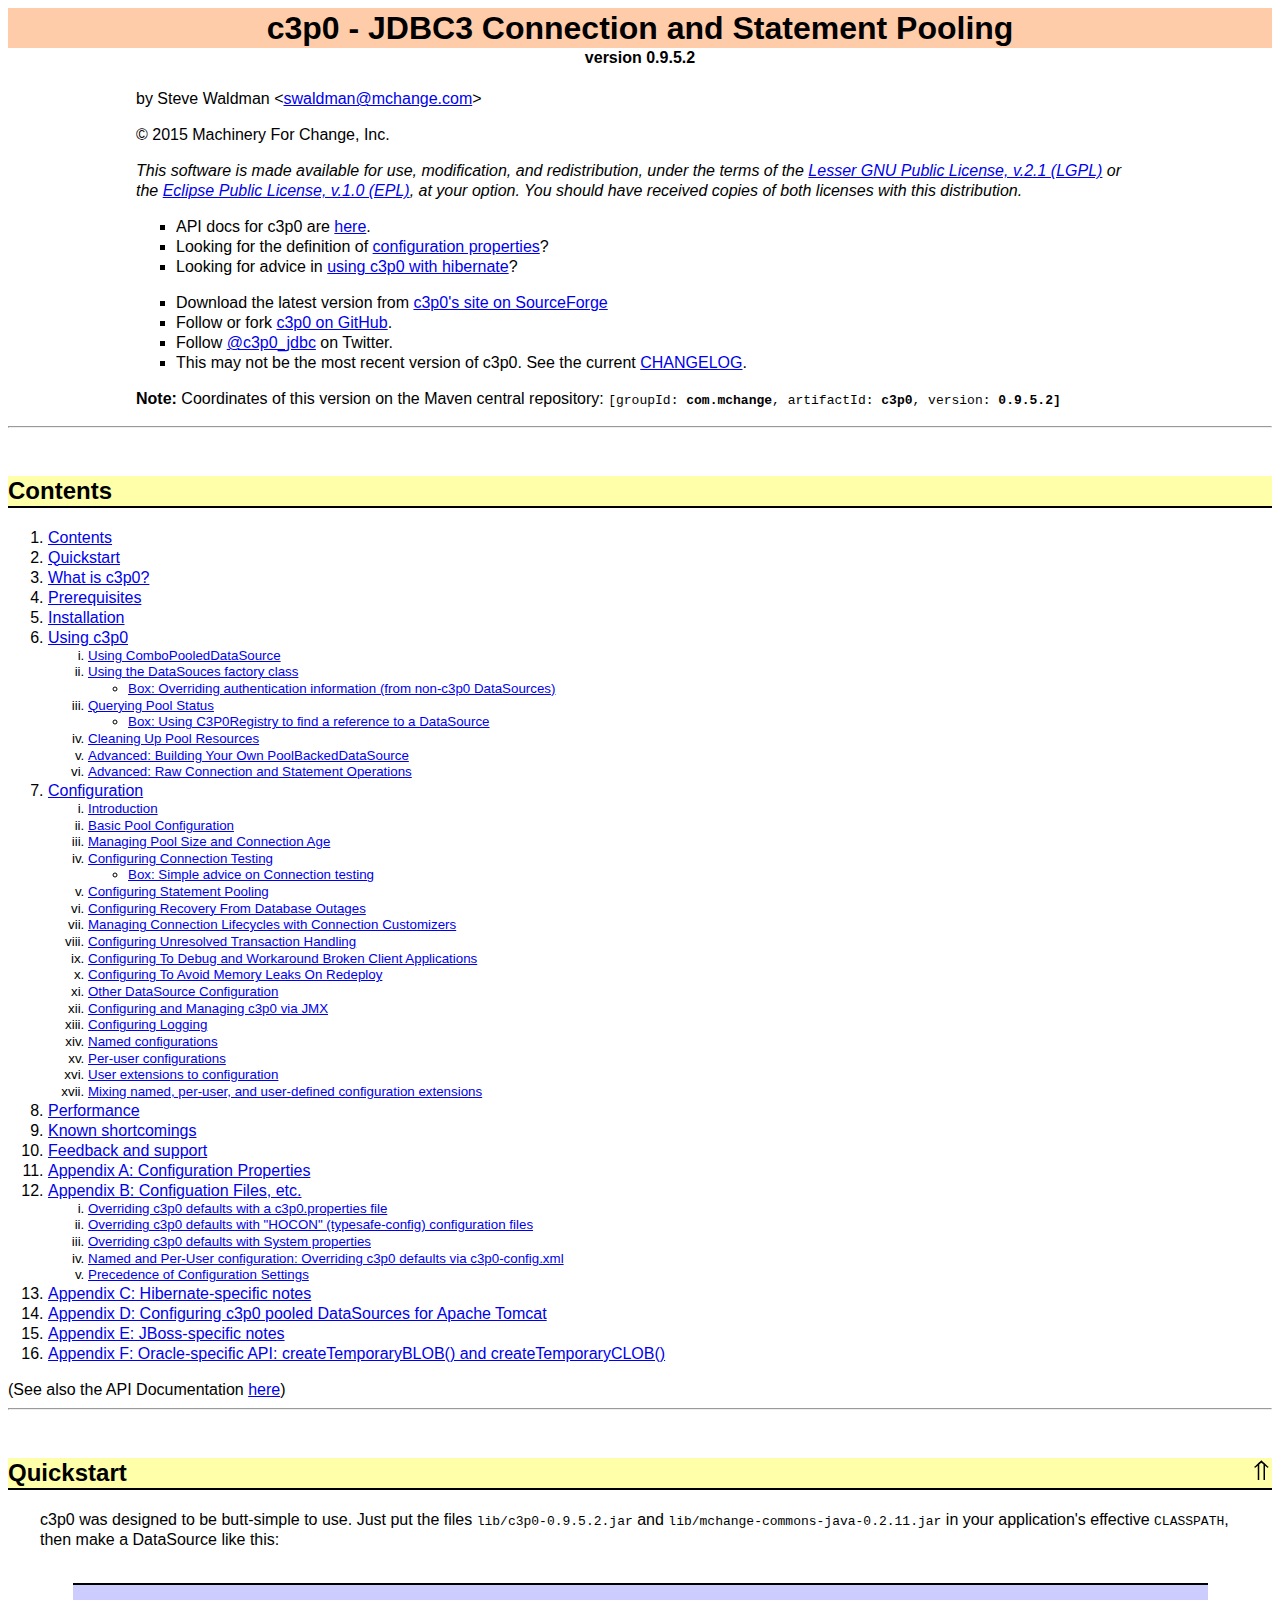
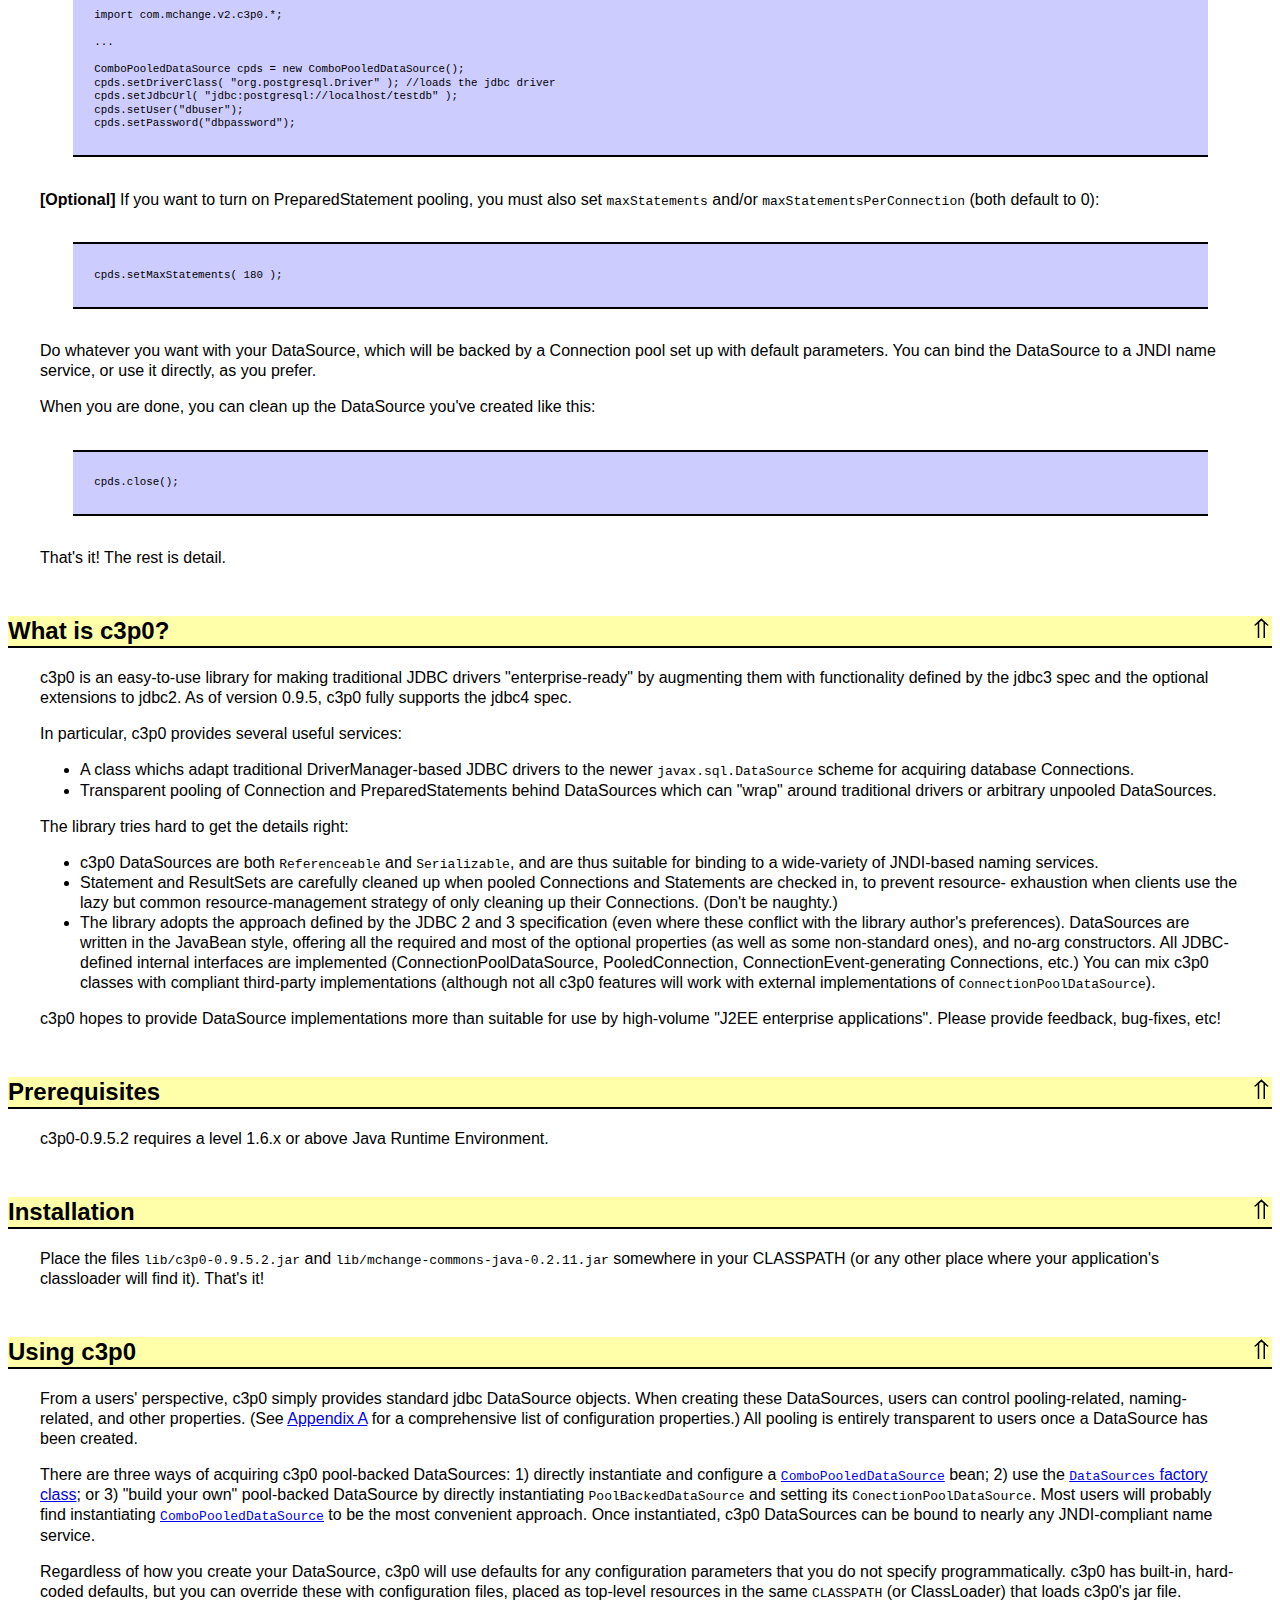
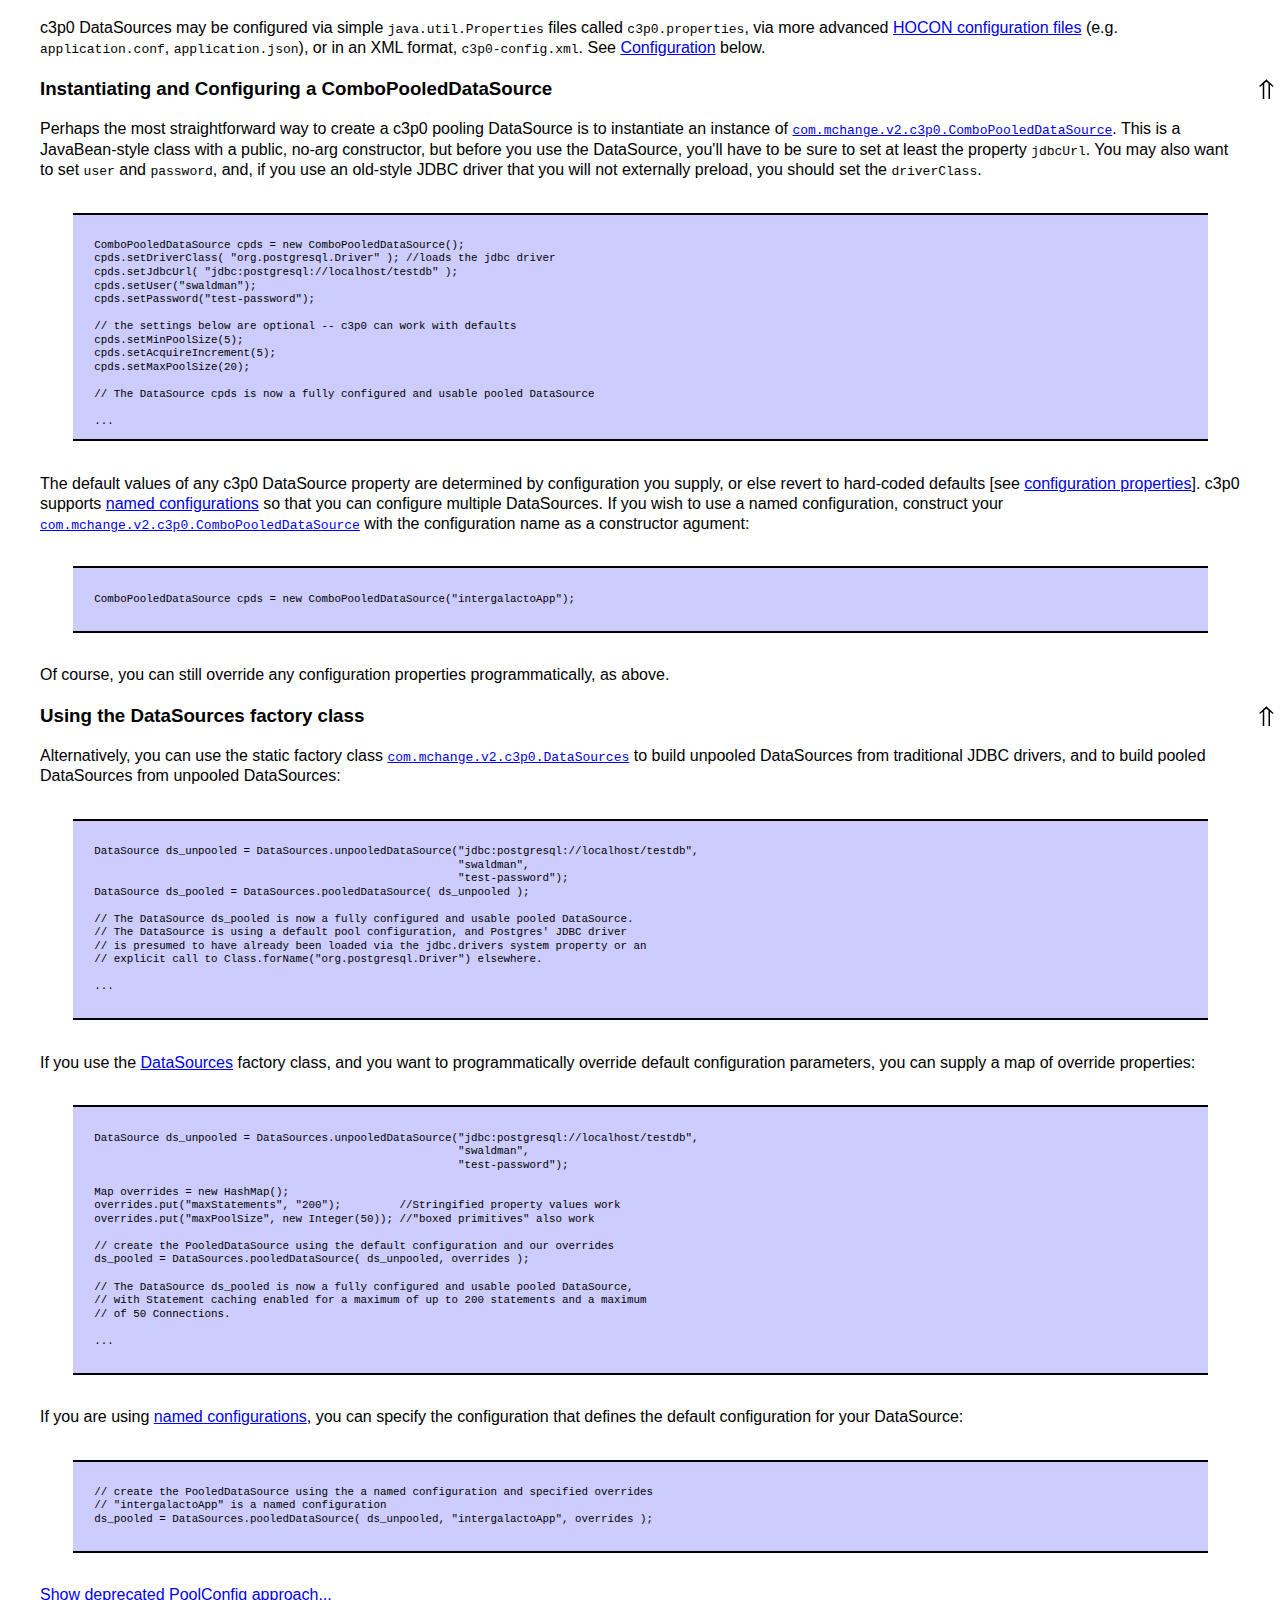
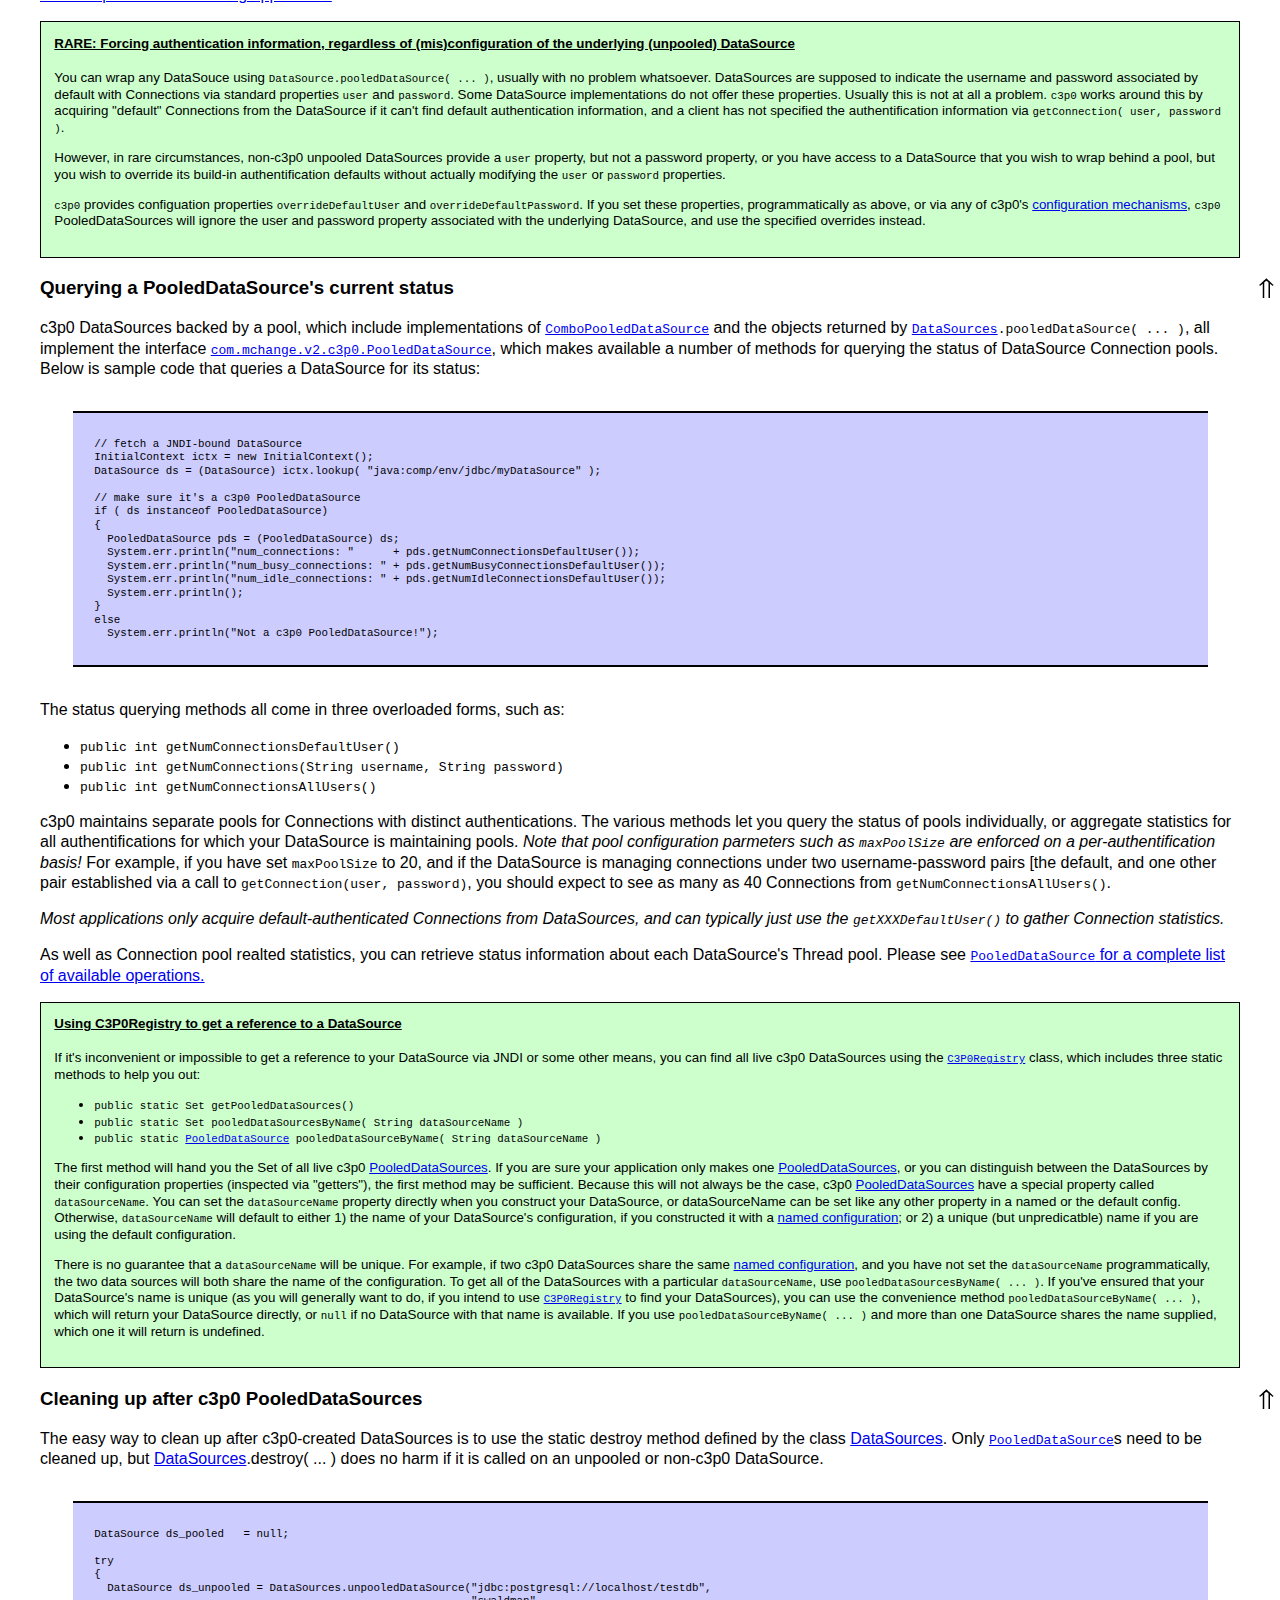
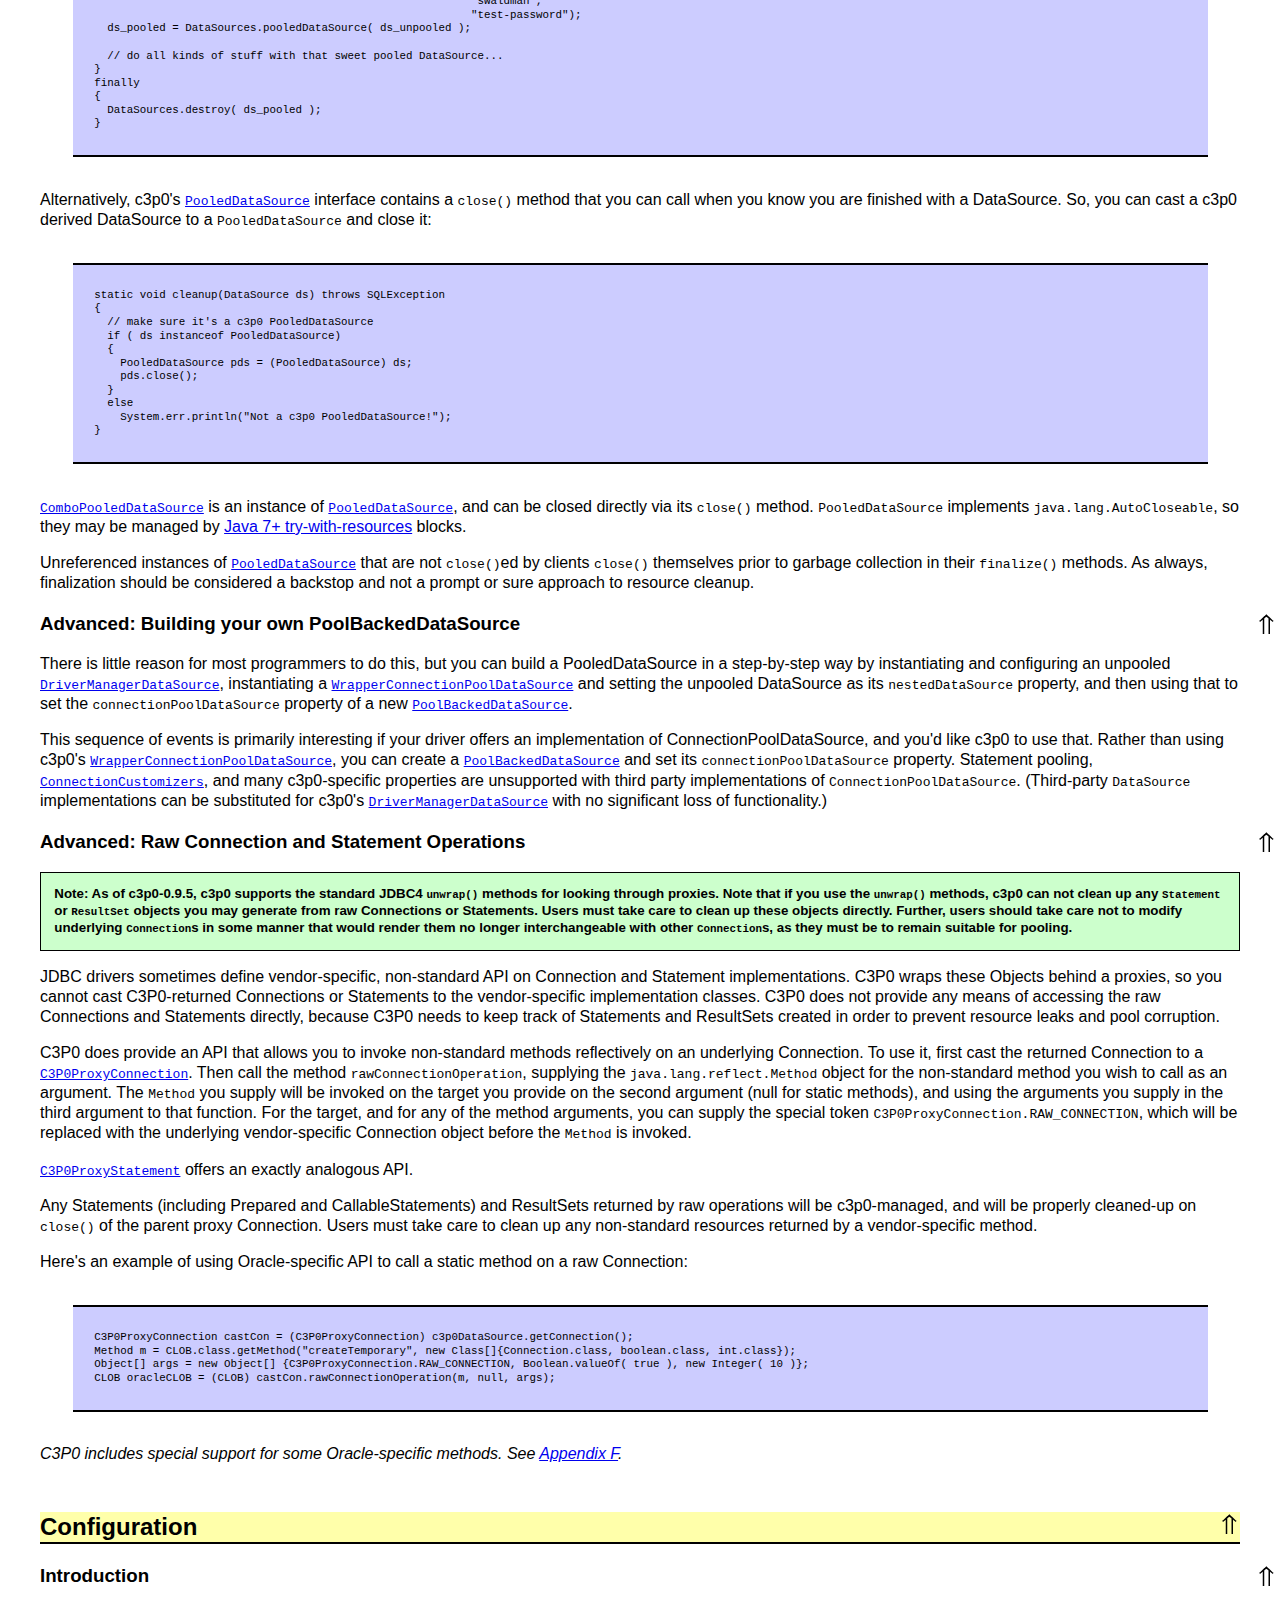
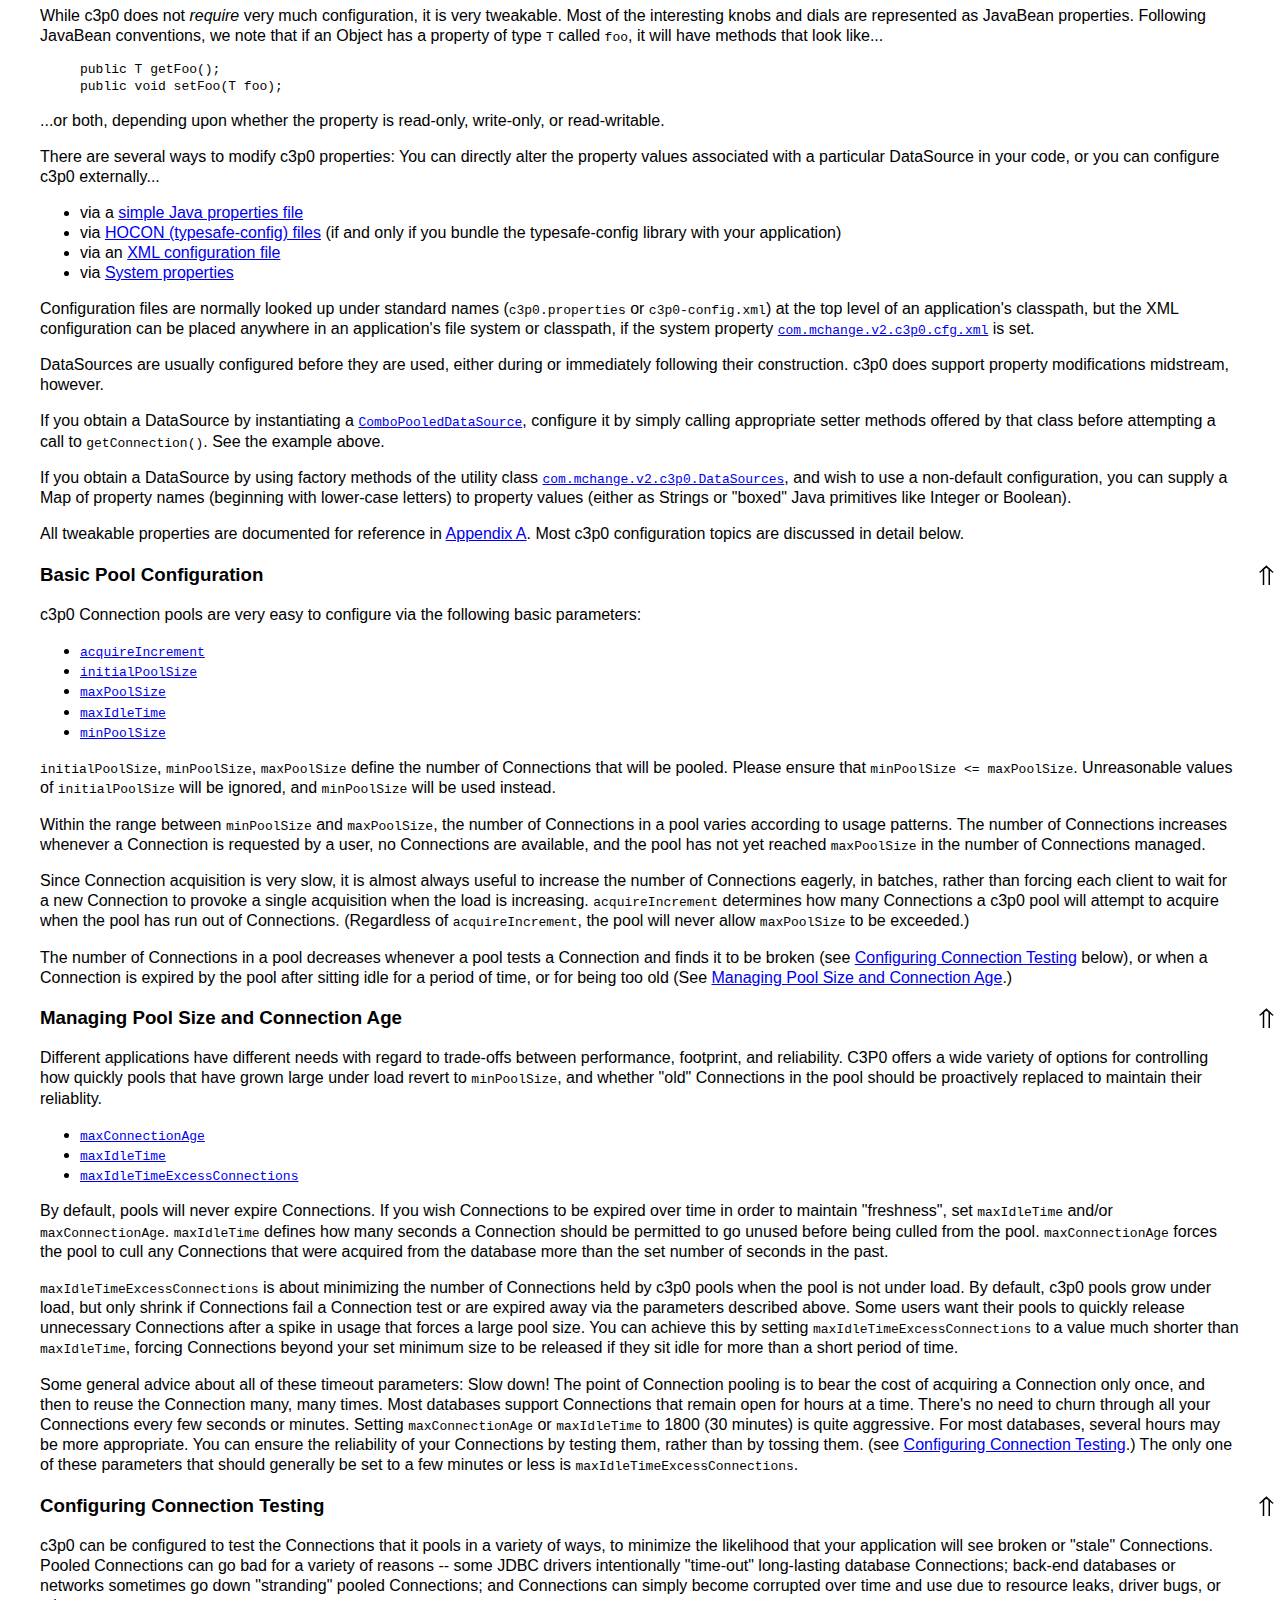
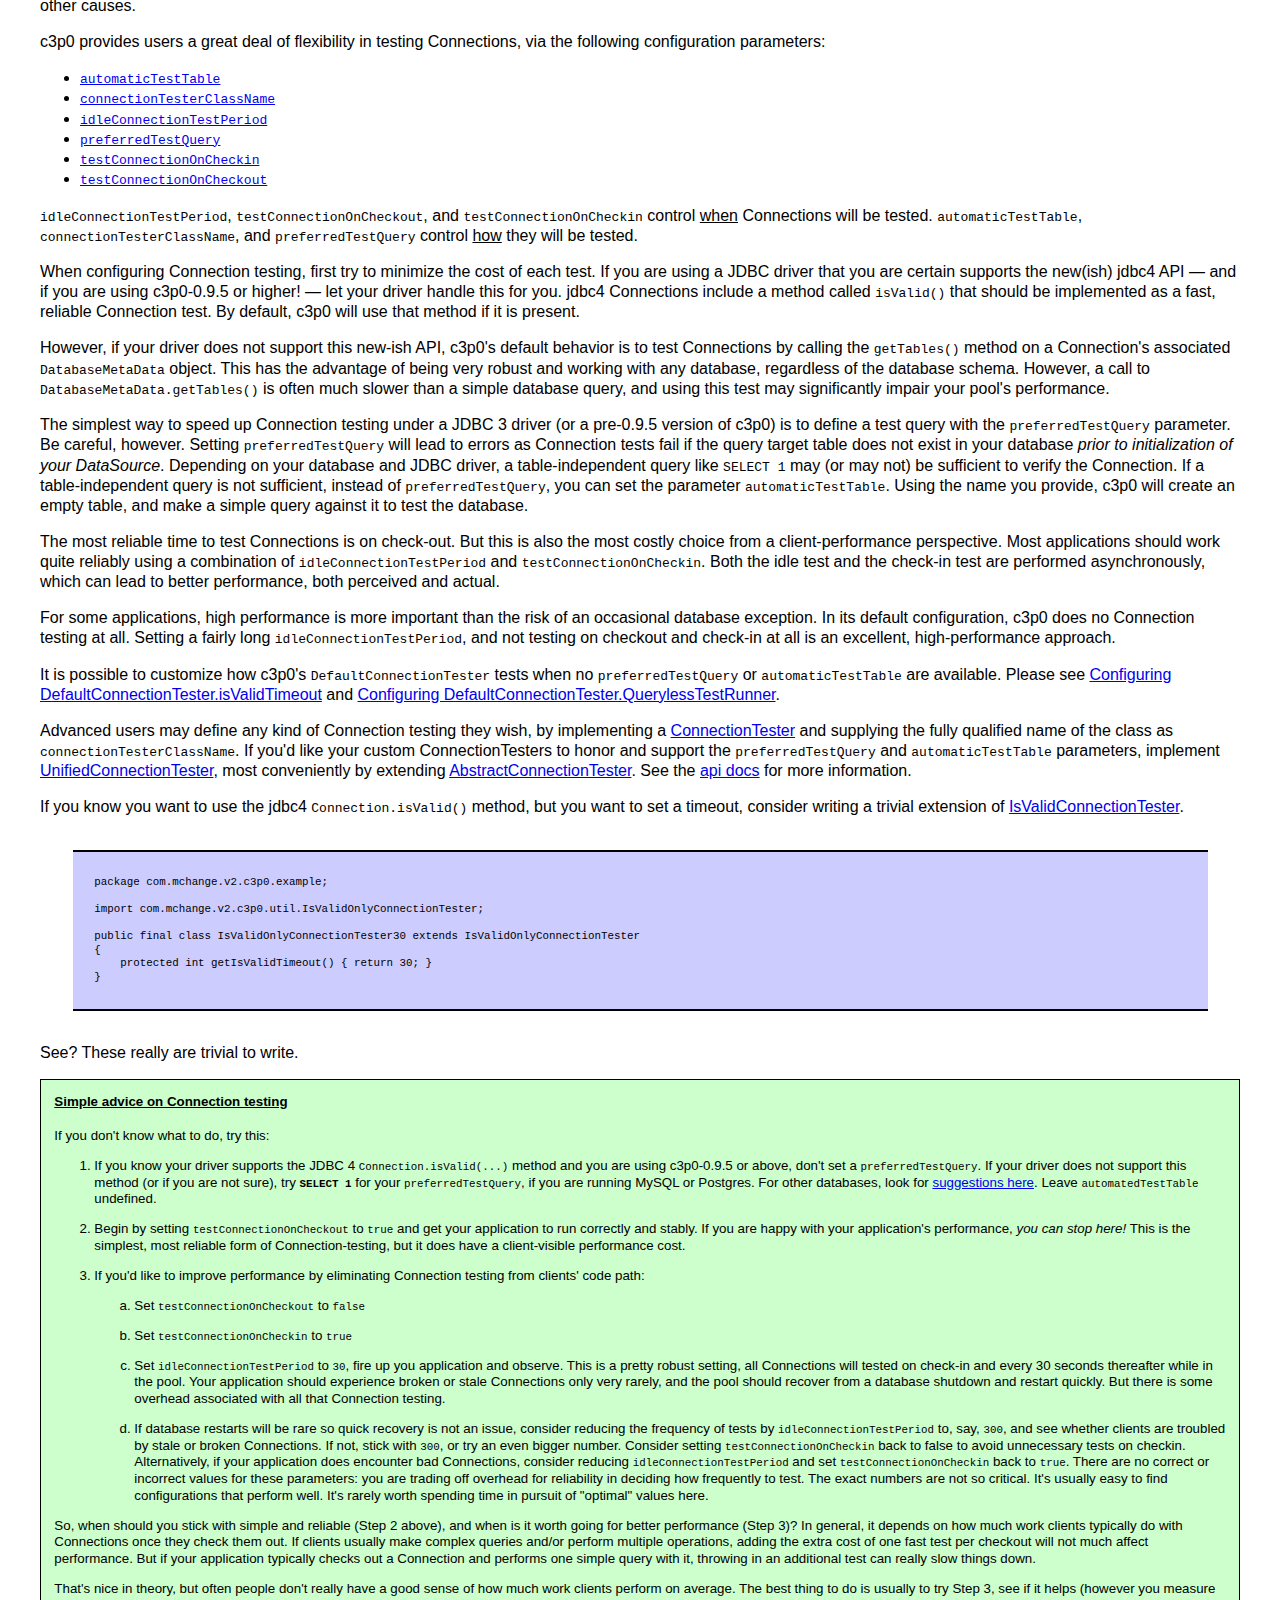
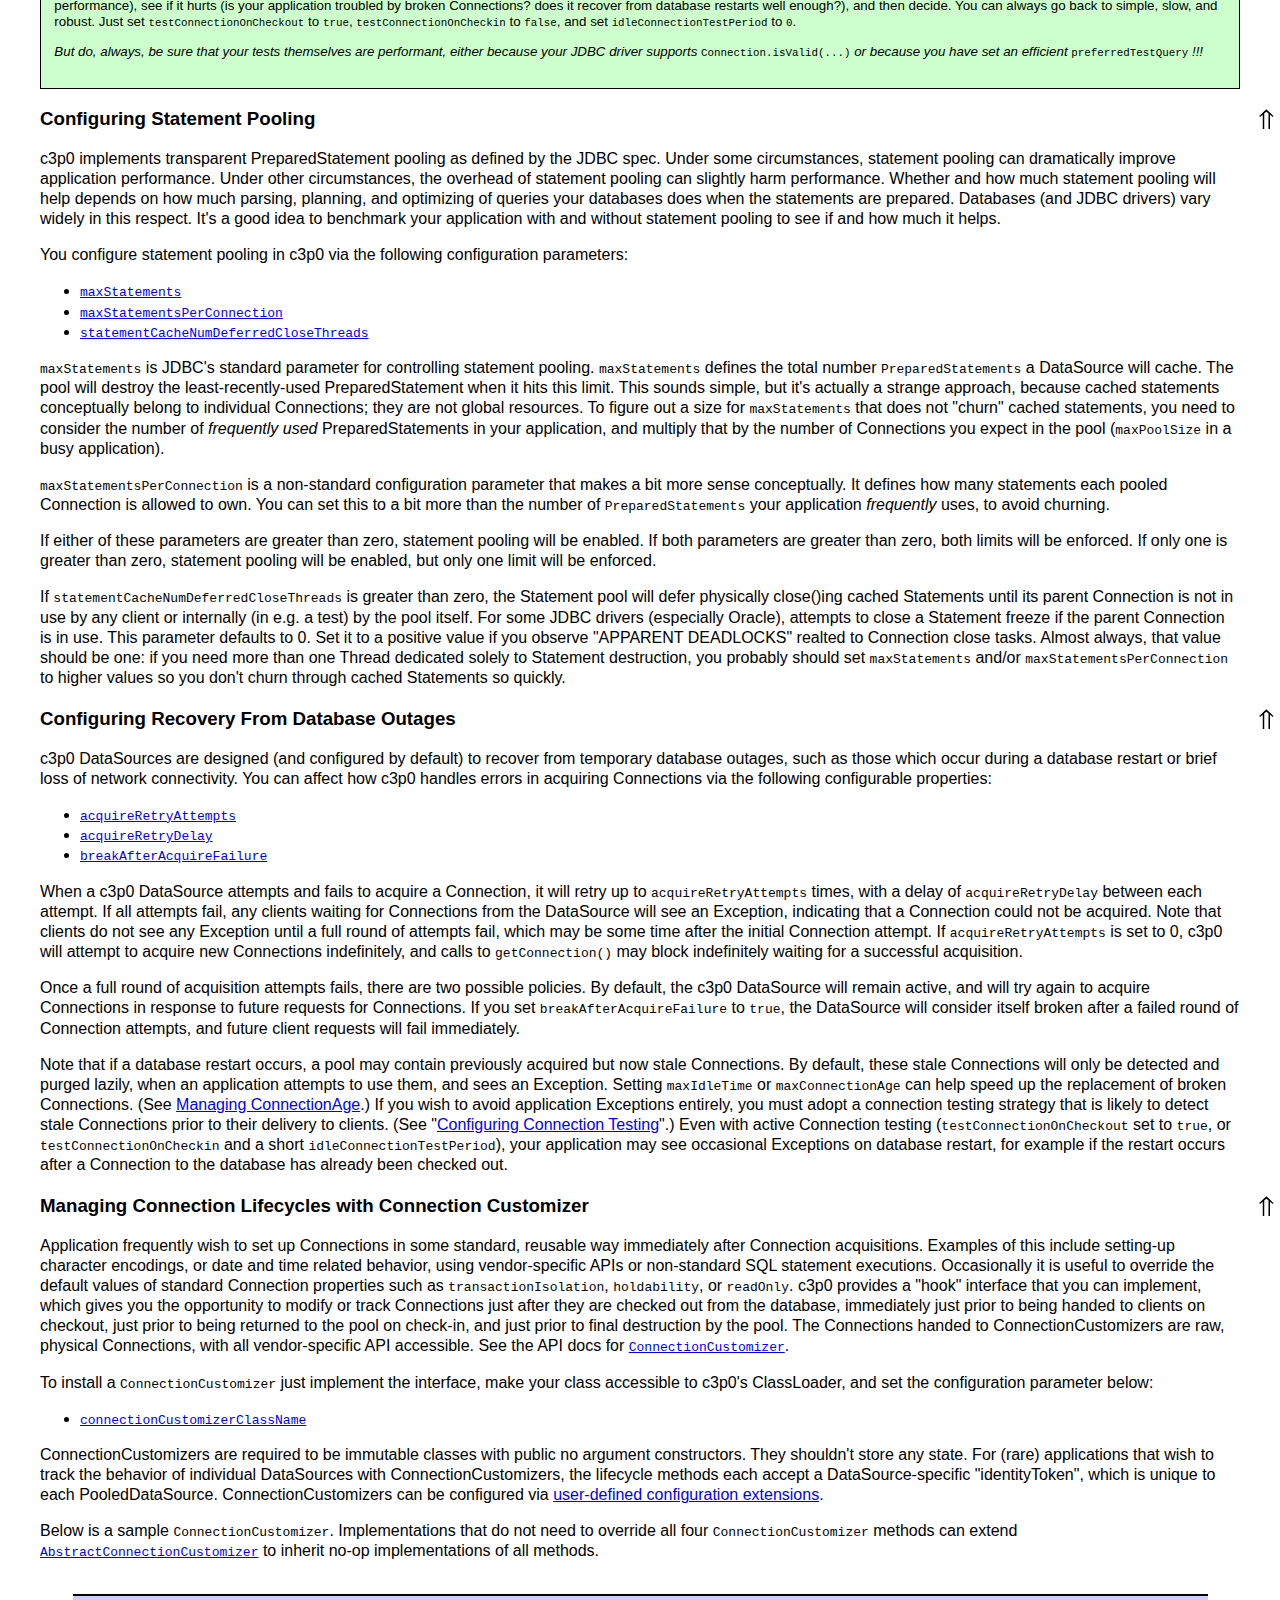
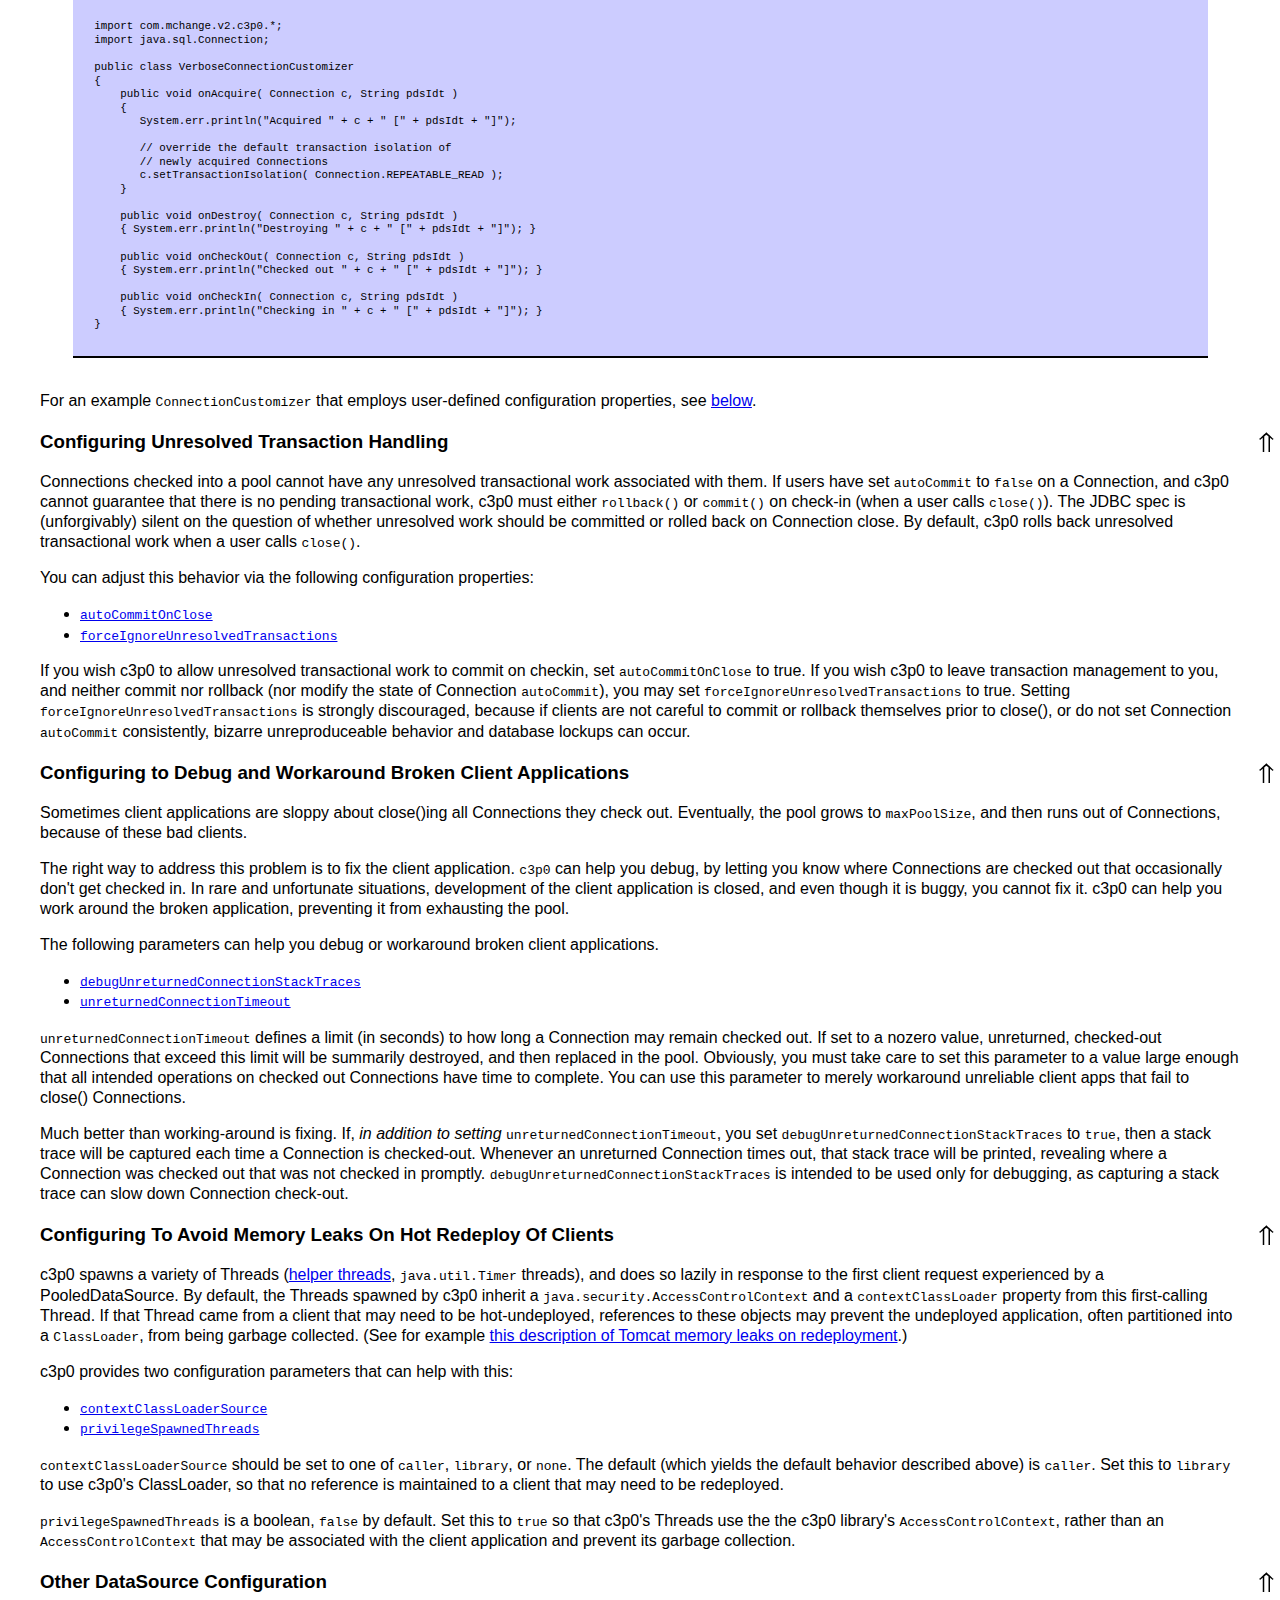
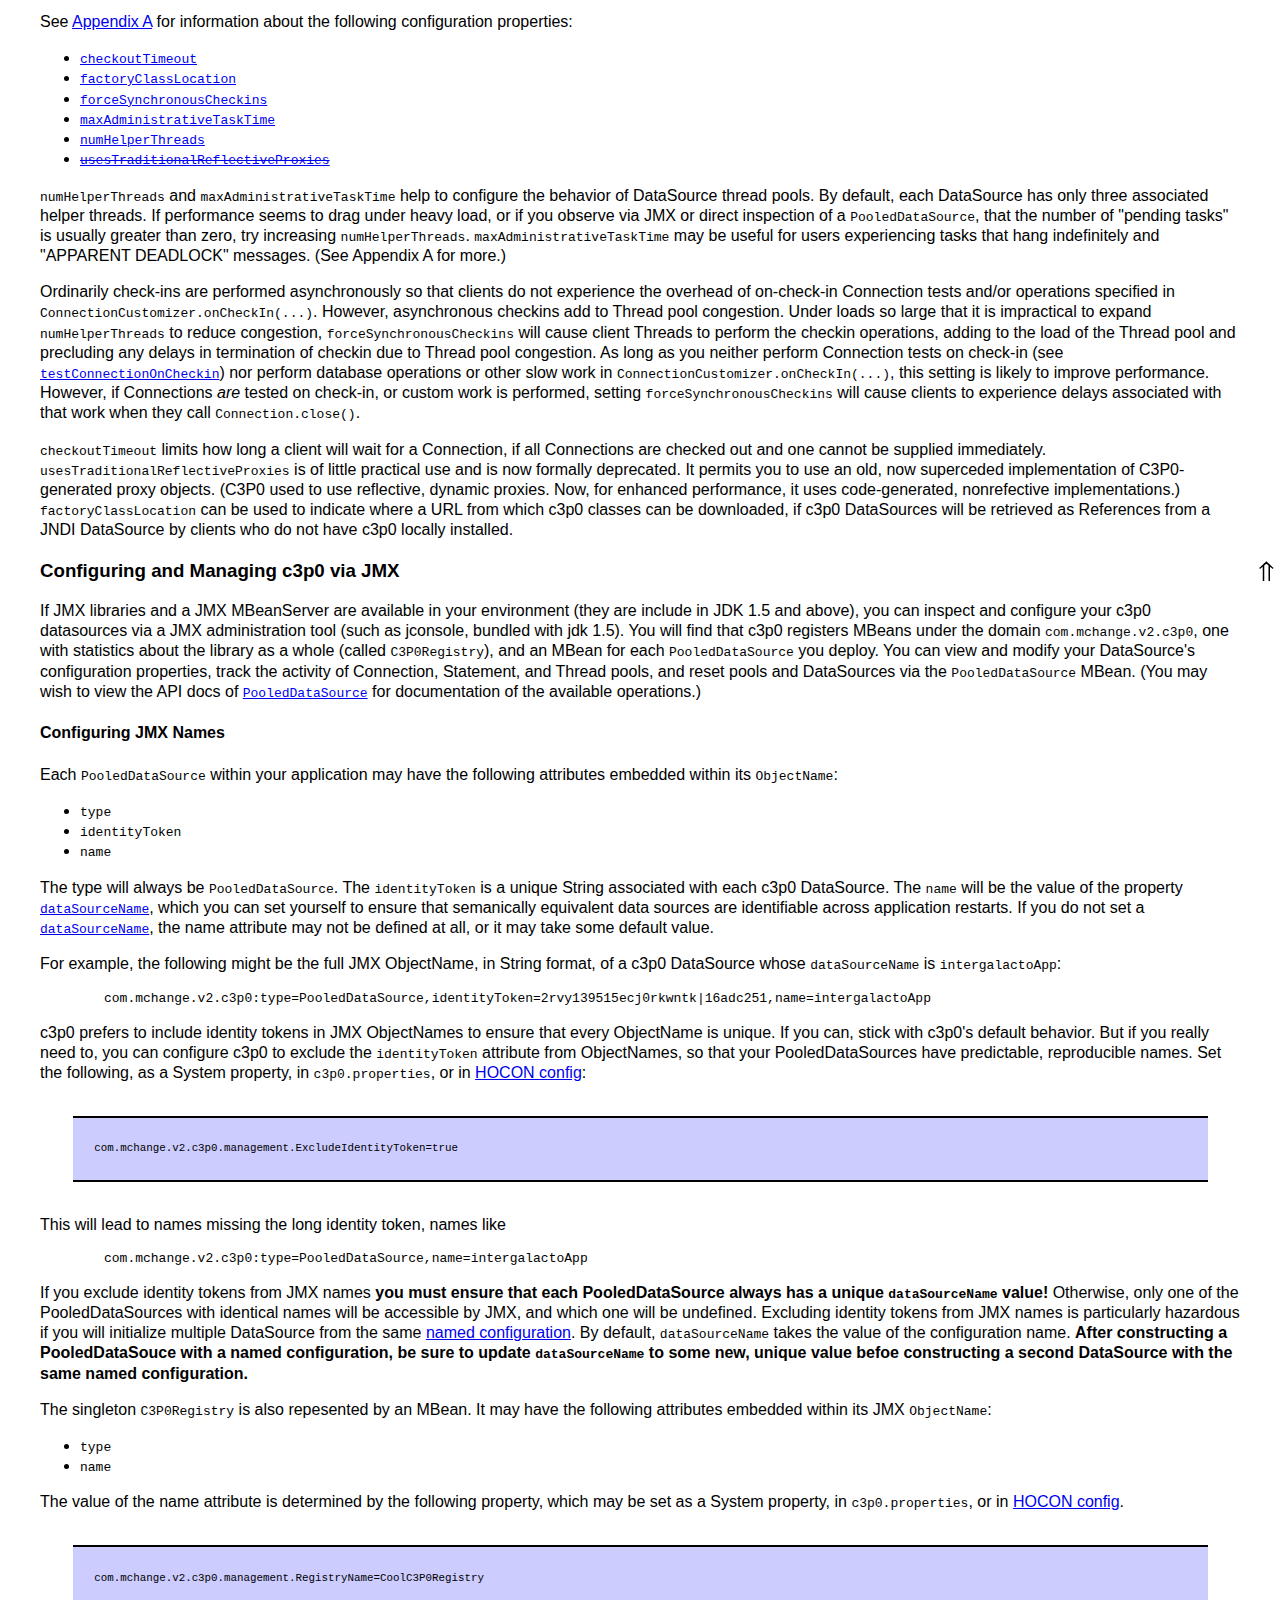
<file: 05.JDBC/02-JDBC高级/资料/C3P0连接池/doc/index.html>
<html>
  <head>
    <title>c3p0-v0.9.5.2 - JDBC3 Connection and Statement Pooling - Documentation</title>
    <script type="text/javascript">
      function toggleDisplay( id1, id2 )
      {
        if (document.getElementById( id1 ).style.display == 'block')
        {
           document.getElementById( id1 ).style.display = 'none';
           document.getElementById( id2 ).style.display = 'block';
        }
        else
        {
           document.getElementById( id2 ).style.display = 'none';
           document.getElementById( id1 ).style.display = 'block';
        }
        return false;
      }
    </script>
    <style type="text/css">
      a.cfg_param {
         font-family: monospace;
      }
      a.small {
         font-size: smaller;
      }
      body {
         font-family: optima, helvetica, arial, sans-serif;
         line-height: 1.25;
      }
      dl.properties {
         padding: 0em 3em 0em 3em;
      }
      dl.properties dd {
         padding-bottom: 0.5em;
         font-size: smaller;
      }
      dl.properties dt {
         padding-top: 1em;
         border-top-width: 1;
         border-top-style: dashed;
         border-top-color: black;
         font-family: monospace;
	 color: red;
      }
      dl.properties div.default {
         padding-top: 0.5em;
         text-decoration: underline;
         padding-bottom: 0.5em;
      }
      dl.properties div.per-user {
      	 text-align: center;
         margin-top: 0.5em;
	 font-weight: bold;
	 border-width: 1;
         border-style: solid; 
         border-color: black;
	 background-color: #FFCCCC;
      }
      dl.log_properties {
         border-width: 2;
         border-style: solid;
         border-color: black;
         padding: 0.5em 0.5em 0.5em 0.5em;
         font-size: smaller;
	 background-color: #DDDDDD;
      }
      dl.log_properties dd {
         padding-top: 0.5em;
         padding-bottom: 0.5em;
         /* font-size: smaller; */
      }
      dl.log_properties dt {
         padding-top: 1em;
         font-weight: bold;
         font-family: monospace;
	 color: black;
      }
      div.boxed {
        border-width: 1;
        border-style: solid; 
        border-color: black; 
        padding: 1em; 
        font-size: smaller;
        background-color: #CCFFCC;
        margin-top: 1em;
        margin-bottom: 1em;
      }
      div.boxed h4 {
        margin-top: 0;
        padding-top: 0;
        font-weight: bold;
        text-decoration: underline;
      }
      div.deprecated {
         display: none;
         padding-top: 0;
         padding-left: 1em;
         padding-right: 1em;
         padding-bottom: 1em;
         background-color: #FFAAAA;
         border: 2px solid red;
      }
      div.deprecated h5 {
         font-weight: bold;
         color: #CC0000;
         margin-top: 0em;
         padding-top: 1em;
      }
      div.example {
         white-space: pre;
         font-family: monospace;
	 font-size: smaller;
	 background-color: #CCCCFF;
         margin: 3em 3em 3em 3em;
         padding: 1em 0em 1em 2em;
         border-top-width: 2; 
         border-top-color: black; 
         border-top-style: solid; 
         border-bottom-width: 2; 
         border-bottom-color: black; 
         border-bottom-style: solid; 
      /*
         doesn't show under Firefox
         border-top: 2 solid black;
         border-bottom: 2 solid black;
      */
      }
      div.example_properties {
         white-space: pre;
         font-family: monospace;
	 font-size: smaller;
	 background-color: #CCCCFF;
         margin: 3em 3em 3em 3em;
         padding: 1em 0em 1em 0em;
         border-top-width: 2; 
         border-top-color: black; 
         border-top-style: solid; 
         border-bottom-width: 2; 
         border-bottom-color: black; 
         border-bottom-style: solid; 
      }
      div.example_properties strong {
         font-weight: bold;
	 color: red;
      }
      div.hibernate_props {
         text-align: center;
      }
      div.indented {
         margin-left: 4em;
      }
      div.other_properties_desc {
         padding-top: 2px;
         padding-left: 2em;
         padding-right: 2em;
         padding-bottom: 5px;
         margin-bottom: 2em;
         text-align: justify;
         background: #ddf;
      }
      div.sectiontext {
         margin-left: 2em;
         margin-right: 2em;
      }
      div.subtitle {
	 font-size: 12pt;
	 background-color: #FFFFFF;
      }
      div.top_boilerplate {
         margin-left: 8em;
         margin-right: 8em;
      }

      h1 {
         text-align: center;
	 background-color: #FFCCAA;
      }
      h2 {
	 background-color: #FFFFAA;
         margin-top: 2em;
         border-bottom-width: 2; 
         border-bottom-color: black; 
         border-bottom-style: solid; 
      }
      h3 {
         margin-right: -2em;
      }
      img {
         border: 0;
      }
      ol.contents ol {
         list-style-type: lower-roman;
      }
      ol.contents ol li {
	 font-size: smaller;
      }
      ol.contents > ul.box {
         list-style: circle;
      }
      ol.precedence {
        width: 75%; 
        border-width: 2; 
        border-color: black; 
        border-style: solid; 
        padding-left: 3em; 
        padding-top: 1em; 
        padding-bottom: 1em; 
        padding-right: 1em; 
        text-align: left;
      }

      ol.precedence > li {
	 font-size: smaller;
         margin-top: 0.5em;
      }
      span.deprecated {
         color: red;
         font-weight: bold;
      }
      span.hibparam_comment {
         font-family: optima, helvetica, arial, sans-serif;
         font-style: italic;
         text-decoration: underline;
      }
      span.toplink {
         font-size: 12;
         font-style: plain;
         float: right;
      }
      table.beanPropSummaryTable {
         width: 100%;
         border: none;
      }
      table.beanPropSummaryTable tr td {
         width: 33%;
         border: none;
         background: #ddf;
         font-family: monospace;
         line-height: 1.5;
         padding: 8px;
      }

      table.beanPropSummaryTable tr td  a {
         color: black;
      }

      table.hibernate_props {
         border-width: 2;
         border-color: black; 
         border-style: solid; 
	 font-size: smaller;
         margin-left: auto;
         margin-right: auto;
      }
      table.hibernate_props th {
	 background-color: #FFCCAA;
      }
      table.hibernate_props td {
         font-family: monospace;
      }
      tt {
      }
      ul.other_props_list {
         list-style: none;
         font-family: monospace;
         color: #A00;
      }
      ul.pointerlist {
         list-style: square;
      }
    </style>
  </head>
  <body>
    <h1>
      <div>c3p0 - JDBC3 Connection and Statement Pooling</div>
      <div class="subtitle">version 0.9.5.2</div>
    </h1>
    <div class="top_boilerplate">
      <p>by Steve Waldman &lt;<a href="mailto:swaldman@mchange.com">swaldman@mchange.com</a>&gt;</p>
      <p>&copy; 2015 Machinery For Change, Inc.</p>
      <p><i>
	  This software is made available for use, modification, and redistribution,
	  under the terms of the 
	  <a href="http://www.gnu.org/licenses/lgpl-2.1.html">Lesser GNU Public License, v.2.1 (LGPL)</a> or
	  the <a href="http://www.eclipse.org/legal/epl-v10.html">Eclipse Public License, v.1.0 (EPL)</a>, 
	  at your option. You should have received copies of both licenses with this distribution.
      </i></p>
      <ul class="pointerlist"> 
	<li>API docs for c3p0 are <a href="apidocs/index.html">here</a>.</li> 
	<li>Looking for the definition of <a href="#configuration_properties">configuration properties</a>?</li>
	<li>Looking for advice in <a href="#hibernate-specific">using c3p0 with hibernate</a>?</li>
      </ul>
      <ul class="pointerlist"> 
	<li>Download the latest version from <a href="http://sourceforge.net/projects/c3p0/">c3p0's site on SourceForge</a></li>
	<li>Follow or fork <a href="https://github.com/swaldman/c3p0">c3p0 on GitHub</a>.</li>
	<li>Follow <a href="https://twitter.com/c3p0_jdbc">@c3p0_jdbc</a> on Twitter.</li>
	<li>This may not be the most recent version of c3p0. See the current <a href="https://github.com/swaldman/c3p0/blob/master/src/dist-static/CHANGELOG">CHANGELOG</a>.</li>
      </ul>
      <p><b>Note:</b> Coordinates of this version on the Maven central repository:  <tt>[groupId: <b>com.mchange</b>, artifactId: <b>c3p0</b>, version: <b>0.9.5.2]</b></tt></p>
    </div>
    <hr/>
    <h2><a name="contents">Contents</a></h2>
    <ol class="contents">
      <li><a href="#contents">Contents</a></li>
      <li><a href="#quickstart">Quickstart</a></li>
      <li><a href="#what_is">What is c3p0?</a></li>
      <li><a href="#prerequisites">Prerequisites</a></li>
      <li><a href="#installation">Installation</a></li>
      <li>
	<a href="#using_c3p0">Using c3p0</a>
	<ol class="contents">
	  <li><a href="#using_combopooleddatasource">Using ComboPooledDataSource</a></li>
	  <li><a href="#using_datasources_factory">Using the DataSouces factory class</a></li>
	  <ul class="box">
	    <li><a href="#forceOverrideBox">Box: Overriding authentication information (from non-c3p0 DataSources)</a></li>
	  </ul>
	  <li><a href="#querying">Querying Pool Status</a></li>
	  <ul class="box">
	    <li><a href="#using_c3p0_registry_box">Box: Using C3P0Registry to find a reference to a DataSource</a></li>
	  </ul>
	  <li><a href="#cleaning">Cleaning Up Pool Resources</a></li>
	  <li><a href="#build_your_own">Advanced: Building Your Own PoolBackedDataSource</a></li>
	  <li><a href="#raw_connection_ops">Advanced: Raw Connection and Statement Operations</a></li>
	</ol>
      </li>
      <li>
	<a href="#configuration">Configuration</a>
	<ol class="contents">
	  <li><a href="#configuration_introduction">Introduction</a></li>
	  <li><a href="#basic_pool_configuration">Basic Pool Configuration</a></li>
	  <li><a href="#managing_pool_size">Managing Pool Size and Connection Age</a></li>
	  <li><a href="#configuring_connection_testing">Configuring Connection Testing</a></li>
	  <ul class="box">
	    <li><a href="#simple_advice_on_connection_testing">Box: Simple advice on Connection testing </a></li>
	  </ul>
	  <li><a href="#configuring_statement_pooling">Configuring Statement Pooling</a></li>
	  <li><a href="#configuring_recovery">Configuring Recovery From Database Outages</a></li>
	  <li><a href="#connection_customizers">Managing Connection Lifecycles with Connection Customizers</a></li>
	  <li><a href="#configuring_unresolved">Configuring Unresolved Transaction Handling</a></li>
	  <li><a href="#configuring_to_debug_and_workaround_broken_clients">Configuring To Debug and Workaround Broken Client Applications</a></li>
	  <li><a href="#configuring_to_avoid_memory_leaks_on_redeploy">Configuring To Avoid Memory Leaks On Redeploy</a></li>
	  <li><a href="#other_ds_configuration">Other DataSource Configuration</a></li>
	  <li><a href="#jmx_configuration_and_management">Configuring and Managing c3p0 via JMX</a></li>
	  <li><a href="#configuring_logging">Configuring Logging</a></li>
	  <li><a href="#named_configurations">Named configurations</a></li>
	  <li><a href="#per-user_configurations">Per-user configurations</a></li>
	  <li><a href="#user_extensions_to_configurations">User extensions to configuration</a></li>
	  <li><a href="#mixing_named_per-user_extensions">Mixing named, per-user, and user-defined configuration extensions</a></li>
	</ol>
      </li>
      <li><a href="#performance">Performance</a></li>
      <li><a href="#known_shortcomings">Known shortcomings</a></li>
      <li><a href="#feedback_and_support">Feedback and support</a></li>
      <li><a href="#configuration_properties">Appendix A: Configuration Properties</a></li>
      <li><a href="#configuration_files">Appendix B: Configuation Files, etc.</a></li>
	<ol class="contents">
	  <li><a href="#c3p0_properties">Overriding c3p0 defaults with a c3p0.properties file</a></li>
	  <li><a href="#c3p0_conf">Overriding c3p0 defaults with "HOCON" (typesafe-config) configuration files</a></li>
	  <li><a href="#system_properties">Overriding c3p0 defaults with System properties</a></li>
	  <li><a href="#c3p0-config.xml">Named and Per-User configuration: Overriding c3p0 defaults via c3p0-config.xml</a></li>
	  <li><a href="#configuration_precedence">Precedence of Configuration Settings</a></li>
	</ol>
      <li><a href="#hibernate-specific">Appendix C: Hibernate-specific notes</a></li>
      <li><a href="#tomcat-specific">Appendix D: Configuring c3p0 pooled DataSources for Apache Tomcat</a></li>
      <li><a href="#jboss-specific">Appendix E: JBoss-specific notes</a></li>
      <li><a href="#oracle-specific">Appendix F: Oracle-specific API: createTemporaryBLOB() and createTemporaryCLOB()</a></li>
    </ol>
      (See also the API Documentation <a href="apidocs/index.html">here</a>)
    <hr/>
    <h2><a name="quickstart">Quickstart</a><span class="toplink"><a href="#contents"><img src="arrow_sm.png" width="20" alt="Go To Top"/></a></span></h2>
    <div class="sectiontext">
      <p>
	c3p0 was designed to be butt-simple to use. Just put
	the files <tt>lib/c3p0-0.9.5.2.jar</tt> and <tt>lib/mchange-commons-java-0.2.11.jar</tt> in your application's
	effective <tt>CLASSPATH</tt>, then make a DataSource like this:
      </p>
      <div class="example">
import com.mchange.v2.c3p0.*;
	
...
	
ComboPooledDataSource cpds = new ComboPooledDataSource();
cpds.setDriverClass( "org.postgresql.Driver" ); //loads the jdbc driver            
cpds.setJdbcUrl( "jdbc:postgresql://localhost/testdb" );
cpds.setUser("dbuser");                                  
cpds.setPassword("dbpassword");                                  
      </div>
      <p>
	<b>[Optional]</b> If you want to turn on PreparedStatement pooling, you must also set <tt>maxStatements</tt> 
	and/or <tt>maxStatementsPerConnection</tt> (both default to 0):
      </p>
      <div class="example">
cpds.setMaxStatements( 180 );                                  
      </div>
      <p>
	Do whatever you want with your DataSource, which will be backed
	by a Connection pool set up with default parameters. You
	can bind the DataSource to a JNDI name service, or use it
	directly, as you prefer.
      </p>
      <p>
	When you are done, you can clean up the DataSource you've created
	like this:
      </p>
      <div class="example">
cpds.close();
      </div>
      <p>
	That's it! The rest is detail.
      </p>
    </div>
    <h2><a name="basics">What is c3p0?</a><span class="toplink"><a href="#contents"><img src="arrow_sm.png" width="20" alt="Go To Top"/></a></span></h2>
    <div class="sectiontext">
      <p>
	c3p0 is an easy-to-use library for making traditional JDBC drivers 
	"enterprise-ready" by augmenting them with functionality defined by 
	the jdbc3 spec and the optional extensions to jdbc2. As of version 0.9.5,
	c3p0 fully supports the jdbc4 spec.
      </p>
      <p>
	In particular, 
	c3p0 provides several useful services:
      </p>
      <ul>
	<li>
	  A class whichs adapt traditional DriverManager-based JDBC
	  drivers to the newer <tt>javax.sql.DataSource</tt> scheme for acquiring
	  database Connections.
	</li>
	<li>
	  Transparent pooling of Connection and PreparedStatements
	  behind DataSources which can "wrap" around traditional
	  drivers or arbitrary unpooled DataSources.
	</li>
      </ul>
      <p>
	The library tries hard to get the details right:
      </p>
      <ul>
	<li>
	  c3p0 DataSources are both <tt>Referenceable</tt> and <tt>Serializable</tt>, and are thus
	  suitable for binding to a wide-variety of JNDI-based naming services.
	</li>
	<li>
	  Statement and ResultSets are carefully cleaned up when pooled
	  Connections and Statements are checked in, to prevent resource-
	  exhaustion when clients use the lazy but common resource-management
	  strategy of only cleaning up their Connections. (Don't be naughty.)
	</li>
	<li>
	  The library adopts the approach 
	  defined by the JDBC 2 and 3 specification (even where these
	  conflict with the library author's preferences). DataSources
	  are written in the JavaBean style, offering all the required and
	  most of the optional properties (as well as some non-standard ones),
	  and no-arg constructors. All JDBC-defined internal interfaces are
	  implemented (ConnectionPoolDataSource, PooledConnection,
	  ConnectionEvent-generating Connections, etc.)
	  You can mix c3p0 classes with compliant third-party implementations
	  (although not all c3p0 features will work with external implementations of <tt>ConnectionPoolDataSource</tt>). 
	</li>
      </ul>
      <p>
	c3p0 hopes to provide DataSource implementations more than suitable for 
	use by high-volume "J2EE enterprise applications". Please provide feedback, bug-fixes, etc!
      </p>
    </div>
    <h2><a name="prerequisites">Prerequisites</a><span class="toplink"><a href="#contents"><img src="arrow_sm.png" width="20" alt="Go To Top"/></a></span></h2>
    <div class="sectiontext">
      <p>
	c3p0-0.9.5.2 requires a level 1.6.x or above Java Runtime Environment.
      </p>
    </div>
    <h2><a name="installation">Installation</a><span class="toplink"><a href="#contents"><img src="arrow_sm.png" width="20" alt="Go To Top"/></a></span></h2>
    <div class="sectiontext">
      <p>
	Place the files <tt>lib/c3p0-0.9.5.2.jar</tt> and 
	<tt>lib/mchange-commons-java-0.2.11.jar</tt>
	somewhere in your CLASSPATH (or any other place where your application's
	classloader will find it). That's it!
      </p>
    </div>
    <h2><a name="using_c3p0">Using c3p0</a><span class="toplink"><a href="#contents"><img src="arrow_sm.png" width="20" alt="Go To Top"/></a></span></h2>
    <div class="sectiontext">
      <p>
	From a users' perspective, c3p0 simply provides standard jdbc DataSource
	objects. When creating these DataSources, users can control pooling-related, 
	naming-related, and other properties. (See <a href="#configuration_properties">Appendix A</a> for a comprehensive
	list of configuration properties.) All pooling is entirely
	transparent to users once a DataSource has been created.
      </p>
      <p>
	There are three ways of acquiring c3p0 pool-backed DataSources: 1) directly instantiate and configure a 
	<a href="apidocs/com/mchange/v2/c3p0/ComboPooledDataSource.html"><tt>ComboPooledDataSource</tt></a> bean; 
	2) use the <a href="apidocs/com/mchange/v2/c3p0/DataSources.html"><tt>DataSources</tt> factory class</a>; or 3) "build your own" pool-backed
	DataSource by directly instantiating <tt>PoolBackedDataSource</tt> and setting its <tt>ConectionPoolDataSource</tt>. Most
	users will probably find instantiating <a href="apidocs/com/mchange/v2/c3p0/ComboPooledDataSource.html"><tt>ComboPooledDataSource</tt></a>
	to be the most convenient approach. Once instantiated,
	c3p0 DataSources can be bound to nearly any JNDI-compliant name service.
      </p>
      <p>
	Regardless of how you create your DataSource, c3p0 will use defaults for any configuration parameters that
	you do not specify programmatically. c3p0 has built-in, hard-coded defaults, but you can override these with
	configuration files, placed as top-level resources in the same <tt>CLASSPATH</tt> (or ClassLoader)
	that loads c3p0's jar file.
      </p>
      <p>
	c3p0 DataSources may be configured via simple <tt>java.util.Properties</tt>
	files called <tt>c3p0.properties</tt>, via more advanced 
	<a href="https://github.com/typesafehub/config/blob/master/HOCON.md">HOCON configuration files</a> 
	(e.g. <tt>application.conf</tt>, <tt>application.json</tt>), or in an XML format,
	<tt>c3p0-config.xml</tt>.
	See <a href="#configuration">Configuration</a> below.
      </p>
      <h3>
	<a name="using_combopooleddatasource">Instantiating and Configuring a ComboPooledDataSource</a>
	<span class="toplink"><a href="#contents"><img src="arrow_sm.png" width="20" alt="Go To Top"/></a></span>
      </h3>
      <p>
	Perhaps the most straightforward way to create a c3p0 pooling DataSource is to instantiate an instance of 
	<a href="apidocs/com/mchange/v2/c3p0/ComboPooledDataSource.html"><tt>com.mchange.v2.c3p0.ComboPooledDataSource</tt></a>. 
	This is a JavaBean-style class with a public, no-arg constructor,
	but before you use the DataSource, you'll have to be sure to set at least the property <tt>jdbcUrl</tt>. You may also
	want to set <tt>user</tt> and <tt>password</tt>, and, if you use an old-style JDBC driver that you will not
	externally preload, you should set the <tt>driverClass</tt>. 
      </p>
<div class="example">
ComboPooledDataSource cpds = new ComboPooledDataSource();
cpds.setDriverClass( "org.postgresql.Driver" ); //loads the jdbc driver            
cpds.setJdbcUrl( "jdbc:postgresql://localhost/testdb" );
cpds.setUser("swaldman");                                  
cpds.setPassword("test-password");                                  
	
// the settings below are optional -- c3p0 can work with defaults
cpds.setMinPoolSize(5);                                     
cpds.setAcquireIncrement(5);
cpds.setMaxPoolSize(20);
	
// The DataSource cpds is now a fully configured and usable pooled DataSource
	
...
</div>
      <p>
	The default values of any c3p0 DataSource property are determined by configuration you supply, or
	else revert to hard-coded defaults [see <a href="#configuration_properties">configuration properties</a>].
	c3p0 supports <a href="#named_configurations">named configurations</a> so that you can
	configure multiple DataSources.
	If you wish to use a named configuration, construct your 
	<a href="apidocs/com/mchange/v2/c3p0/ComboPooledDataSource.html"><tt>com.mchange.v2.c3p0.ComboPooledDataSource</tt></a>
	with the configuration name as a constructor agument:
      </p>
      <div class="example">
ComboPooledDataSource cpds = new ComboPooledDataSource("intergalactoApp");
      </div>
      <p>
	Of course, you can still override any configuration properties programmatically, as above.
      </p>
      <h3>
	<a name="using_datasources_factory">Using the DataSources factory class</a>
	<span class="toplink"><a href="#contents"><img src="arrow_sm.png" width="20" alt="Go To Top"/></a></span>
      </h3>
      <p>
	Alternatively, you can use the static factory class 
	<a href="apidocs/com/mchange/v2/c3p0/DataSources.html"><tt>com.mchange.v2.c3p0.DataSources</tt></a> to build unpooled DataSources 
	from traditional JDBC drivers, and to build pooled DataSources from unpooled DataSources:
      </p>
      <div class="example">
DataSource ds_unpooled = DataSources.unpooledDataSource("jdbc:postgresql://localhost/testdb", 
                                                        "swaldman", 
                                                        "test-password");
DataSource ds_pooled = DataSources.pooledDataSource( ds_unpooled );

// The DataSource ds_pooled is now a fully configured and usable pooled DataSource.
// The DataSource is using a default pool configuration, and Postgres' JDBC driver
// is presumed to have already been loaded via the jdbc.drivers system property or an
// explicit call to Class.forName("org.postgresql.Driver") elsewhere.
	
...
      </div>
      <p>
	If you use the <a href="apidocs/com/mchange/v2/c3p0/DataSources.html">DataSources</a>
	factory class, and you want to programmatically override default configuration
	parameters, you can supply a map of override properties:
      </p>
      <div class="example">
DataSource ds_unpooled = DataSources.unpooledDataSource("jdbc:postgresql://localhost/testdb", 
                                                        "swaldman", 
                                                        "test-password");
							      
Map overrides = new HashMap();
overrides.put("maxStatements", "200");         //Stringified property values work
overrides.put("maxPoolSize", new Integer(50)); //"boxed primitives" also work

// create the PooledDataSource using the default configuration and our overrides
ds_pooled = DataSources.pooledDataSource( ds_unpooled, overrides ); 

// The DataSource ds_pooled is now a fully configured and usable pooled DataSource,
// with Statement caching enabled for a maximum of up to 200 statements and a maximum
// of 50 Connections.

...
      </div>
      <p>
	If you are using <a href="#named_configurations">named configurations</a>, you can specify the configuration
	that defines the default configuration for your DataSource:
      </p>
      <div class="example">
// create the PooledDataSource using the a named configuration and specified overrides
// "intergalactoApp" is a named configuration
ds_pooled = DataSources.pooledDataSource( ds_unpooled, "intergalactoApp", overrides ); 
      </div>

      <p><a id="showDataSourcesWithPoolConfig" 
	    style="display: block"
	    href="#" 
	    onClick="return toggleDisplay('showDataSourcesWithPoolConfig', 'DataSourcesWithPoolConfig');"
	    >Show deprecated PoolConfig approach...</a></p>
      <div class="deprecated" style="display: none" id="DataSourcesWithPoolConfig">
	<h5>Deprecated! Programmatic configuration via PoolConfig</h5>
	<p>
	  If you use the <a href="apidocs/com/mchange/v2/c3p0/DataSources.html">DataSources</a>
	  factory class, and you want to programmatically override default configuration
	  parameters, make use of the <a href="apidocs/com/mchange/v2/c3p0/PoolConfig.html"><tt>PoolConfig</tt></a> class:
	</p>
	<div class="example">
DataSource ds_unpooled = DataSources.unpooledDataSource("jdbc:postgresql://localhost/testdb", 
                                                        "swaldman", 
                                                        "test-password");
							      
PoolConfig pc = new PoolConfig();
pc.setMaxStatements(200);  //turn on Statement pooling

// pass our overriding PoolConfig to the DataSources.pooledDataSource() factory method.

ds_pooled = DataSources.pooledDataSource( ds_unpooled, pc ); 

// The DataSource ds_pooled is now a fully configured and usable pooled DataSource,
// with Statement caching enabled for a maximum of up to 200 statements.

...
	</div>
	<a id="hideDataSourcesWithPoolConfig" 
	   href="#" 
	   onClick="return toggleDisplay('showDataSourcesWithPoolConfig', 'DataSourcesWithPoolConfig');"
	   >Hide deprecated PoolConfig approach</a>
      </div>
  
      <div class="boxed">
	<a name="forceOverrideBox" />
	<h4>RARE: Forcing authentication information, regardless of (mis)configuration of the underlying (unpooled) DataSource</h4>
	<p>
	  You can wrap any DataSouce using <tt>DataSource.pooledDataSource( ... )</tt>, usually with no
	  problem whatsoever. DataSources are supposed to indicate the username and password associated
	  by default with Connections via standard properties <tt>user</tt> and <tt>password</tt>. 
	  Some DataSource implementations do not offer these properties. Usually this is not at all
	  a problem. <tt>c3p0</tt> works around this
	  by acquiring "default" Connections from the DataSource if it can't find default authentication
	  information, and a client has not specified the authentification information via 
	  <tt>getConnection( user, password )</tt>.
	</p>
	<p>
	  However, in rare circumstances, non-c3p0 unpooled DataSources provide a <tt>user</tt> property, 
	  but not a password property, or you have access to a DataSource that you wish to wrap behind a pool,
	  but you wish to override its build-in authentification defaults without actually modifying the <tt>user</tt>
	  or <tt>password</tt> properties.
	</p>
	<p>
	  <tt>c3p0</tt> provides configuation properties <tt>overrideDefaultUser</tt> and <tt>overrideDefaultPassword</tt>.
	  If you set these properties, programmatically as above, or via any of c3p0's <a href="#configuration">configuration mechanisms</a>,
	  <tt>c3p0</tt> PooledDataSources will ignore the user and password property associated with the underlying DataSource,
	  and use the specified overrides instead.
	</p>
      </div>
      <h3>
	<a name="querying">Querying a PooledDataSource's current status</a>
	<span class="toplink"><a href="#contents"><img src="arrow_sm.png" width="20" alt="Go To Top"/></a></span>
      </h3>
      <p>
	c3p0 DataSources backed by a pool, which include implementations of 
	<a href="apidocs/com/mchange/v2/c3p0/ComboPooledDataSource.html"><tt>ComboPooledDataSource</tt></a> and
	the objects returned by <tt><a href="apidocs/com/mchange/v2/c3p0/DataSources.html">DataSources</a>.pooledDataSource( ... )</tt>, 
	all implement the interface
	<a href="apidocs/com/mchange/v2/c3p0/PooledDataSource.html"><tt>com.mchange.v2.c3p0.PooledDataSource</tt></a>, 
	which makes available a number of methods for querying the status of
	DataSource Connection pools. Below is sample code that queries a DataSource for its 
	status:
      </p>
      <div class="example">
// fetch a JNDI-bound DataSource
InitialContext ictx = new InitialContext();
DataSource ds = (DataSource) ictx.lookup( "java:comp/env/jdbc/myDataSource" );

// make sure it's a c3p0 PooledDataSource
if ( ds instanceof PooledDataSource)
{
  PooledDataSource pds = (PooledDataSource) ds;
  System.err.println("num_connections: "      + pds.getNumConnectionsDefaultUser());
  System.err.println("num_busy_connections: " + pds.getNumBusyConnectionsDefaultUser());
  System.err.println("num_idle_connections: " + pds.getNumIdleConnectionsDefaultUser());
  System.err.println();
}
else
  System.err.println("Not a c3p0 PooledDataSource!");
      </div>
      <p>
	The status querying methods all come in three overloaded forms, such as:
      </p>
      <ul>
	<li><tt>public int getNumConnectionsDefaultUser()</tt></li>
	<li><tt>public int getNumConnections(String username, String password)</tt></li>
	<li><tt>public int getNumConnectionsAllUsers()</tt></li>
      </ul>
      <p>
	c3p0 maintains separate pools for Connections with distinct
	authentications. The various methods let you query the status of pools individually,
	or aggregate statistics for all authentifications for which your DataSource is maintaining
	pools. <i>Note that pool configuration parmeters such as <tt>maxPoolSize</tt> are enforced
	  on a per-authentification basis!</i> For example, if you have set <tt>maxPoolSize</tt> to
	20, and if the DataSource is managing connections under two username-password pairs [the
	default, and one other pair established via a call to <tt>getConnection(user, password)</tt>, 
	you should expect to see as many as 40 Connections from <tt>getNumConnectionsAllUsers()</tt>. 
      </p>
      <p>
	<i>
	  Most applications only acquire default-authenticated Connections from DataSources, and
	  can typically just use the <tt>getXXXDefaultUser()</tt> to gather Connection statistics.
	</i>
      </p>
      <p>
        As well as Connection pool realted statistics, you can retrieve status information about each
        DataSource's Thread pool.
      	Please see <a href="apidocs/com/mchange/v2/c3p0/PooledDataSource.html"><tt>PooledDataSource</tt> 
      	for a complete list of available operations.</a>
      </p>
      <div class="boxed">
	<a name="using_c3p0_registry_box" />
	<h4>Using C3P0Registry to get a reference to a DataSource</h4>
	<p>
	  If it's inconvenient or impossible to get a reference to your DataSource via JNDI or some other means,
	  you can find all live c3p0 DataSources using the
	  <a href="apidocs/com/mchange/v2/c3p0/C3P0Registry.html"><tt>C3P0Registry</tt></a> class, which includes
	  three static methods to help you out:
	</p>
	<ul>
	  <li><tt>public static Set getPooledDataSources()</tt></li>
	  <li><tt>public static Set pooledDataSourcesByName( String dataSourceName )</tt></li>
	  <li><tt>public static <a href="apidocs/com/mchange/v2/c3p0/PooledDataSource.html">PooledDataSource</a>  
              pooledDataSourceByName( String dataSourceName )</tt></li>
	</ul>
	<p>
	  The first method will hand you the Set of all live c3p0 
	  <a href="apidocs/com/mchange/v2/c3p0/PooledDataSource.html">PooledDataSources</a>. If you are sure
	  your application only makes one <a href="apidocs/com/mchange/v2/c3p0/PooledDataSource.html">PooledDataSources</a>,
	  or you can distinguish between the DataSources by their configuration properties (inspected via "getters"), the 
	  first method may be sufficient. Because this will not always be the case, c3p0 
	  <a href="apidocs/com/mchange/v2/c3p0/PooledDataSource.html">PooledDataSources</a> have a special property called
	  <tt>dataSourceName</tt>. You can set the <tt>dataSourceName</tt> property directly when you construct your 
	  DataSource, or dataSourceName can be set like any other property in a named or the default config. 
	  Otherwise, <tt>dataSourceName</tt> will default to either 1) the name of your DataSource's configuration, if
	  you constructed it with a <a href="#named_configurations">named configuration</a>; or 2) a unique (but unpredicatble)
	  name if you are using the default configuration.
	</p>
	<p>
	  There is no guarantee that a <tt>dataSourceName</tt> will be unique. For example, if two c3p0 DataSources share
	  the same <a href="#named_configurations">named configuration</a>, and you have not set the <tt>dataSourceName</tt> programmatically, the two
	  data sources will both share the name of the configuration. To get all of the DataSources with a particular
	  <tt>dataSourceName</tt>, use <tt>pooledDataSourcesByName( ... )</tt>. If you've ensured that your DataSource's
	  name is unique (as you will generally want to do, if you intend to use 
	  <a href="apidocs/com/mchange/v2/c3p0/C3P0Registry.html"><tt>C3P0Registry</tt></a> to find your DataSources),
	  you can use the convenience method <tt>pooledDataSourceByName( ... )</tt>, which will return your DataSource
	  directly, or <tt>null</tt> if no DataSource with that name is available. If you use <tt>pooledDataSourceByName( ... )</tt>
	  and more than one DataSource shares the name supplied, which one it will return is undefined.
	</p>
      </div>
      <h3>
	<a name="cleaning">Cleaning up after c3p0 PooledDataSources</a>
	<span class="toplink"><a href="#contents"><img src="arrow_sm.png" width="20" alt="Go To Top"/></a></span>
      </h3>
      <p>
	The easy way to clean up after c3p0-created DataSources is to use the static destroy method
	defined by the class <a href="apidocs/com/mchange/v2/c3p0/DataSources.html">DataSources</a>. Only 
	<a href="apidocs/com/mchange/v2/c3p0/PooledDataSource.html"><tt>PooledDataSource</tt></a>s 
	need to be cleaned up, but 
	<a href="apidocs/com/mchange/v2/c3p0/DataSources.html">DataSources</a>.destroy( ... ) does no harm if it is called on an unpooled or non-c3p0
	DataSource.
      </p>
      <div class="example">
DataSource ds_pooled   = null;
	
try
{
  DataSource ds_unpooled = DataSources.unpooledDataSource("jdbc:postgresql://localhost/testdb", 
                                                          "swaldman", 
                                                          "test-password");
  ds_pooled = DataSources.pooledDataSource( ds_unpooled );

  // do all kinds of stuff with that sweet pooled DataSource...
}
finally
{
  DataSources.destroy( ds_pooled );
}
      </div>
      <p>
	Alternatively, c3p0's <a href="apidocs/com/mchange/v2/c3p0/PooledDataSource.html"><tt>PooledDataSource</tt></a>
	interface contains a <tt>close()</tt> method
	that you can call when you know you are finished with a DataSource. So, you can cast a c3p0
	derived DataSource to a <tt>PooledDataSource</tt> and close it:
      </p>
  <div class="example">
static void cleanup(DataSource ds) throws SQLException
{
  // make sure it's a c3p0 PooledDataSource
  if ( ds instanceof PooledDataSource)
  {
    PooledDataSource pds = (PooledDataSource) ds;
    pds.close();
  }     
  else
    System.err.println("Not a c3p0 PooledDataSource!");
}
  </div>
      <p>
	<a href="apidocs/com/mchange/v2/c3p0/ComboPooledDataSource.html"><tt>ComboPooledDataSource</tt></a>
	is an instance of <a href="apidocs/com/mchange/v2/c3p0/PooledDataSource.html"><tt>PooledDataSource</tt></a>,
	and can be closed directly via its <tt>close()</tt> method. <tt>PooledDataSource</tt> implements <tt>java.lang.AutoCloseable</tt>,
	so they may be managed by 
	<a href="http://docs.oracle.com/javase/tutorial/essential/exceptions/tryResourceClose.html">Java 7+ try-with-resources</a> blocks.
      </p>
      <p>
	Unreferenced instances of <a href="apidocs/com/mchange/v2/c3p0/PooledDataSource.html"><tt>PooledDataSource</tt></a>
	that are not <tt>close()</tt>ed by clients
	<tt>close()</tt> themselves prior to garbage collection in their <tt>finalize()</tt> methods. 
	As always, finalization should be considered
	a backstop and not a prompt or sure approach to resource cleanup.
      </p>
      <h3>
	<a name="build_your_own">Advanced: Building your own PoolBackedDataSource</a>
	<span class="toplink"><a href="#contents"><img src="arrow_sm.png" width="20" alt="Go To Top"/></a></span>
      </h3>
      <p>
	There is little reason for most programmers to do this, but you can build a PooledDataSource in a
	step-by-step way by instantiating and configuring an unpooled 
	<a href="apidocs/com/mchange/v2/c3p0/DriverManagerDataSource.html"><tt>DriverManagerDataSource</tt></a>, instantiating a
	<a href="apidocs/com/mchange/v2/c3p0/WrapperConnectionPoolDataSource.html"><tt>WrapperConnectionPoolDataSource</tt></a>
	 and setting the unpooled DataSource as its <tt>nestedDataSource</tt> property,
	and then using that to set the <tt>connectionPoolDataSource</tt> property of a new 
	<a href="apidocs/com/mchange/v2/c3p0/PoolBackedDataSource.html"><tt>PoolBackedDataSource</tt></a>.
      </p>
      <p>
	This sequence of events is primarily interesting if your driver offers an implementation of ConnectionPoolDataSource, and you'd
	like c3p0 to use that. Rather than using c3p0's 
	<a href="apidocs/com/mchange/v2/c3p0/WrapperConnectionPoolDataSource.html"><tt>WrapperConnectionPoolDataSource</tt></a>, 
	you can create a <a href="apidocs/com/mchange/v2/c3p0/PoolBackedDataSource.html"><tt>PoolBackedDataSource</tt></a>
	and set its <tt>connectionPoolDataSource</tt> property. Statement pooling, 
	<a href="apidocs/com/mchange/v2/c3p0/ConnectionCustomizer.html"><tt>ConnectionCustomizers</tt></a>, and many c3p0-specific properties
	are unsupported with third party implementations of <tt>ConnectionPoolDataSource</tt>. (Third-party <tt>DataSource</tt> implementations
	can be substituted for c3p0's 
	<a href="apidocs/com/mchange/v2/c3p0/DriverManagerDataSource.html"><tt>DriverManagerDataSource</tt></a> with no significant loss of
	functionality.)
      </p>
      <h3>
	<a name="raw_connection_ops">Advanced: Raw Connection and Statement Operations</a>
	<span class="toplink"><a href="#contents"><img src="arrow_sm.png" width="20" alt="Go To Top"/></a></span>
      </h3>
      <div class="boxed">
	<b>
	  Note: As of c3p0-0.9.5, c3p0 supports the standard JDBC4 <tt>unwrap()</tt> methods
	  for looking through proxies. Note that if you use the <tt>unwrap()</tt> methods, c3p0
	  can not clean up any <tt>Statement</tt> or <tt>ResultSet</tt> objects you may generate
	  from raw Connections or Statements. Users must take care to clean up these objects directly.
	  Further, users should take care not to modify underlying <tt>Connection</tt>s in some manner
	  that would render them no longer interchangeable with other <tt>Connection</tt>s, as they must
	  be to remain suitable for pooling.
	</b>
      </div>
      <p>
	JDBC drivers sometimes define vendor-specific, non-standard API on Connection and Statement implementations. C3P0 wraps
	these Objects behind a proxies, so you cannot cast C3P0-returned Connections or Statements to the vendor-specific implementation
	classes. C3P0 does not provide any means of accessing the raw Connections and Statements directly, because C3P0 needs to keep
	track of Statements and ResultSets created in order to prevent resource leaks and pool
	corruption.
      </p>
      <p>
	C3P0 does provide an API that allows you to invoke non-standard methods reflectively on an underlying
	Connection. To use it, first cast the returned Connection to a 
	<a href="apidocs/com/mchange/v2/c3p0/C3P0ProxyConnection.html"><tt>C3P0ProxyConnection</tt></a>. Then call
	the method <tt>rawConnectionOperation</tt>, supplying the <tt>java.lang.reflect.Method</tt> object for
	the non-standard method you wish to call as an argument. The <tt>Method</tt> you supply will be invoked
	on the target you provide on the second argument (null for static methods), and using the arguments you
	supply in the third argument to that function. For the target, and for any of the method arguments, you
	can supply the special token <tt>C3P0ProxyConnection.RAW_CONNECTION</tt>, which will be replaced with
	the underlying vendor-specific Connection object before the <tt>Method</tt> is invoked.
      </p>
      <p>
	<a href="apidocs/com/mchange/v2/c3p0/C3P0ProxyStatement.html"><tt>C3P0ProxyStatement</tt></a> offers
	an exactly analogous API.
      </p>
      <p>
	Any Statements (including Prepared and CallableStatements) and ResultSets returned by raw operations
	will be c3p0-managed, and will be properly cleaned-up on <tt>close()</tt> of the parent proxy Connection.
	Users must take care to clean up any non-standard resources returned by a vendor-specific method.
      </p>
      <p>
	Here's an example of using Oracle-specific API to call a static method on a raw Connection:
      </p>
      <div class="example">
C3P0ProxyConnection castCon = (C3P0ProxyConnection) c3p0DataSource.getConnection();
Method m = CLOB.class.getMethod("createTemporary", new Class[]{Connection.class, boolean.class, int.class});
Object[] args = new Object[] {C3P0ProxyConnection.RAW_CONNECTION, Boolean.valueOf( true ), new Integer( 10 )};
CLOB oracleCLOB = (CLOB) castCon.rawConnectionOperation(m, null, args);			
      </div>
      <p>
	<i>C3P0 includes special support for some Oracle-specific methods. 
	  See <a href="#oracle-specific">Appendix F</a>.
	</i>
      </p>
      <h2><a name="configuration">Configuration</a><span class="toplink"><a href="#contents"><img src="arrow_sm.png" width="20" alt="Go To Top"/></a></span></h2>
      <h3>
	<a name="programmatic_configuration"></a><a name="configuration_introduction">Introduction</a>
	<span class="toplink"><a href="#contents"><img src="arrow_sm.png" width="20" alt="Go To Top"/></a></span>
      </h3>
      <p>
	While c3p0 does not <i>require</i> very much configuration, it is very tweakable. Most of the interesting
	knobs and dials are represented as JavaBean properties. Following JavaBean conventions, we note that
	if an Object has a property of type <tt>T</tt> called <tt>foo</tt>, it will have methods that look
	like...
	<blockquote><tt>
	    public T getFoo();<br/>
	    public void setFoo(T foo);
	</tt></blockquote>
	...or both, depending upon whether the property is read-only, write-only, or read-writable.
      </p>
      <p>
	There are several ways to modify c3p0 properties: 
	You can directly alter the property values associated with a particular DataSource in your code, 
	or you can configure c3p0 externally...<ul> 
	<li>via a <a href="#c3p0_properties">simple Java properties file</a></li>
	<li>via <a href="#c3p0_conf">HOCON (typesafe-config) files</a> (if and only if you bundle the typesafe-config library with your application)</li>
	<li>via an <a href="#c3p0-config.xml">XML configuration file</a></li>
	<li>via <a href="#system_properties">System properties</a></li></ul> Configuration files
	are normally looked up under standard names (<tt>c3p0.properties</tt> or <tt>c3p0-config.xml</tt>)
	at the top level of an application's classpath, but the XML configuration can be placed
	anywhere in an application's file system or classpath, if the system property <a href="#locating_configuration_information"><tt>com.mchange.v2.c3p0.cfg.xml</tt></a> is set.
      </p>
      <p>
	DataSources are usually configured before they are used, either
	during or immediately following their construction. c3p0 does
	support property modifications midstream, however.
      </p>
      <p>
	If you obtain a DataSource by instantiating a 
	<a href="apidocs/com/mchange/v2/c3p0/ComboPooledDataSource.html"><tt>ComboPooledDataSource</tt></a>, 
	configure it by simply calling appropriate setter methods offered by that class
	before attempting a call to <tt>getConnection()</tt>. See the example above.
      </p>
      <p>
	If you obtain a DataSource by using factory methods of
	the utility class <a href="apidocs/com/mchange/v2/c3p0/DataSources.html"><tt>com.mchange.v2.c3p0.DataSources</tt></a>,
	and wish to use a non-default configuration, you can supply a Map of property names (beginning with lower-case letters)
	to property values (either as Strings or "boxed" Java primitives like Integer or Boolean).
      </p>
      <p>
	All tweakable properties are documented for reference
	in <a href="#configuration_properties">Appendix A</a>. Most c3p0 configuration
	topics are discussed in detail below.
      </p>
      <h3>
	<a name="basic_pool_configuration">Basic Pool Configuration</a>
	<span class="toplink"><a href="#contents"><img src="arrow_sm.png" width="20" alt="Go To Top"/></a></span>
      </h3>
      <p>
	c3p0 Connection pools are very easy to configure via the following basic parameters:
      </p>
      <ul>
	<li><a class="cfg_param" href="#acquireIncrement">acquireIncrement</a></li>
	<li><a class="cfg_param" href="#initialPoolSize">initialPoolSize</a></li>
	<li><a class="cfg_param" href="#maxPoolSize">maxPoolSize</a></li>
	<li><a class="cfg_param" href="#maxIdleTime">maxIdleTime</a></li>
	<li><a class="cfg_param" href="#minPoolSize">minPoolSize</a></li>
      </ul>
      <p>
	<tt>initialPoolSize</tt>, <tt>minPoolSize</tt>, <tt>maxPoolSize</tt>
	define the number of Connections that will be pooled. Please ensure that
	<tt>minPoolSize &lt;= maxPoolSize</tt>. Unreasonable values of <tt>initialPoolSize</tt> will
	be ignored, and <tt>minPoolSize</tt> will be used instead.
      </p>
      <p>
	Within the range between <tt>minPoolSize</tt> and <tt>maxPoolSize</tt>, the number of Connections in
	a pool varies according to usage patterns. The number of Connections increases whenever a Connection
	is requested by a user, no Connections are available, and the pool has not yet reached <tt>maxPoolSize</tt>
	in the number of Connections managed. 
      </p>
      <p>
	Since Connection acquisition is very slow, it is almost always useful to
	increase the number of Connections eagerly, in batches, rather than forcing each client to wait for a new
	Connection to provoke a single acquisition when the load is increasing. <tt>acquireIncrement</tt> determines
	how many Connections a c3p0 pool will attempt to acquire when the pool has run out of Connections. (Regardless
	of <tt>acquireIncrement</tt>, the pool will never allow <tt>maxPoolSize</tt> to be exceeded.)
      </p>
      <p>
	The number of Connections in a pool decreases whenever a pool tests a Connection and finds it to be broken (see
	<a href="#configuring_connection_testing">Configuring Connection Testing</a> below), or when a Connection is expired
	by the pool after sitting idle for a period of time, or for being too old (See <a href="#managing_pool_size">Managing Pool Size and Connection Age</a>.)
      </p>
      <h3>
	<a name="managing_pool_size">Managing Pool Size and Connection Age</a>
	<span class="toplink"><a href="#contents"><img src="arrow_sm.png" width="20" alt="Go To Top"/></a></span>
      </h3>
      <p>
	Different applications have different needs with regard to trade-offs between performance, footprint, and reliability. C3P0
	offers a wide variety of options for controlling how quickly pools that have grown large under load revert to <tt>minPoolSize</tt>,
	and whether "old" Connections in the pool should be proactively replaced to maintain their reliablity.
      </p>
      <ul>
	<li><a class="cfg_param" href="#maxConnectionAge">maxConnectionAge</a></li>
	<li><a class="cfg_param" href="#maxIdleTime">maxIdleTime</a></li>
	<li><a class="cfg_param" href="#maxIdleTimeExcessConnections">maxIdleTimeExcessConnections</a></li>
      </ul>
	 <p>
    By default, pools will never expire Connections. If you wish
	Connections to be expired over time in order to maintain "freshness", 
	set <tt>maxIdleTime</tt> and/or <tt>maxConnectionAge</tt>. <tt>maxIdleTime</tt> defines how many seconds a
	Connection should be permitted to go unused before being culled from the pool. <tt>maxConnectionAge</tt>
	forces the pool to cull any Connections that were acquired from the database more than the set number of
	seconds in the past.
      </p>
      <p>
    <tt>maxIdleTimeExcessConnections</tt> is about minimizing the number of Connections held by c3p0 pools
    when the pool is not under load. By default, c3p0 pools grow under load, but only shrink if Connections
    fail a Connection test or are expired away via the parameters described above. Some users want their
    pools to quickly release unnecessary Connections after a spike in usage that forces a large pool size.
    You can achieve this by setting <tt>maxIdleTimeExcessConnections</tt> to a value much shorter than 
    <tt>maxIdleTime</tt>, forcing Connections beyond your set minimum size to be released if they sit idle
    for more than a short period of time.
      </p>
      <p>
    Some general advice about all of these timeout parameters: Slow down! The point of Connection pooling is to
    bear the cost of acquiring a Connection only once, and then to reuse the Connection many, many times.
    Most databases support Connections that remain open for hours at a time. There's no need to churn through
    all your Connections every few seconds or minutes. Setting <tt>maxConnectionAge</tt> or <tt>maxIdleTime</tt> to 1800 (30 minutes)
    is quite aggressive. For most databases, several hours may be more appropriate. You can ensure the reliability
    of your Connections by testing them, rather than by tossing them. (see
	<a href="#configuring_connection_testing">Configuring Connection Testing</a>.) The only one of these parameters
    that should generally be set to a few minutes or less is <tt>maxIdleTimeExcessConnections</tt>.
      </p>
      <h3>
	<a name="configuring_connection_testing">Configuring Connection Testing</a>
	<span class="toplink"><a href="#contents"><img src="arrow_sm.png" width="20" alt="Go To Top"/></a></span>
      </h3>
      <p>
	c3p0 can be configured to test the Connections that it pools in a variety of ways, to
	minimize the likelihood that your application will see broken or "stale" Connections.
	Pooled Connections can go bad for a variety of reasons -- some JDBC drivers intentionally
	"time-out" long-lasting database Connections; back-end databases or networks sometimes go down 
	"stranding" pooled Connections; and Connections can simply become corrupted over time and use due
	to resource leaks, driver bugs, or other causes.
      </p>
      <p>
	c3p0 provides users a great deal of flexibility in testing Connections, via the following
	configuration parameters:
      </p>
      <ul>
	<li><a class="cfg_param" href="#automaticTestTable">automaticTestTable</a></li>
	<li><a class="cfg_param" href="#connectionTesterClassName">connectionTesterClassName</a></li>
	<li><a class="cfg_param" href="#idleConnectionTestPeriod">idleConnectionTestPeriod</a></li>
	<li><a class="cfg_param" href="#preferredTestQuery">preferredTestQuery</a></li>
	<li><a class="cfg_param" href="#testConnectionOnCheckin">testConnectionOnCheckin</a></li>
	<li><a class="cfg_param" href="#testConnectionOnCheckout">testConnectionOnCheckout</a></li>
      </ul>
      <p>
	<tt>idleConnectionTestPeriod</tt>, <tt>testConnectionOnCheckout</tt>, and
	<tt>testConnectionOnCheckin</tt> control <u>when</u> Connections will be tested.
	<tt>automaticTestTable</tt>, <tt>connectionTesterClassName</tt>, and <tt>preferredTestQuery</tt> control <u>how</u> they will be tested.
      </p>
      <p>
	When configuring Connection testing, first try to minimize the cost of each test. If you are using a JDBC driver
	that you are certain supports the new(ish) jdbc4 API &mdash; and if you are using c3p0-0.9.5 or higher! &mdash; let your driver handle this for you. 
	jdbc4 Connections include a method called
	<tt>isValid()</tt> that should be implemented as a fast, reliable Connection test. By default, c3p0 will use that
	method if it is present. 
      </p>

      <p>
	However, if your driver does not support this new-ish API, c3p0's default behavior is to test Connections
	by calling the <tt>getTables()</tt> method on a Connection's associated <tt>DatabaseMetaData</tt>
	object. This has the advantage of being very robust and working with any database, regardless of the database schema. 
	However, a call to <tt>DatabaseMetaData.getTables()</tt> is often much slower than a simple database query,
	and using this test may significantly impair your pool's performance.
      </p>
      <p>
	The simplest way to speed up Connection testing under a JDBC 3 driver (or a pre-0.9.5 version of c3p0)
	is to define a test query with the <tt>preferredTestQuery</tt>
	parameter. Be careful, however. Setting <tt>preferredTestQuery</tt> will lead to errors as Connection tests fail
	if the query target table does not exist in your database <i>prior to initialization of your DataSource</i>.
	Depending on your database and JDBC driver, a table-independent query like <tt>SELECT 1</tt> may (or may not) be 
	sufficient to verify the Connection.
	If a table-independent query is not sufficient, instead of <tt>preferredTestQuery</tt>, you can set 
	the parameter <tt>automaticTestTable</tt>. Using the name
	you provide, c3p0 will create an empty table, and make a simple query against it to test the database.
      </p>
      <p>
	The most reliable time to test Connections is on check-out. But this is also the most costly choice
	from a client-performance perspective. Most applications should work quite reliably using a combination of 
	<tt>idleConnectionTestPeriod</tt> and <tt>testConnectionOnCheckin</tt>. Both the idle test and the check-in 
	test are performed asynchronously, which can lead to better performance, both perceived and actual.
      </p>
      <p>
	For some applications, high performance is more important than the risk of an occasional database exception.
	In its default configuration, c3p0 does no Connection testing at all. Setting a fairly long 
	<tt>idleConnectionTestPeriod</tt>, and not testing on checkout and check-in at all is an excellent, high-performance
	approach.
      </p>
      <p>
	It is possible to customize how c3p0's <tt>DefaultConnectionTester</tt> tests when no <tt>preferredTestQuery</tt>
	or <tt>automaticTestTable</tt> are available. Please see <a href="#configuring_dctivt">Configuring DefaultConnectionTester.isValidTimeout</a> and
	<a href="#configuring_dctqtr">Configuring DefaultConnectionTester.QuerylessTestRunner</a>.
      </p>
      <p>
	Advanced users may define any kind of Connection testing they wish, by implementing a 
	<a href="apidocs/com/mchange/v2/c3p0/ConnectionTester.html">ConnectionTester</a> and supplying the
	fully qualified name of the class as <tt>connectionTesterClassName</tt>. If you'd like your custom ConnectionTesters
	to honor and support the <tt>preferredTestQuery</tt> and <tt>automaticTestTable</tt> parameters, implement
	<a href="apidocs/com/mchange/v2/c3p0/UnifiedConnectionTester.html">UnifiedConnectionTester</a>, most conveniently by extending
	<a href="apidocs/com/mchange/v2/c3p0/AbstractConnectionTester.html">AbstractConnectionTester</a>. See the <a href="apidocs/index.html">api docs</a>
	for more information.
      </p>
      <p>
	If you know you want to use the jdbc4 <tt>Connection.isValid()</tt> method, but you want to set a timeout,
	consider writing a trivial extension of <a href="apidocs/com/mchange/v2/c3p0/util/IsValidOnlyConnectionTester.html">IsValidConnectionTester</a>.
      </p>
      <div class="example">
package com.mchange.v2.c3p0.example;

import com.mchange.v2.c3p0.util.IsValidOnlyConnectionTester;

public final class IsValidOnlyConnectionTester30 extends IsValidOnlyConnectionTester
{
    protected int getIsValidTimeout() { return 30; }
}
      </div>
      <p>
	See? These really are trivial to write.
      </p>
      <div class="boxed">
	<a name="simple_advice_on_connection_testing" />
	<h4>Simple advice on Connection testing</h4>
	<p>
	  If you don't know what to do, try this:
	</p>
	<ol type="1">
	  <li>
	    <p>
	      If you know your driver supports the JDBC 4 <tt>Connection.isValid(...)</tt> method and you are using c3p0-0.9.5 or above, don't set a <tt>preferredTestQuery</tt>. 
	      If your driver does not support this method (or if you are not sure), try <tt><b>SELECT 1</b></tt> for your <tt>preferredTestQuery</tt>, if you are running MySQL or Postgres.
	      For other databases, look for 
	      <a href="http://stackoverflow.com/questions/3668506/efficient-sql-test-query-or-validation-query-that-will-work-across-all-or-most">suggestions here</a>.
	      Leave <tt>automatedTestTable</tt> undefined.
	    </p>
	  </li>
	  <li>
	    <p>
	      Begin by setting <tt>testConnectionOnCheckout</tt> to <tt>true</tt> and get your application to run correctly and stably.
	      If you are happy with your application's performance, <i>you can stop here!</i> This is the simplest, most reliable form of
	      Connection-testing, but it does have a client-visible performance cost.
	    </p>
	  </li>
	  <li>
	    <p>If you'd like to improve performance by eliminating Connection testing from clients' code path:</p>
	    <ol type="a">
	      <li><p>Set <tt>testConnectionOnCheckout</tt> to <tt>false</tt></p></li>
	      <li><p>Set <tt>testConnectionOnCheckin</tt> to <tt>true</tt></p></li>
	      <li>
		<p>
		  Set <tt>idleConnectionTestPeriod</tt> to <tt>30</tt>, fire up you application and observe.
		  This is a pretty robust setting, all Connections will tested on check-in and every 30 seconds thereafter while in the pool.
		  Your application should experience broken or stale Connections only very rarely, and the pool should
		  recover from a database shutdown and restart quickly. But there is some overhead associated 
		  with all that Connection testing.
		</p>
	      </li>
	      <li>
		<p>
		  If database restarts will be rare so quick recovery is not an
		  issue, consider reducing the frequency of tests by <tt>idleConnectionTestPeriod</tt> to, say, <tt>300</tt>,
		  and see whether clients are troubled by stale or broken Connections. If not, stick with <tt>300</tt>, or try an
		  even bigger number. Consider setting <tt>testConnectionOnCheckin</tt> back to false to avoid unnecessary tests
		  on checkin. Alternatively, if your application does encounter bad Connections, consider reducing <tt>idleConnectionTestPeriod</tt>
		  and set <tt>testConnectionOnCheckin</tt> back to <tt>true</tt>. There are no correct or incorrect values for these parameters:
		  you are trading off overhead for reliability in deciding how frequently to test. The exact numbers are not so critical.
		  It's usually easy to find configurations that perform well. It's rarely worth spending time in pursuit of "optimal" values here.
		</p>
	      </li>
	    </ol>
	  </li>
	</ol>
	<p>
	  So, when should you stick with simple and reliable (Step 2 above), and when is it worth going for better performance (Step 3)?
	  In general, it depends on how much work clients typically do with Connections once they check them out. If clients usually
	  make complex queries and/or perform multiple operations, adding the extra cost of one fast test per checkout will not much affect
	  performance. But if your application typically checks out a Connection and performs one simple query with it, throwing in an additional
	  test can really slow things down.
	</p>
	<p>
	  That's nice in theory, but often people don't really have a good sense of how much work clients perform on average.
	  The best thing to do is usually to try Step 3, see if it helps (however you measure performance), see if it hurts (is your application
	  troubled by broken Connections? does it recover from database restarts well enough?), and then decide. You can always go back to
	  simple, slow, and robust. Just set <tt>testConnectionOnCheckout</tt> to <tt>true</tt>, <tt>testConnectionOnCheckin</tt> to <tt>false</tt>,
	  and set <tt>idleConnectionTestPeriod</tt> to <tt>0</tt>. 
	</p>
	<p>
	  <i>But do, always, be sure that your tests themselves are performant, either because your JDBC driver supports </i><tt>Connection.isValid(...)</tt><i> or because
	  you have set an efficient</i> <tt>preferredTestQuery</tt> <i>!!!</i>
	</p>
      </div>
      <h3>
	<a name="configuring_statement_pooling">Configuring Statement Pooling</a>
	<span class="toplink"><a href="#contents"><img src="arrow_sm.png" width="20" alt="Go To Top"/></a></span>
      </h3>
      <p>
	c3p0 implements transparent PreparedStatement pooling as defined by the JDBC spec. Under some circumstances,
	statement pooling can dramatically improve application performance. Under other circumstances, the overhead of
	statement pooling can slightly harm
	performance. Whether and how much statement pooling will help depends on how much 
	parsing, planning, and optimizing of queries your databases does when the statements are prepared. 
	Databases (and JDBC drivers) vary widely
	in this respect. It's a good idea to benchmark your application with and without statement pooling to 
	see if and how much it helps.
      </p>
      <p>
	You configure statement pooling in c3p0 via the following
	configuration parameters:
      </p>
      <ul>
	<li><a class="cfg_param" href="#maxStatements">maxStatements</a></li>
	<li><a class="cfg_param" href="#maxStatementsPerConnection">maxStatementsPerConnection</a></li>
	<li><a class="cfg_param" href="#statementCacheNumDeferredCloseThreads">statementCacheNumDeferredCloseThreads</a></li>
      </ul>
      <p>
	<tt>maxStatements</tt> is JDBC's standard parameter for controlling statement pooling. <tt>maxStatements</tt> defines the
	total number <tt>PreparedStatements</tt> a DataSource will cache. The pool will destroy the least-recently-used PreparedStatement
	when it hits this limit. This sounds simple, but it's actually a strange approach, because
	cached statements conceptually belong to individual Connections; they are not global resources. To figure out a size
	for <tt>maxStatements</tt> that does not "churn" cached statements, you need to consider the number of <i>frequently used</i> 
	PreparedStatements in your application,	and multiply that by the number of Connections you expect in the pool (<tt>maxPoolSize</tt>
	in a busy application).
      </p>
      <p>
	<tt>maxStatementsPerConnection</tt> is a non-standard configuration parameter that makes a bit more
	sense conceptually. It defines how many statements each pooled Connection is allowed to own.
	You can set this to a bit more than the number of <tt>PreparedStatements</tt> your application <i>frequently</i>
	uses, to avoid churning.
      </p>
      <p>
	If either of these parameters are greater than zero, statement pooling will be enabled. If both
	parameters are greater than zero, both limits will be enforced. If only one is greater than zero, statement pooling
	will be enabled, but only one limit will be enforced.
      </p>
      <p>
	If <tt>statementCacheNumDeferredCloseThreads</tt> is greater than zero, the Statement pool will defer physically close()ing cached Statements until
	its parent Connection is not in use by any client or internally (in e.g. a test) by the pool itself. For some JDBC drivers
	(especially Oracle), attempts to close a Statement freeze if the parent Connection is in use. This parameter defaults to 0.
	Set it to a positive value if you observe "APPARENT DEADLOCKS" realted to Connection close tasks. Almost always, that value should
        be one: if you need more than one Thread dedicated solely to Statement destruction, you probably should set <tt>maxStatements</tt> and/or
	<tt>maxStatementsPerConnection</tt> to higher values so you don't churn through cached Statements so quickly.
      </p>
      <h3>
	<a name="configuring_recovery">Configuring Recovery From Database Outages</a>
	<span class="toplink"><a href="#contents"><img src="arrow_sm.png" width="20" alt="Go To Top"/></a></span>
      </h3>
      <p>
	c3p0 DataSources are designed (and configured by default) to recover from temporary database outages, such as
	those which occur during a database restart or brief loss of network connectivity.
	You can affect how c3p0 handles errors in acquiring Connections via the following
	configurable properties:
      </p>
      <ul>
	<li><a class="cfg_param" href="#acquireRetryAttempts">acquireRetryAttempts</a></li>
	<li><a class="cfg_param" href="#acquireRetryDelay">acquireRetryDelay</a></li>
	<li><a class="cfg_param" href="#breakAfterAcquireFailure">breakAfterAcquireFailure</a></li>
      </ul>
      <p>
	When a c3p0 DataSource attempts and fails to acquire a Connection, it will retry up
	to <tt>acquireRetryAttempts</tt> times, with a delay of <tt>acquireRetryDelay</tt>
	between each attempt. If all attempts fail, any clients waiting for Connections from
	the DataSource will see an Exception, indicating that a Connection could not be acquired.
	Note that clients do not see any Exception until a full round of attempts fail, which
	may be some time after the initial Connection attempt. If <tt>acquireRetryAttempts</tt> 
	is set to 0, c3p0 will attempt to acquire new Connections indefinitely, and calls to
	<tt>getConnection()</tt> may block indefinitely waiting for a successful acquisition.
      </p>
      <p>
	Once a full round of acquisition attempts fails, there are two possible policies. By
	default, the c3p0 DataSource will remain active, and will try again to acquire Connections
	in response to future requests for Connections. If you set <tt>breakAfterAcquireFailure</tt>
	to <tt>true</tt>, the DataSource will consider itself broken after a failed round of
	Connection attempts, and future client requests will fail immediately.
      </p>
      <p>
	Note that if a database restart occurs, a pool may contain previously acquired but now
	stale Connections. By default, these stale Connections will only be detected and
	purged lazily, when an application attempts to use them, and sees an Exception. Setting
	<tt>maxIdleTime</tt> or <tt>maxConnectionAge</tt> can help speed up the replacement of
	broken Connections. (See <a href="#managing_pool_size">Managing ConnectionAge</a>.)
	If you wish to avoid application Exceptions entirely, you must adopt a connection testing strategy that
	is likely to detect stale Connections prior to their delivery to clients. (See 
	"<a href="#configuring_connection_testing">Configuring Connection Testing</a>".) Even
	with active Connection testing (<tt>testConnectionOnCheckout</tt> set to <tt>true</tt>, or
	<tt>testConnectionOnCheckin</tt> and a short <tt>idleConnectionTestPeriod</tt>), your
	application may see occasional Exceptions on database restart, for example if the restart 
	occurs after a Connection to the database has already been checked out.
      </p>
      <h3>
	<a name="connection_customizers">Managing Connection Lifecycles with Connection Customizer</a>
	<span class="toplink"><a href="#contents"><img src="arrow_sm.png" width="20" alt="Go To Top"/></a></span>
      </h3>
      <p>
	Application frequently wish to set up Connections in some standard, reusable way immediately after
	Connection acquisitions. Examples of this include setting-up character encodings, or date and time
	related behavior, using vendor-specific APIs or non-standard SQL statement executions. Occasionally
	it is useful to override the default values of standard Connection properties such as <tt>transactionIsolation</tt>,
	<tt>holdability</tt>, or <tt>readOnly</tt>. c3p0 provides a "hook" interface that you can implement,
	which gives you the opportunity to modify or track Connections just after they are checked out from the
	database, immediately just prior to being handed to clients on checkout, just prior to being returned
	to the pool on check-in, and just prior to final destruction by the pool. The Connections handed
	to ConnectionCustomizers are raw, physical Connections, with all vendor-specific API accessible.
	See the API docs for <a href="apidocs/com/mchange/v2/c3p0/ConnectionCustomizer.html"><tt>ConnectionCustomizer</tt></a>.
      </p>
      <p>
    To install a <tt>ConnectionCustomizer</tt> just implement the interface, make your class accessible
    to c3p0's ClassLoader, and set the configuration parameter below:
      </p>
      <ul>
	<li><a class="cfg_param" href="#connectionCustomizerClassName">connectionCustomizerClassName</a></li>
      </ul>
      <p>
	ConnectionCustomizers are required to be immutable classes with public no argument constructors.
	They shouldn't store any state. For (rare) applications that wish to track the behavior of individual
	DataSources with ConnectionCustomizers, the lifecycle methods each accept a DataSource-specific 
	"identityToken", which is unique to each PooledDataSource. ConnectionCustomizers can be configured
	via <a href="#user_extensions_to_configurations">user-defined configuration extensions</a>.
      </p>
      <p>
	Below is a sample <tt>ConnectionCustomizer</tt>. Implementations that do not need to override all
	four <tt>ConnectionCustomizer</tt> methods can extend 
	<a href="apidocs/com/mchange/v2/c3p0/AbstractConnectionCustomizer.html"><tt>AbstractConnectionCustomizer</tt></a>
	to inherit no-op implementations of all methods.  
      </p>
      <div class="example">
import com.mchange.v2.c3p0.*;
import java.sql.Connection;

public class VerboseConnectionCustomizer
{
    public void onAcquire( Connection c, String pdsIdt )
    { 
       System.err.println("Acquired " + c + " [" + pdsIdt + "]"); 

       // override the default transaction isolation of 
       // newly acquired Connections
       c.setTransactionIsolation( Connection.REPEATABLE_READ );
    }

    public void onDestroy( Connection c, String pdsIdt )
    { System.err.println("Destroying " + c + " [" + pdsIdt + "]"); }

    public void onCheckOut( Connection c, String pdsIdt )
    { System.err.println("Checked out " + c + " [" + pdsIdt + "]"); }

    public void onCheckIn( Connection c, String pdsIdt )
    { System.err.println("Checking in " + c + " [" + pdsIdt + "]"); }
}
      </div>
      <p>
	For an example <tt>ConnectionCustomizer</tt> that employs
	user-defined configuration properties, see <a href="#user_extensions_to_configurations">below</a>. 
      </p>
      <h3>
	<a name="configuring_unresolved">Configuring Unresolved Transaction Handling</a>
	<span class="toplink"><a href="#contents"><img src="arrow_sm.png" width="20" alt="Go To Top"/></a></span>
      </h3>
      <p>
	Connections checked into a pool cannot have any unresolved transactional work associated with them.
	If users have set <tt>autoCommit</tt> to <tt>false</tt> on a Connection, and c3p0 cannot guarantee
	that there is no pending transactional work, c3p0 must either <tt>rollback()</tt> or <tt>commit()</tt>
	on check-in (when a user calls <tt>close()</tt>). The JDBC spec is (unforgivably) silent on the question
	of whether unresolved work should be committed or rolled back on Connection close. By default, c3p0
	rolls back unresolved transactional work when a user calls <tt>close()</tt>.
      </p>
      <p>
	You can adjust this behavior via the following configuration properties:
      </p>
      <ul>
	<li><a class="cfg_param" href="#autoCommitOnClose">autoCommitOnClose</a></li>
	<li><a class="cfg_param" href="#forceIgnoreUnresolvedTransactions">forceIgnoreUnresolvedTransactions</a></li>
      </ul>
      <p>
	If you wish c3p0 to allow unresolved transactional work to commit on checkin, set <tt>autoCommitOnClose</tt>
	to true. If you wish c3p0 to leave transaction management to you, and neither commit nor rollback (nor modify
	the state of Connection <tt>autoCommit</tt>), you may set <tt>forceIgnoreUnresolvedTransactions</tt> to true. Setting
	<tt>forceIgnoreUnresolvedTransactions</tt> is strongly discouraged, because if clients are not careful to
	commit or rollback themselves prior to close(), or do not set Connection <tt>autoCommit</tt> consistently, bizarre
	unreproduceable behavior and database lockups can occur.
      </p>
      <h3>
	<a name="configuring_to_debug_and_workaround_broken_clients">Configuring to Debug and Workaround Broken Client Applications</a>
	<span class="toplink"><a href="#contents"><img src="arrow_sm.png" width="20" alt="Go To Top"/></a></span>
      </h3>
      <p>
	Sometimes client applications are sloppy about close()ing all Connections they check out. Eventually, 
	the pool grows to <tt>maxPoolSize</tt>, and then runs out of Connections, because of these bad clients.
      </p>
      <p>
    The right way to address this problem is to fix the client application. <tt>c3p0</tt> can help you debug,
    by letting you know where Connections are checked out that occasionally don't get checked in. In rare and
    unfortunate situations, development of the client application is closed, and even though it is buggy, you cannot fix it.
    c3p0 can help you work around the broken application, preventing it from exhausting the pool. 
      </p>
      <p>
    The following parameters can help you debug or workaround broken client applications.  
      </p>
      <ul>
	<li><a class="cfg_param" href="#debugUnreturnedConnectionStackTraces">debugUnreturnedConnectionStackTraces</a></li>
	<li><a class="cfg_param" href="#unreturnedConnectionTimeout">unreturnedConnectionTimeout</a></li>
      </ul>
      <p>
    <tt>unreturnedConnectionTimeout</tt> defines a limit (in seconds) to how long a Connection may remain checked out.
    If set to a nozero value, unreturned, checked-out Connections that exceed this limit will be summarily destroyed,
    and then replaced in the pool. 
    Obviously, you must take care to set this parameter to a value large enough that all intended operations
    on checked out Connections have time to complete.
    You can use this parameter to merely workaround unreliable client apps that fail to
    close() Connections. 
      </p>
      <p>
    Much better than working-around is fixing. If, <i>in addition to setting</i> <tt>unreturnedConnectionTimeout</tt>,
    you set <tt>debugUnreturnedConnectionStackTraces</tt> to <tt>true</tt>,
	then a stack trace will be captured
    each time a Connection is checked-out. Whenever an unreturned Connection times out, that stack trace will be
    printed, revealing where a Connection was checked out that was not checked in promptly. <tt>debugUnreturnedConnectionStackTraces</tt>
    is intended to be used only for debugging, as capturing a stack trace can slow down Connection check-out.
      </p>
      <h3>
	<a name="configuring_to_avoid_memory_leaks_on_redeploy">Configuring To Avoid Memory Leaks On Hot Redeploy Of Clients</a>
	<span class="toplink"><a href="#contents"><img src="arrow_sm.png" width="20" alt="Go To Top"/></a></span>
      </h3>
      <p>
	c3p0 spawns a variety of Threads (<a href="#numHelperThreads">helper threads</a>, <tt>java.util.Timer</tt> threads),
	and does so lazily in response to the first client request experienced by a PooledDataSource. By default, the Threads spawned
	by c3p0 inherit a <tt>java.security.AccessControlContext</tt> and a <tt>contextClassLoader</tt> property from this first-calling
	Thread. If that Thread came from a client that may need to be hot-undeployed, references to these objects may prevent the
	undeployed application, often partitioned into a <tt>ClassLoader</tt>, from being garbage collected. (See for example
	<a href="https://wiki.apache.org/tomcat/MemoryLeakProtection">this description of Tomcat memory leaks on redeployment</a>.)
      </p>
      <p>
	c3p0 provides two configuration parameters that can help with this:
      </p>
      <ul>
	<li><a class="cfg_param" href="#contextClassLoaderSource">contextClassLoaderSource</a></li>
	<li><a class="cfg_param" href="#privilegeSpawnedThreads">privilegeSpawnedThreads</a></li>
      </ul>
      <p>
	<tt>contextClassLoaderSource</tt> should be set to one of <tt>caller</tt>, <tt>library</tt>, or <tt>none</tt>.
	The default (which yields the default behavior described above) is <tt>caller</tt>. Set this to <tt>library</tt>
	to use c3p0's ClassLoader, so that no reference is maintained to a client that may need to be redeployed.
      </p>
      <p>
	<tt>privilegeSpawnedThreads</tt> is a boolean, <tt>false</tt> by default.
	Set this to <tt>true</tt>
	so that c3p0's Threads use the the c3p0 library's <tt>AccessControlContext</tt>, rather than an <tt>AccessControlContext</tt> 
	that may be associated with the client application and prevent its garbage collection.
      </p>
      <h3>
	<a name="other_ds_configuration">Other DataSource Configuration</a>
	<span class="toplink"><a href="#contents"><img src="arrow_sm.png" width="20" alt="Go To Top"/></a></span>
      </h3>
      <p>
	See <a href="#configuration_properties">Appendix A</a> for information about the following configuration properties:
      </p>
      <ul>
	<li><a class="cfg_param" href="#checkoutTimeout">checkoutTimeout</a></li>
	<li><a class="cfg_param" href="#factoryClassLocation">factoryClassLocation</a></li>
	<li><a class="cfg_param" href="#forceSynchronousCheckins">forceSynchronousCheckins</a></li>
	<li><a class="cfg_param" href="#maxAdministrativeTaskTime">maxAdministrativeTaskTime</a></li>
	<li><a class="cfg_param" href="#numHelperThreads">numHelperThreads</a></li>
	<li><a class="cfg_param" href="#usesTraditionalReflectiveProxies"><s>usesTraditionalReflectiveProxies</s></a></li>
      </ul>
      <p>
      	<tt>numHelperThreads</tt> and <tt>maxAdministrativeTaskTime</tt> help to configure the behavior
      	of DataSource thread pools. By default, each DataSource has only three associated helper threads.
      	If performance seems to drag under heavy load, or if you observe via JMX or direct inspection of
      	a <tt>PooledDataSource</tt>, that the number of "pending tasks" is usually greater than zero, try
      	increasing <tt>numHelperThreads</tt>. <tt>maxAdministrativeTaskTime</tt> may be useful for users
      	experiencing tasks that hang indefinitely and "APPARENT DEADLOCK" messages. (See Appendix A for more.)
      </p>
      <p>
	Ordinarily check-ins are performed asynchronously so that clients do not experience the overhead of
	on-check-in Connection tests and/or operations specified in <tt>ConnectionCustomizer.onCheckIn(...)</tt>.
	However, asynchronous checkins add to Thread pool congestion. Under loads so large that it is
	impractical to expand <tt>numHelperThreads</tt> to reduce congestion, <tt>forceSynchronousCheckins</tt>
	will cause client Threads to perform the checkin operations, adding to the load of the Thread pool
	and precluding any delays in termination of checkin due to Thread pool congestion. As long as you
	neither perform Connection tests on check-in (see <a class="cfg_param" href="#testConnectionOnCheckin">testConnectionOnCheckin</a>)
	nor perform database operations or other slow work in <tt>ConnectionCustomizer.onCheckIn(...)</tt>,
	this setting is likely to improve performance. However, if Connections <i>are</i> tested on check-in, 
	or custom work is performed, setting <tt>forceSynchronousCheckins</tt> will cause clients to experience 
	delays associated with that work when they call <tt>Connection.close()</tt>.
      </p>
      <p>
      	<tt>checkoutTimeout</tt> limits how long a client will wait for a Connection, if all Connections are
      	checked out and one cannot be supplied immediately. <tt>usesTraditionalReflectiveProxies</tt> is
      	of little practical use and is now formally deprecated. It permits you to use an old, now superceded 
	implementation of C3P0-generated proxy objects. (C3P0
      	used to use reflective, dynamic proxies. Now, for enhanced performance, it uses code-generated, nonrefective
      	implementations.) <tt>factoryClassLocation</tt> can be used to indicate where a URL from which c3p0 classes
      	can be downloaded, if c3p0 DataSources will be retrieved as References from a JNDI DataSource by clients
      	who do not have c3p0 locally installed.
      </p>
      <h3>
	<a name="jmx_configuration_and_management">Configuring and Managing c3p0 via JMX</a>
	<span class="toplink"><a href="#contents"><img src="arrow_sm.png" width="20" alt="Go To Top"/></a></span>
      </h3>
      <p>
	If JMX libraries and a JMX MBeanServer are available in your environment (they are include in JDK 1.5 and above), 
	you can inspect and configure your c3p0 datasources via a JMX administration tool (such as jconsole, bundled with
	jdk 1.5). You will find that c3p0 registers MBeans under the domain <tt>com.mchange.v2.c3p0</tt>, one with statistics about the
	library as a whole (called <tt>C3P0Registry</tt>), and an MBean for each <tt>PooledDataSource</tt> you deploy. You can view and
	modify your DataSource's configuration properties, track the activity of Connection, Statement, and Thread pools, and reset
	pools and DataSources via the <tt>PooledDataSource</tt> MBean. (You may wish to view the API docs of 
	<a href="apidocs/com/mchange/v2/c3p0/PooledDataSource.html"><tt>PooledDataSource</tt></a> for documentation of 
	the available operations.)
      </p>
      <h4><a name="configuring_jmx_names">Configuring JMX Names</a></h4>
      <p>
	Each <tt>PooledDataSource</tt> within your application may have the following attributes embedded within its <tt>ObjectName</tt>:
	<ul>
	  <li><tt>type</tt></li>
	  <li><tt>identityToken</tt></li>
	  <li><tt>name</tt></li>
	</ul>
      </p>
      <p>
	The type will always be <tt>PooledDataSource</tt>. The <tt>identityToken</tt> is a unique String associated with each c3p0 DataSource.
	The <tt>name</tt> will be the value of the property <a class="cfg_param" href="#dataSourceName">dataSourceName</a>,
	which you can set yourself to ensure that semanically equivalent data sources are identifiable across application restarts. If you do not set
	a <a class="cfg_param" href="#dataSourceName">dataSourceName</a>, the name attribute may not be defined at all, or it may take some default value.
      </p>
      <p>
	For example, the following might be the full JMX ObjectName, in String format, of a c3p0 DataSource whose <tt>dataSourceName</tt> is <tt>intergalactoApp</tt>:
      </p>
      <div class="indented">
<tt>com.mchange.v2.c3p0:type=PooledDataSource,identityToken=2rvy139515ecj0rkwntk|16adc251,name=intergalactoApp</tt>
      </div>
      <p>
	c3p0 prefers to include identity tokens in JMX ObjectNames to ensure that every ObjectName is unique. If you can, stick with c3p0's default behavior.
	But if you really need to, you can configure c3p0 to exclude the <tt>identityToken</tt> attribute from ObjectNames, so that your
	PooledDataSources have predictable, reproducible names. Set the following, as a System property, in <tt>c3p0.properties</tt>, or in <a href="#c3p0_conf">HOCON config</a>:
      </p>
      <div class="example">
com.mchange.v2.c3p0.management.ExcludeIdentityToken=true
      </div>
      <p>
	This will lead to names missing the long identity token, names like
      </p>
      <div class="indented">
<tt>com.mchange.v2.c3p0:type=PooledDataSource,name=intergalactoApp</tt>
      </div>
      <p>
	If you exclude identity tokens from JMX names <b>you must ensure that each PooledDataSource always has a unique <tt>dataSourceName</tt> value!</b>
	Otherwise, only one of the PooledDataSources with identical names will be accessible by JMX, and which one will be undefined. Excluding identity tokens
	from JMX names is particularly hazardous if you will initialize multiple DataSource from the same <a href="#named_configurations">named configuration</a>.
	By default, <tt>dataSourceName</tt> takes the value of the configuration name. 
	<b>
	  After constructing a PooledDataSouce with a named configuration, be sure to update <tt>dataSourceName</tt> to some new, unique value befoe
	  constructing a second DataSource with the same named configuration.
	</b>
      </p>
      <p>
	The singleton <tt>C3P0Registry</tt> is also repesented by an MBean. It may have the following attributes embedded within its JMX <tt>ObjectName</tt>:
	<ul>
	  <li><tt>type</tt></li>
	  <li><tt>name</tt></li>
	</ul>
      </p>
      <p>
	The value of the name attribute is determined by the following property, which may be set as a System property, in <tt>c3p0.properties</tt>, or in <a href="#c3p0_conf">HOCON config</a>.
      </p>
      <div class="example">
com.mchange.v2.c3p0.management.RegistryName=CoolC3P0Registry
      </div>
      <p>
	With the RegistryName shown above, the full JMX ObjectName, in String format, would be
      </p>
      <div class="indented">
<tt>com.mchange.v2.c3p0:type=C3P0Registry,name=CoolC3P0Registry</tt>
      </div>
      <p>
	If you do not explicitly set a RegistryName, no default value is used, no name attribute is embedded. The full JMX ObjectName in String format would be
      </p>
      <div class="indented">
<tt>com.mchange.v2.c3p0:type=C3P0Registry</tt>
      </div>
      <h4><a name="disabling_jmx_support">Disabling JMX Support</a></h4>
      <p>
    If you do not want c3p0 to register MBeans with your JMX environment, you can suppress JMX support
    entirely. Set the following, as a System property, in <tt>c3p0.properties</tt>, or in <a href="#c3p0_conf">HOCON config</a>:
      </p>
      <div class="example">
com.mchange.v2.c3p0.management.ManagementCoordinator=com.mchange.v2.c3p0.management.NullManagementCoordinator      
      </div>
      <h3>
	<a name="configuring_logging">Configuring Logging</a>
	<span class="toplink"><a href="#contents"><img src="arrow_sm.png" width="20" alt="Go To Top"/></a></span>
      </h3>
      <p>
	c3p0 uses a custom logging library similar to jakarta commons-logging. Log messages can be directed to
	the to the popular <a href="http://www.slf4j.org/">slf4j</a> (with its <a href="http://logback.qos.ch/">logback backend</a>), 
	to the venerable log4j library,
	to the standard logging facility introduced with jdk1.4, or to
	<tt>System.err</tt>. Nearly all configuration should be done at the level of your preferred logging
	library. There are a very few configuration options specific to c3p0's logging, and usually the defaults
	will be fine. Logging-related parameters
	may be placed in your <tt>c3p0.properties</tt> file, in 
	<a href="#c3p0_conf">HOCON configuration files</a>, in a file called <tt>mchange-log.properties</tt> at
	the top-level of your classpath, or they may be defined as System properties. (The logging properties defined
	below may <u>not</u> be defined in <tt>c3p0-config.xml</tt>!) See the 
	<a href="#log_properties_box">box</a> below.
      </p>
      <p>
	c3p0's logging behavior is affected by certain build-time options. If build-option <tt>c3p0.debug</tt> is set
	to <tt>false</tt>, all messages at a logging level below INFO will be suppressed. Build-option <tt>c3p0.trace</tt> controls how fine-grained c3p0's below
	INFO level reporting will be. For the moment, distributed
	c3p0 binaries are compiled with <tt>debug</tt> set to <tt>true</tt> and <tt>trace</tt> set to its maximum level of <tt>10</tt>.
	But binaries may eventually be
	distributed with <tt>debug</tt> set to <tt>false</tt>. (For the moment, the performance impact of the logging level-checks seems
	very small, and it's most flexible to compile in all the messages, and let your logging library control which are emitted.) When
	c3p0 starts up, it emits the build-time values of debug and trace, along with the version and build time.
      </p>
      <dl class="log_properties">
	<a name="log_properties_box"></a>
	<dt><a name="com.mchange.v2.log.MLog" />com.mchange.v2.log.MLog</dt>
	<dd>
	  <div class="propdesc">
	    Determines which library c3p0 will output log messages to. By default, if slf4j is available,
	    it will use that library, otherwise log4j if available, otherwise jdk1.4 logging apis,
	    and if all are unavailable, it will fallback to logging via <tt>System.err</tt>.
	    If you want to directly control which library is used, you may set this property to one of:
	    <ul>
	      <li><tt>com.mchange.v2.log.slf4j.Slf4jMLog</tt></li>
	      <li><tt>com.mchange.v2.log.log4j.Log4jMLog</tt></li>
	      <li><tt>com.mchange.v2.log.jdk14logging.Jdk14MLog</tt></li>
	      <li><tt>com.mchange.v2.log.FallbackMLog</tt></li>
	    </ul>
	    Alternatively, the following abbreviations are supported:
	    <ul>
	      <li><tt>slf4j</tt></li>
	      <li><tt>log4j</tt></li>
	      <li><tt>jul, jdk14, java.util.logging</tt></li>
	      <li><tt>fallback</tt></li>
	    </ul>
	    You may also set this property to a comma separated list of any mix the above alternatives, to
	    define an order of preference among logging libraries.
	  </div>
	</dd>
	<dt><a name="com.mchange.v2.log.jdk14logging.suppressStackWalk" />com.mchange.v2.log.jdk14logging.suppressStackWalk</dt>
	<dd>
	  <div class="propdesc">
	    Under JDK standard logging, the logging library may inspect stack traces to determine the class
	    and method from which a log message was generated. That can be helpful, but it is also slow.
	    Setting this configuration parameter to true will suppress this stack walk, and reduce the
	    overhead of logging. <b>This property now defaults to <tt>true</tt>,
	    and logger names are logged in place of class names.</b> To return to the original slower but
	    more informative approach, explicitly set the property to false.
	  </div>
	</dd>
	<dt><a name="com.mchange.v2.log.NameTransformer" />com.mchange.v2.log.NameTransformer</dt>
	<dd>
	  <div class="propdesc">
	    By default, c3p0 uses very fine-grained logging, in general with one logger for each
	    c3p0 class. For a variety of reasons, some users may prefer fewer, more global loggers.
	    You may opt for one-logger-per-package by setting <tt>com.mchange.v2.log.NameTransformer</tt>
	    to the value <tt>com.mchange.v2.log.PackageNames</tt>. Advanced users can also define 
	    other strategies for organizing the number and names of loggers by setting this variable
	    to the fully-qualified class name of a custom implementation of the 
	    <tt>com.mchange.v2.log.NameTransformer</tt> interface.
	  </div>
	</dd>
	<dt><a name="com.mchange.v2.log.FallbackMLog.DEFAULT_CUTOFF_LEVEL" />com.mchange.v2.log.FallbackMLog.DEFAULT_CUTOFF_LEVEL</dt>
	<dd>
	  <div class="propdesc">
	    If, whether by choice or by necessity, you are using c3p0's <tt>System.err</tt> fallback logger, you can
	    use this parameter to control how detailed c3p0's logging should be. Any of the following values (taken
	    from the jdk1.4 logging library) are acceptable:
	    <ul>
	      <li><tt>OFF</tt></li>
	      <li><tt>SEVERE</tt></li>
	      <li><tt>WARNING</tt></li>
	      <li><tt>INFO</tt></li>
	      <li><tt>CONFIG</tt></li>
	      <li><tt>FINE</tt></li>
	      <li><tt>FINER</tt></li>
	      <li><tt>FINEST</tt></li>
	      <li><tt>ALL</tt></li>
	    </ul>
	    This property defaults to <tt>INFO</tt>.
	  </div>
	</dd>
      </dl>
      <h3>
	<a name="named_configurations">Named configurations</a>
	<span class="toplink"><a href="#contents"><img src="arrow_sm.png" width="20" alt="Go To Top"/></a></span>
      </h3>
      <p>
	You can define <i>named configurations</i> which augment and override the default
	configuration that you define. When you instantiate a c3p0 <tt>PooledDataSource</tt>, whether 
	via the 
	<a href="apidocs/com/mchange/v2/c3p0/ComboPooledDataSource.html#ComboPooledDataSource(java.lang.String)"><tt>ComboPooledDataSource</tt></a> 
	constructor or via the 
	<a href="apidocs/com/mchange/v2/c3p0/DataSources.html#pooledDataSource(javax.sql.DataSource, java.lang.String)"><tt>DataSources</tt></a>
	factory class, you can supply a configuration name.
	For example, using
	<a href="apidocs/com/mchange/v2/c3p0/ComboPooledDataSource.html"><tt>ComboPooledDataSource</tt></a>:
      </p>
      <div class="example">
ComboPooledDataSource cpds = new ComboPooledDataSource("intergalactoApp");  
      </div>
      <p>
	Or using the
	<a href="apidocs/com/mchange/v2/c3p0/DataSources.html"><tt>DataSources</tt></a> factory class:
      </p>
      <div class="example">
DataSource ds_pooled = DataSources.pooledDataSource( ds_unpooled, "intergalactoApp" );
      </div>
      <p>
	To <i>define</i> named configurations... 
      </p>
      <div style="margin-left: 2em">
	<p>
	  In a <a href="#c3p0_properties">properties-style config file</a>...
	</p>
	<div class="example">
# define default-config param values
c3p0.maxPoolSize=30
c3p0.minPoolSize=10

# define params for a named config called intergalactoApp
c3p0.named-configs.intergalactoApp.maxPoolSize=1000
c3p0.named-configs.intergalactoApp.minPoolSize=100
c3p0.named-configs.intergalactoApp.numHelperThreads=50

# define params for a named config called littleTeenyApp
c3p0.named-configs.littleTeenyApp.maxPoolSize=5
c3p0.named-configs.littleTeenyApp.minPoolSize=2
	</div>
	<p>
	  In a <a href="#c3p0_conf">HOCON config file</a>...
	</p>
	<div class="example">
c3p0 {
  maxPoolSize=30
  minPoolSize=10

  named-configs {
    intergalactoApp {
      maxPoolSize=1000
      minPoolSize=100
      numHelperThreads=50
    }
    littleTeenyApp {
      maxPoolSize=5
      minPoolSize=2
    }
  }
}
	</div>
	<p>
	  In an <a href="#c3p0-config.xml">XML config file</a>...
	</p>
	<div class="example">
&lt;c3p0-config&gt;

  &lt;default-config&gt;
    &lt;property name="maxPoolSize"&gt;30&lt;/property&gt;
    &lt;property name="minPoolSize"&gt;10&lt;/property&gt;
  &lt;/default-config&gt;

  &lt;named-config name="intergalactoApp"&gt;
    &lt;property name="maxPoolSize"&gt;1000&lt;/property&gt;
    &lt;property name="minPoolSize"&gt;100&lt;/property&gt;
    &lt;property name="numHelperThreads"&gt;50&lt;/property&gt;
  &lt;/named-config&gt;

  &lt;named-config name="littleTeenyApp"&gt;
    &lt;property name="maxPoolSize"&gt;5&lt;/property&gt;
    &lt;property name="minPoolSize"&gt;2&lt;/property&gt;
  &lt;/named-config&gt;

&lt;/c3p0-config&gt;
	</div>
      </div>
      <h3>
	<a name="per-user_configurations">Per-user configurations</a>
	<span class="toplink"><a href="#contents"><img src="arrow_sm.png" width="20" alt="Go To Top"/></a></span>
      </h3>
      <p>
	You can define overrides of default or named configurations that apply only
	to pools of Connections authenticated for a particular user. Not all configuration parameters
	support per-user overrides. See <a href="appendix_a">Appendix A</a> for details.
      <p>
	To define per-user configurations... 
      </p>
      <div style="margin-left: 2em">
	<p>
	  In a <a href="#c3p0_properties">properties-style config file</a>...
	</p>
	<div class="example">
# define default-config param values
c3p0.maxPoolSize=30
c3p0.minPoolSize=10

# define params for a user called 'steve'
c3p0.user-overrides.steve.maxPoolSize=15
c3p0.user-overrides.steve.minPoolSize=5

# define params for a user called 'ramona'
c3p0.user-overrides.steve.maxPoolSize=50
c3p0.user-overrides.steve.minPoolSize=20
	</div>
	<p>
	  In a <a href="#c3p0_conf">HOCON config file</a>...
	</p>
	<div class="example">
c3p0 {
  maxPoolSize=30
  minPoolSize=10

  user-overrides {
    steve {
      maxPoolSize=15
      minPoolSize=5
    }
    ramona {
      maxPoolSize=50
      minPoolSize=20
    }
  }
}
	</div>
	<p>
	  In an <a href="#c3p0-config.xml">XML config file</a>...
	</p>
	<div class="example">
&lt;c3p0-config&gt;

  &lt;default-config&gt;

    &lt;property name="maxPoolSize"&gt;30&lt;/property&gt;
    &lt;property name="minPoolSize"&gt;10&lt;/property&gt;

    &lt;user-overrides user="steve"&gt;
      &lt;property name="maxPoolSize"&gt;15&lt;/property&gt;
      &lt;property name="minPoolSize"&gt;5&lt;/property&gt;
    &lt;/user-overrides&gt;

    &lt;user-overrides user="ramona"&gt;
      &lt;property name="maxPoolSize"&gt;50&lt;/property&gt;
      &lt;property name="minPoolSize"&gt;20&lt;/property&gt;
    &lt;/user-overrides&gt;

  &lt;/default-config&gt;

&lt;/c3p0-config&gt;
	</div>
      <h3>
	<a name="user_extensions_to_configurations">User extensions to configuration</a>
	<span class="toplink"><a href="#contents"><img src="arrow_sm.png" width="20" alt="Go To Top"/></a></span>
      </h3>
      <p>
	Users can add their own configuration information, usually to customize the behavior of 
	<a href="#connection_customizers"><tt>ConnectionCustomizers</tt></a>. User configuration is 
	stored as a <tt>Map</tt> containing <tt>String</tt> keys and values, stored under the following
	configuration parameter:
      </p>
      <ul>
	<li><a class="cfg_param" href="#extensions">extensions</a></li>
      </ul>
      <p>
	The extensions <tt>Map</tt> can be set programatically like any other configuration parameter.
	However, there is special support for defining keys and values for the extensions <tt>Map</tt>
	in configuration files. In a <a href="#c3p0_properties">properties-style config file</a>...
      </p>
      <div class="example">
c3p0.extensions.initSql=SET SCHEMA 'foo'
c3p0.extensions.timezone=PDT
...
      </div>
      <p>
	In a <a href="#c3p0_conf">HOCON config file</a>...
      </p>
      <div class="example">
c3p0 {
  extensions {
     initSql=SET SCHEMA 'foo'
     timezone=PDT
  }
}
      </div>
      <p>
	In an <a href="#c3p0-config.xml">XML config file</a>...
      </p>
      <div class="example">
&lt;c3p0-config&gt;
  &lt;default-config&gt;
    &lt;extensions&gt;
      &lt;property name="initSql"&gt;SET SCHEMA 'foo'&lt;/property&gt;
      &lt;property name="timezone"&gt;PDT&lt;/property&gt;
    &lt;/extensions&gt;
  &lt;/default-config&gt;
&lt;/c3p0-config&gt;
      </div>
      <p>
	To find the extensions defined for a <tt>PooledDataSource</tt>, you must have access to its
	<tt>identityToken</tt>, which is supplied as an argument to all 
	<a href="#connection_customizer"><tt>ConnectionCustomizer</tt></a> methods. Given an <tt>identityToken</tt>,
	you can use the method 
	<a href="apidocs/com/mchange/v2/c3p0/C3P0Registry.html#extensionsForToken(java.lang.String)"><tt>C3P0Registry.extensionsForToken(...)</tt></a> to access the extensions <tt>Map</tt>.
      </p>
      <p>
	Because extensions are primary designed to be used within <tt>ConnectionCustomizer</tt> implementations, 
	the <a href="apidocs/com/mchange/v2/c3p0/AbstractConnectionCustomizer.html"><tt>AbstractConnectionCustomizer</tt></a>
	class also defines a protected 
	<a href="apidocs/com/mchange/v2/c3p0/AbstractConnectionCustomizer.html#extensionsForToken(java.lang.String)">extensionsForToken(...)</a> method as a convenience. 
      </p>
      <p>
	Here is an example <tt>ConnectionCustomizer</tt> implementation that makes use of user-defined configuration 
	extensions. It defines an <tt>initSql</tt> extension, whose value should be a <tt>String</tt> containing
	SQL that should be executed when a <tt>Connection</tt> is checked out from the pool:
      </p>
      <div class="example">
package mypkg;

import java.sql.*;
import com.mchange.v2.c3p0.AbstractConnectionCustomizer;

public class InitSqlConnectionCustomizer extends AbstractConnectionCustomizer
{
    private String getInitSql( String parentDataSourceIdentityToken )
    { return (String) extensionsForToken( parentDataSourceIdentityToken ).get ( "initSql" ); }

    public void onCheckOut( Connection c, String parentDataSourceIdentityToken  ) throws Exception
    {
	String initSql = getInitSql( parentDataSourceIdentityToken );
	if ( initSql != null )
	{
	    Statement stmt = null;
	    try
	    {
		stmt = c.createStatement();
		stmt.executeUpdate( initSql );
	    }
	    finally
	    { if ( stmt != null ) stmt.close(); }
	}
    }
}
      </div>
      <div class="boxed">
	Note: There's no need to implement your own <tt>ConnectionCustomizer</tt> if you
	just want <tt>initSql</tt>. This example, plus a bit of extra TRACE-level logging,
	is implemented within the library as 
	<a href="https://github.com/swaldman/c3p0/blob/master/src/java/com/mchange/v2/c3p0/example/InitSqlConnectionCustomizer.java"><tt>com.mchange.v2.c3p0.example.InitSqlConnectionCustomizer</tt></a>.
      </div>
      <h3>
	<a name="mixing_named_per-user_extensions">Mixing named, per-user, and user-defined configuration extensions</a>
	<span class="toplink"><a href="#contents"><img src="arrow_sm.png" width="20" alt="Go To Top"/></a></span>
      </h3>
      <p>
	Named configurations, per-user overrides, and user-defined configuration extensions can easily
	be mixed.
      </p>
	<p>
	  In a <a href="#c3p0_properties">properties-style config file</a>...
	</p>
	<div class="example">
c3p0.maxPoolSize=30
c3p0.extensions.initSql=SET SCHEMA 'default'

c3p0.named-configs.intergalactoApp.maxPoolSize=1000
c3p0.named-configs.intergalactoApp.extensions.initSql=SET SCHEMA 'intergalacto'
c3p0.named-configs.user-overrides.steve.maxPoolSize=20
	</div>
	<p>
	  In a <a href="#c3p0_conf">HOCON config file</a>...
	</p>
	<div class="example">
c3p0 {
  maxPoolSize=30
  extensions {
    initSql=SET SCHEMA 'default'
  }
  named-configs {
    intergalactoApp {
      maxPoolSize=1000
      user-overrides {
        steve {
          maxPoolSize=20
        }
      }
      extensions {
        initSql=SET SCHEMA 'intergalacto'
      }
    }
  }
}
	</div>
	<p>
	  In an <a href="#c3p0-config.xml">XML config file</a>...
	</p>
	<div class="example">
&lt;c3p0-config&gt;

  &lt;default-config&gt;
    &lt;property name="maxPoolSize"&gt;30&lt;/property&gt;
    &lt;extensions&gt;
      &lt;property name="initSql"&gt;SET SCHEMA 'default'&lt;/property&gt;
    &lt;/extensions&gt;
  &lt;/default-config&gt;

  &lt;named-config name="intergalactoApp"&gt;
    &lt;property name="maxPoolSize"&gt;1000&lt;/property&gt;
    &lt;user-overrides name="steve"&gt;
      &lt;property name="maxPoolSize"&gt;20&lt;/property&gt;
    &lt;/user-overrides&gt;
    &lt;extensions&gt;
      &lt;property name="initSql"&gt;SET SCHEMA 'intergalacto'&lt;/property&gt;
    &lt;/extensions&gt;
  &lt;/named-config&gt;

&lt;/c3p0-config&gt;
	</div>

    </div>
    <h2><a name="performance">Performance</a><span class="toplink"><a href="#contents"><img src="arrow_sm.png" width="20" alt="Go To Top"/></a></span></h2>
    <div class="sectiontext">
      <p>
	Enhanced performance is the purpose of Connection and Statement pooling, and a
	major goal of the c3p0 library. For most applications, Connection pooling
	will provide a significant performance gain, especially if you are acquiring
	an unpooled Connection for each client access. If you are letting a single,
	shared Connection serve many clients to avoid Connection acquisition overhead, 
	you may suffer performance issues and problems managing transactions when 
	your Connection is under concurrent load; Connection pooling will enable you 
	to switch to a one Connection-per-client model with little or no cost. 
	If you are writing Enterprise Java Beans, you may be tempted to acquire a 
	Connection once and not return it until the bean is about to be destroyed or
	passivated. But this can be resource-costly, as dormant pooled 
	beans needlessly hold the Connection's network and database resources. 
	Connection pooling permits beans to only "own" 
	a Connection while they are using it.  
      </p>
      <p>
	But, there are performance costs to c3p0 as well. In order to implement 
	automatic cleanup of unclosed <tt>ResultSets</tt> and <tt>Statements</tt> when parent resources 
	are returned to pools, all client-visible <tt>Connections</tt>, <tt>ResultSets</tt>, <tt>Statements</tt> 
	are really wrappers around objects provided by an underlying unpooled DataSource 
	or "traditional" JDBC driver. Thus, there is some extra overhead to all JDBC calls.
      </p>
      <p>
	Some attention has been paid to minimizing the "wrapper" overhead of c3p0. In
	my environment, the wrapper overhead amounts from several hundreths to several
	thousandths of the cost of Connection acquisition, so unless you are making
	many, many JDBC calls in fast succession, there will be a net 
	gain in performance and resource-utilization efficiency. 
	Significantly, the overhead associated with ResultSet operations (where
	one might iterate through a table with thousands of records) appears to be 
	negligibly small.
      </p>
    </div>
    <h2><a name="known_shortcomings">Known Shortcomings</a><span class="toplink"><a href="#contents"><img src="arrow_sm.png" width="20" alt="Go To Top"/></a></span></h2>
    <div class="sectiontext">
      <ul>
	<li>
	  <p>
	    Connections and Statements are pooled on a per-authentication basis.
	    So, if one pool-backed DataSource is used to acquire Connections both
	    for [<tt>user</tt>=alice, <tt>password</tt>=secret1] and [<tt>user</tt>=bob, <tt>password</tt>=secret2],
	    there will be two distinct pools, and the DataSource might in the
	    worst case manage twice the number of Connections specified by the
	    <tt>maxPoolSize</tt> property.
	  </p>
	  <p>
	    This fact is a natural consequence of the definition of the DataSource spec (which
	    allows Connections to be acquired with multiple user authentications), and the
	    requirement that all Connections in a single pool be functionally identical.
	    This "issue" will not be changed or fixed. It's noted here just so you understand
	    what's going on.
	  </p>
	</li>
	<li>
	  <p>
	    The overhead of Statement pooling is too high. For drivers that
	    do not perform significant preprocessing of PreparedStatements, the
	    pooling overhead outweighs any savings. Statement pooling is thus
	    turned off by default. If your driver does preprocess <tt>PreparedStatements</tt>,
	    especially if it does so via IPC with the RDBMS, you will probably
	    see a significant performance gain by turning Statement pooling on. (Do this by
	    setting the configuration property <tt>maxStatements</tt> or <tt>maxStatementsPerConnection</tt>
	    to a value greater than zero.).
	  </p>
	</li>
      </ul>
    </div>
    <h2><a name="feedback_and_support">Feedback and Support</a><span class="toplink"><a href="#contents"><img src="arrow_sm.png" width="20" alt="Go To Top"/></a></span></h2>
    <div class="sectiontext">
      <p>
	Please provide any and all feedback to &lt;<a href="mailto:swaldman@mchange.com">swaldman@mchange.com</a>&gt! 
	Also, feel free to join and ask questions on the <tt>c3p0-users</tt> mailing list.
	Sign up at <a href="http://sourceforge.net/projects/c3p0/">http://sourceforge.net/projects/c3p0/</a>
      </p>
      <p>  
	Thank you for using c3p0!!!
      </p>
    </div>
    <h2><a name="configuration_properties">Appendix A: Configuration Properties</a><span class="toplink"><a href="#contents"><img src="arrow_sm.png" width="20" alt="Go To Top"/></a></span></h2>
    <div class="sectiontext">
      <p>
	c3p0 configuration properties can be divided into <a href="#javabeans-style-properties">JavaBeans-style Properties</a> and
	<a href="#other-properties">Other Properties</a>.
      </p>
      <h3>
	<a name="javabeans-style-properties">JavaBeans-style Properties</a>
	<span class="toplink"><a href="#contents"><img src="arrow_sm.png" width="20" alt="Go To Top"/></a></span>
      </h3>
      <p>
	The following properties can be set directly in code as JavaBeans properties, 
	via a <a href="#system_properties">System properties</a> or a <a href="#c3p0_properties"><tt>c3p0.properties</tt></a>  file
	(with <tt>c3p0.</tt> prepended to
	the property name), in <a href="#c3p0_conf">HOCON (typesafe-config) files</a>, or in a <a href="#c3p0-config.xml"><tt>c3p0-config.xml</tt></a> file. See the section on 
	<a href="#configuration">Configuration</a> above.
	Click on the property name for a full description. 
      </p>
      <table class="beanPropSummaryTable">
	<tr>
	  <td>
	    <a href="#acquireIncrement">acquireIncrement</a><br/>
	    <a href="#acquireRetryAttempts">acquireRetryAttempts</a><br/>
	    <a href="#acquireRetryDelay">acquireRetryDelay</a><br/>
	    <a href="#autoCommitOnClose">autoCommitOnClose</a><br/>
	    <a href="#automaticTestTable">automaticTestTable</a><br/>
	    <a href="#breakAfterAcquireFailure">breakAfterAcquireFailure</a><br/>
	    <a href="#checkoutTimeout">checkoutTimeout</a><br/>
	    <a href="#connectionCustomizerClassName">connectionCustomizerClassName</a><br/>
	    <a href="#connectionTesterClassName">connectionTesterClassName</a><br/>
	    <a href="#contextClassLoaderSource">contextClassLoaderSource</a><br/>
	    <a href="#dataSourceName">dataSourceName</a><br/>
	    <a href="#debugUnreturnedConnectionStackTraces">debugUnreturnedConnectionStackTraces</a><br/>
	    <a href="#driverClass">driverClass</a><br/>
	    <a href="#extensions">extensions</a><br/>
	  </td>
	  <td>
	    <a href="#factoryClassLocation">factoryClassLocation</a><br/>
	    <a href="#forceIgnoreUnresolvedTransactions">forceIgnoreUnresolvedTransactions</a><br/>
	    <a href="#forceSynchronousCheckins">forceSynchronousCheckins</a><br/>
	    <a href="#forceUseNamedDriverClass">forceUseNamedDriverClass</a><br/>
	    <a href="#idleConnectionTestPeriod">idleConnectionTestPeriod</a><br/>
	    <a href="#initialPoolSize">initialPoolSize</a><br/>
	    <a href="#jdbcUrl">jdbcUrl</a><br/>
	    <a href="#maxAdministrativeTaskTime">maxAdministrativeTaskTime</a><br/>
	    <a href="#maxConnectionAge">maxConnectionAge</a><br/>
	    <a href="#maxIdleTime">maxIdleTime</a><br/>
	    <a href="#maxIdleTimeExcessConnections">maxIdleTimeExcessConnections</a><br/>
	    <a href="#maxPoolSize">maxPoolSize</a><br/>
	    <a href="#maxStatements">maxStatements</a><br/>
	    <a href="#maxStatementsPerConnection">maxStatementsPerConnection</a><br/>
	  </td>
	  <td>
	    <a href="#minPoolSize">minPoolSize</a><br/>
	    <a href="#numHelperThreads">numHelperThreads</a><br/>
	    <a href="#overrideDefaultUser">overrideDefaultUser</a><br/>
	    <a href="#overrideDefaultPassword">overrideDefaultPassword</a><br/>
	    <a href="#password">password</a><br/>
	    <a href="#preferredTestQuery">preferredTestQuery</a><br/>
	    <a href="#privilegeSpawnedThreads">privilegeSpawnedThreads</a><br/>
	    <a href="#propertyCycle">propertyCycle</a><br/>
	    <a href="#statementCacheNumDeferredCloseThreads">statementCacheNumDeferredCloseThreads</a><br/>
	    <a href="#testConnectionOnCheckin">testConnectionOnCheckin</a><br/>
	    <a href="#testConnectionOnCheckout">testConnectionOnCheckout</a><br/>
	    <a href="#unreturnedConnectionTimeout">unreturnedConnectionTimeout</a><br/>
	    <a href="#user">user</a><br/>
	    <a href="#usesTraditionalReflectiveProxies"><s>usesTraditionalReflectiveProxies</s></a><br/>
	  </td>
	</tr>
      </table>
      <dl class="properties">
	<dt><a name="acquireIncrement" />acquireIncrement</dt>
	<dd>
	  <div class="default">Default: 3</div>
	  <div class="propdesc">
	    Determines how many connections at a time c3p0 will try to acquire when the pool is exhausted. 
	    [See <a href="#basic_pool_configuration">"Basic Pool Configuration"</a>]
	  </div>
	</dd>
	<dt><a name="acquireRetryAttempts" />acquireRetryAttempts</dt>
	<dd>
	  <div class="default">Default: 30</div>
	  <div class="propdesc">
	    Defines how many times c3p0 will try to acquire a new Connection from the database before giving up. If
	    this value is less than or equal to zero, c3p0 will keep trying to fetch a Connection indefinitely.	  
	    [See <a href="#configuring_recovery">"Configuring Recovery From Database Outages"</a>]
	  </div>
	</dd>
	<dt><a name="acquireRetryDelay" />acquireRetryDelay</dt>
	<dd>
	  <div class="default">Default: 1000</div>
	  <div class="propdesc">
	    Milliseconds, time c3p0 will wait between acquire attempts.
	    [See <a href="#configuring_recovery">"Configuring Recovery From Database Outages"</a>]
	  </div>
	</dd>
	<dt><a name="autoCommitOnClose" />autoCommitOnClose</dt>
	<dd>
	  <div class="default">Default: false</div>
	  <div class="propdesc">
	    The JDBC spec is unforgivably silent on what should happen to unresolved, pending
            transactions on Connection close. C3P0's default policy is to rollback any uncommitted, pending
            work. (I think this is absolutely, undeniably the right policy, but there is no consensus among JDBC driver vendors.) 
            Setting <tt>autoCommitOnClose</tt> to true causes uncommitted pending work to be committed, rather than rolled
            back on Connection close. [<i>Note: Since the spec is absurdly unclear on this question, application authors who wish
              to avoid bugs and inconsistent behavior should ensure that all transactions are explicitly either committed or
              rolled-back before close is called.</i>]
	    [See <a href="#configuring_unresolved">"Configuring Unresolved Transaction Handling"</a>]
	  </div>
	</dd>
	<dt><a name="automaticTestTable" />automaticTestTable</dt>
	<dd>
	  <div class="default">Default: null</div>
	  <div class="propdesc">
	    If provided, c3p0 will create an empty table of the specified name, and use queries against that table to
	    test the Connection. If <tt>automaticTestTable</tt> is provided, c3p0 will generate its own test query, therefore
	    any <tt>preferredTestQuery</tt> set will be ignored. You should not work with the named table after c3p0 creates
	    it; it should be strictly for c3p0's use in testing your Connection. (If you define your own ConnectionTester, it
	    must implement the <a href="apidocs/com/mchange/v2/c3p0/QueryConnectionTester.html">QueryConnectionTester</a>
	    interface for this parameter to be useful.) [See <a href="#configuring_connection_testing">"Configuring Connection Testing"</a>]
	  </div>
	</dd>
	<dt><a name="breakAfterAcquireFailure" />breakAfterAcquireFailure</dt>
	<dd>
	  <div class="default">Default: false</div>
	  <div class="propdesc">
	    If true, a pooled DataSource will declare itself broken and be permanently closed if
	    a Connection cannot be obtained from the database after making <tt>acquireRetryAttempts</tt> to acquire one.
	    If false, failure to obtain a Connection will cause all Threads waiting for the pool to acquire a Connection
	    to throw an Exception, but the DataSource will remain valid, and will attempt to acquire again following
	    a call to <tt>getConnection()</tt>.
	    [See <a href="#configuring_recovery">"Configuring Recovery From Database Outages"</a>]
	  </div>
	</dd>
	<dt><a name="checkoutTimeout" />checkoutTimeout</dt>
	<dd>
	  <div class="default">Default: 0</div>
	  <div class="propdesc">
	    The number of milliseconds a client calling getConnection() will wait for a Connection to be checked-in or acquired
	    when the pool is exhausted. Zero means wait indefinitely. Setting any positive value will cause the getConnection()
	    call to time-out and break with an <tt>SQLException</tt> after the specified number of milliseconds.
	  </div>
	</dd>
	<dt><a name="connectionCustomizerClassName" />connectionCustomizerClassName</dt>
	<dd>
	  <div class="default">Default: null</div>
	  <div class="propdesc">
	    The fully qualified class-name of an implememtation of the <a href="apidocs/com/mchange/v2/c3p0/ConnectionCustomizer.html"><tt>ConnectionCustomizer</tt></a>
	    interface, which users can implement to set up Connections when they are acquired from the database, or on check-out, and potentially
	    to clean things up on check-in and Connection destruction. If standard Connection properties (holdability, readOnly, or transactionIsolation)
	    are set in the ConnectionCustomizer's onAcquire() method, these will override the Connection default values.
	  </div>
	</dd>
	<dt><a name="connectionTesterClassName" />connectionTesterClassName</dt>
	<dd>
	  <div class="default">Default: com.mchange.v2.c3p0.impl.DefaultConnectionTester</div>
	  <div class="propdesc">
	    The fully qualified class-name of an implememtation of the <a href="apidocs/com/mchange/v2/c3p0/ConnectionTester.html"><tt>ConnectionTester</tt></a>
	    interface, or <a href="apidocs/com/mchange/v2/c3p0/QueryConnectionTester.html"><tt>QueryConnectionTester</tt></a> if you would like instances
	    to have access to a user-configured <tt>preferredTestQuery</tt>. This can be used to customize how c3p0 DataSources test Connections, but with
	    the introduction of <tt>automaticTestTable</tt> and <tt>preferredTestQuery</tt> configuration parameters, "rolling your own" should be overkill
	    for most users.
	    [See <a href="#configuring_connection_testing">"Configuring Connection Testing"]</a>
	  </div>
	</dd>
	<dt><a name="contextClassLoaderSource" />contextClassLoaderSource</dt>
	<dd>
	  <div class="default">Default: caller</div>
	  <div class="propdesc">
	    Must be one of <tt>caller</tt>,  <tt>library</tt>, or <tt>none</tt>. Determines how the <tt>contextClassLoader</tt> (see <tt>java.lang.Thread</tt>)
	    of c3p0-spawned Threads is determined. If <tt>caller</tt>, c3p0-spawned Threads (<a href="#numHelperThreads">helper threads</a>, <tt>java.util.Timer</tt> threads) 
	    inherit their <tt>contextClassLoader</tt> from the client Thread that provokes initialization of the pool.
	    If <tt>library</tt>, the <tt>contextClassLoader</tt> will be the class that loaded c3p0 classes. If <tt>none</tt>, no <tt>contextClassLoader</tt> will be set
	    (the property will be <tt>null</tt>), which in practice means the system ClassLoader will be used. The default setting of <tt>caller</tt> is sometimes
	    a problem when client applications will be hot redeployed by an app-server.
	    When c3p0's Threads hold a reference
	    to a <tt>contextClassLoader</tt> from the first client that hits them, it may be impossible to garbage collect a <tt>ClassLoader</tt>
	    associated with that client when it is undeployed in a running VM. Setting this to <tt>library</tt> can resolve these issues. 
            [See "<a href="#configuring_to_avoid_memory_leaks_on_redeploy">Configuring To Avoid Memory Leaks On Hot Redeploy Of Client</a>"]
	    <div class="per-user">Does Not Support Per-User Overrides.</div>
	  </div>
	</dd>
	<dt><a name="dataSourceName" />dataSourceName</dt>
	<dd>
	  <div class="default">Default: if configured with a <a href="#named_configurations">named config</a>, the config name, otherwise the pool's "identity token"</div>
	  <div class="propdesc">
	       Every c3p0 pooled data source is given a <tt>dataSourceName</tt>, which serves two purposes. It helps users find DataSources via
	       <a href="#using_c3p0_registry_box">C3P0Registry</a>, and it is included in the name of JMX mBeans in order to help 
	       track and distinguish between multiple c3p0 DataSources even across application or JVM restarts. <tt>dataSourceName</tt>
	       defaults to the pool's configuration name, if a <a href="#named_configurations">named config</a> was used, or else to an "identity token" (an
	       opaque, guaranteed unique String associated with every c3p0 DataSource). You may update this property to any name you find convenient.
	       <tt>dataSourceName</tt> is <i>not</i> guaranteed to be unique &mdash; for example, multiple DataSource created from the same named
	       configuration will share the same <tt>dataSourceName</tt>. But if you are going to make use of <tt>dataSourceName</tt>,
	       you will probably want to ensure that all pooled DataSources within your JVM do have unique names.
	  </div>
	</dd>
	<dt><a name="debugUnreturnedConnectionStackTraces" />debugUnreturnedConnectionStackTraces</dt>
	<dd>
	  <div class="default">Default: false</div>
	  <div class="propdesc">
		If true, and if <tt><a href="#unreturnedConnectionTimeout">unreturnedConnectionTimeout</a></tt> is set to a positive value,
		then the pool will capture the stack trace (via an Exception) of all Connection checkouts, and the stack traces will be
		printed when unreturned checked-out Connections timeout. This is intended to debug applications with Connection leaks, that
		is applications that occasionally fail to return Connections, leading to pool growth, and eventually exhaustion (when the
		pool hits <tt>maxPoolSize</tt> with all Connections checked-out and lost). This parameter should only be set while debugging,
		as capturing the stack trace will slow down every Connection check-out. 
		[See <a href="#configuring_to_debug_and_workaround_broken_clients">"Configuring to Debug and Workaround Broken Client Applications"</a>]
	  </div>
	</dd>
	<dt><a name="driverClass" />driverClass</dt>
	<dd>
	  <div class="default">Default: null</div>
	  <div class="propdesc">
	    The fully-qualified class name of the JDBC driverClass that is expected to provide Connections. c3p0 will preload any class specified
	    here to ensure that appropriate URLs may be resolved to an instance of the driver by <tt>java.sql.DriverManager</tt>. If you wish to skip
	    <tt>DriverManager</tt> resolution entirely and ensure that an instance of the specified class is used to provide Connections, use
	    <tt><a href="#driverClass">driverClass</a></tt> in combination with 
	    <tt><a href="#forceUseNamedDriverClass">forceUseNamedDriverClass</a></tt>. [See also <tt><a href="#jdbcUrl">jdbcUrl</a></tt>.]
	  </div>
	  <div class="per-user">Does Not Support Per-User Overrides.</div>
	</dd>
	<dt><a name="extensions" />extensions</dt>
	<dd>
	  <div class="default">Default: an empty <tt>java.util.Map</tt></div>
	  <div class="propdesc">
	    A <tt>java.util.Map</tt> (raw type) containing the values of any
	    <a href="#user_extensions_to_configurations">user-defined configuration extensions</a> 
	    defined for this DataSource.
	  </div>
	  <div class="per-user">Does Not Support Per-User Overrides.</div>
	</dd>
	<dt><a name="factoryClassLocation" />factoryClassLocation</dt>
	<dd>
	  <div class="default">Default: null</div>
	  <div class="propdesc">
	    DataSources that will be bound by JNDI and use that API's Referenceable interface
            to store themselves may specify a URL from which the class capable of dereferencing 
            a them may be loaded. If (as is usually the case) the c3p0 libraries will be locally
            available to the JNDI service, leave this set as null.	
	  </div>
	  <div class="per-user">Does Not Support Per-User Overrides.</div>
	</dd>
	<dt><a name="forceIgnoreUnresolvedTransactions" />forceIgnoreUnresolvedTransactions</dt>
	<dd>
	  <div class="default">Default: false</div>
	  <div class="propdesc">
	    <b><i>Strongly disrecommended. Setting this to <tt>true</tt> may lead to subtle and bizarre bugs.</i></b>
            This is a terrible setting, leave it alone unless absolutely necessary. It is here to workaround
            broken databases / JDBC drivers that do not properly support transactions, but that allow Connections'
            <tt>autoCommit</tt> flags to go to false regardless. If you are using a database that supports transactions
            "partially" (this is oxymoronic, as the whole point of transactions is to perform operations reliably and
            completely, but nonetheless such databases are out there), if you feel comfortable ignoring the fact that Connections
            with <tt>autoCommit == false</tt> may be in the middle of transactions and may hold locks and other resources,
            you may turn off c3p0's wise default behavior, which is to protect itself, as well as the usability and consistency
            of the database, by either rolling back (default) or committing (see <tt>c3p0.autoCommitOnClose</tt> <i>above</i>)
            unresolved transactions. <b>This should only be set to true when you are sure you are using a database that
              allows Connections' autoCommit flag to go to false, but offers no other meaningful support of transactions. Otherwise
              setting this to true is just a bad idea.</b>	
	    [See <a href="#configuring_unresolved">"Configuring Unresolved Transaction Handling"</a>]
	  </div>
	</dd>
	<dt><a name="forceSynchronousCheckins" />forceSynchronousCheckins</dt>
	<dd>
	  <div class="default">Default: false</div>
	  <div class="propdesc">
	    Setting this to <tt>true</tt> forces Connections to be checked-in synchronously, which under some circumstances may
	    improve performance. Ordinarily Connections are checked-in asynchronously so that clients avoid any overhead of testing or custom check-in
	    logic. However, asynchronous check-in contributes to thread pool congestion, and very busy pools might find clients delayed
	    waiting for check-ins to complete. Expanding <tt>numHelperThreads</tt> can help manage Thread pool congestion, but memory
	    footprint and switching costs put limits on practical thread pool size. To reduce thread pool load, you can set
	    <tt>forceSynchronousCheckins</tt> to <tt>true</tt>. Synchronous check-ins are likely to improve overall performance when
	    <tt>testConnectionOnCheckin</tt> is set to false and no slow work is performed in a <tt>ConnectionCustomizer</tt>'s
	    <tt>onCheckIn(...)</tt> method. If Connections are tested or other slow work is performed on check-in, then this setting
	    will cause clients to experience the overhead of that work on <tt>Connection.close()</tt>, which you must trade-off against
	    any improvements in pool performance.
	    [See <a href="#other_ds_configuration">"Other DataSource Configuration"</a>]
	  </div>
	</dd>
	<dt><a name="forceUseNamedDriverClass" />forceUseNamedDriverClass</dt>
	<dd>
	  <div class="default">Default: false</div>
	  <div class="propdesc">
	    Setting the parameter <a href="#driverClass">driverClass</a> causes that class to preload
	    and register with <tt>java.sql.DriverManager</tt>. However, it does not on its own ensure that 
	    the driver used will be an instance of <a href="#driverClass">driverClass</a>, as <tt>DriverManager</tt>
	    may (in unusual cases) know of other driver classes which can handle the specified <a href="#jdbcUrl">jdbcUrl</a>.
	    Setting this parameter to true causes c3p0 to ignore <tt>DriverManager</tt> and simply instantiate <a href="#driverClass">driverClass</a>
	    directly.
	  </div>
	  <div class="per-user">Does Not Support Per-User Overrides.</div>
	</dd>
	<dt><a name="idleConnectionTestPeriod"/>idleConnectionTestPeriod</dt>
	<dd>
	  <div class="default">Default: 0</div>
	  <div class="propdesc">
	    If this is a number greater than 0, c3p0 will test all idle, pooled but unchecked-out connections, 
	    every this number of seconds. [See <a href="#configuring_connection_testing">"Configuring Connection Testing"</a>]
	  </div>
	</dd>
	<dt><a name="initialPoolSize"/>initialPoolSize</dt>
	<dd>
	  <div class="default">Default: 3</div>
	  <div class="propdesc">
	    Number of Connections a pool will try to acquire upon startup. Should be between <tt>minPoolSize</tt> and
	    <tt>maxPoolSize</tt>.
	    [See <a href="#basic_pool_configuration">"Basic Pool Configuration"</a>]
	  </div>
	</dd>
	<dt><a name="jdbcUrl"/>jdbcUrl</dt>
	<dd>
	  <div class="default">Default: null</div>
	  <div class="propdesc">
	    The JDBC URL of the database from which Connections can and should be acquired. Should resolve via <tt>java.sql.DriverManager</tt>
	    to an appropriate JDBC Driver (which you can ensure will be loaded and available by setting 
	    <tt><a href="#driverClass">driverClass</a></tt>), or if you wish to specify which driver to use directly (and avoid <tt>DriverManager</tt> 
	    resolution), you may specify <a href="#driverClass">driverClass</a> in combination with 
	    <a href="#forceUseNamedDriverClass">forceUseNamedDriverClass</a>. Unless you are supplying your own unpooled DataSource, 
	    a <a href="#jdbcUrl"jdbcUrl</a> must always be provided and appropriate for the JDBC driver, however it is resolved.
	  </div>
	  <div class="per-user">Does Not Support Per-User Overrides.</div>
	</dd>
	<dt><a name="maxAdministrativeTaskTime" />maxAdministrativeTaskTime</dt>
	<dd>
	  <div class="default">Default: 0</div>
	  <div class="propdesc">
	    Seconds before c3p0's thread pool will try to interrupt an apparently hung task. <u>Rarely useful.</u> Many of c3p0's functions
	    are not performed by client threads, but asynchronously by an internal thread pool. c3p0's asynchrony enhances
	    client performance directly, and minimizes the length of time that critical locks are held by ensuring that slow
	    jdbc operations are performed in non-lock-holding threads. If, however, some of these tasks "hang", that is
	    they neither succeed nor fail with an Exception for a prolonged period of time, c3p0's thread pool can become
	    exhausted and administrative tasks backed up. If the tasks are simply slow, the best way to resolve the problem
	    is to increase the number of threads, via <a href="#numHelperThreads">numHelperThreads</a>. But if tasks
	    sometimes hang indefinitely, you can use this parameter to force a call to the task thread's <tt>interrupt()</tt>
	    method if a task exceeds a set time limit. [c3p0 will eventually recover from hung tasks anyway by signalling an "APPARENT
	    DEADLOCK" (you'll see it as a warning in the logs), replacing the thread pool task threads, and interrupt()ing the
	    original threads. But letting the pool go into APPARENT DEADLOCK and then recover means that for some periods,
	    c3p0's performance will be impaired. So if you're seeing these messages, increasing <a href="#numHelperThreads">numHelperThreads</a>
	    and setting <tt>maxAdministrativeTaskTime</tt> might help. <tt>maxAdministrativeTaskTime</tt> should be large enough
	    that any resonable attempt to acquire a Connection from the database, to test a Connection, or to destroy a Connection, 
	    would be expected to succeed or fail within the time set. Zero (the default) means tasks are never interrupted,
	    which is the best and safest policy under most circumstances. If tasks are just slow, allocate more threads. If tasks
	    are hanging forever, try to figure out why, and maybe setting <tt>maxAdministrativeTaskTime</tt> can help in the meantime.
	  </div>
	  <div class="per-user">Does Not Support Per-User Overrides.</div>
	</dd>
	<dt><a name="maxConnectionAge" />maxConnectionAge</dt>
	<dd>
	  <div class="default">Default: 0</div>
	  <div class="propdesc">
	    Seconds, effectively a time to live. A Connection older than <tt>maxConnectionAge</tt> will be destroyed and 
	    purged from the pool. This differs from <tt>maxIdleTime</tt> in that it refers to absolute age. Even a Connection
	    which has not been much idle will be purged from the pool if it exceeds <tt>maxConnectionAge</tt>. Zero means
	    no maximum absolute age is enforced.
	  </div>
	</dd>
	<dt><a name="maxIdleTime" />maxIdleTime</dt>
	<dd>
	  <div class="default">Default: 0</div>
	  <div class="propdesc">
	    Seconds a Connection can remain pooled but unused before being discarded. Zero means idle connections never expire.
	    [See <a href="#basic_pool_configuration">"Basic Pool Configuration"</a>]
	  </div>
	</dd>
	<dt><a name="maxIdleTimeExcessConnections" />maxIdleTimeExcessConnections</dt>
	<dd>
	  <div class="default">Default: 0</div>
	  <div class="propdesc">
		Number of seconds that Connections in excess of <tt>minPoolSize</tt> should be permitted to remain idle in the pool
		before being culled. Intended for applications that wish to aggressively minimize the number of open Connections,
		shrinking the pool back towards minPoolSize if, following a spike, the load level diminishes and Connections
		acquired are no longer needed. If <tt>maxIdleTime</tt> is set, <tt>maxIdleTimeExcessConnections</tt> should be
		smaller if the parameter is to have any effect. Zero means no enforcement, excess Connections are not idled out.
	  </div>
	</dd>
	<dt><a name="maxPoolSize"/>maxPoolSize</dt>
	<dd>
	  <div class="default">Default: 15</div>
	  <div class="propdesc">
	    Maximum number of Connections a pool will maintain at any given time.
	    [See <a href="#basic_pool_configuration">"Basic Pool Configuration"</a>]
	  </div>
	</dd>
	<dt><a name="maxStatements" />maxStatements</dt>
	<dd>
	  <div class="default">Default: 0</div>
	  <div class="propdesc">
	    The size of c3p0's global PreparedStatement cache. If both <tt>maxStatements</tt> and <tt>maxStatementsPerConnection</tt>
	    are zero, statement caching will not be enabled. If <tt>maxStatements</tt> is zero but <tt>maxStatementsPerConnection</tt>
	    is a non-zero value, statement caching will be enabled, but no global limit will be enforced, only the per-connection maximum.
	    <tt>maxStatements</tt> controls the total number of Statements cached,
	    for all Connections. If set, it should be a fairly large number, as each pooled Connection requires its own,
	    distinct flock of cached statements. As a guide, consider how many distinct PreparedStatements are used
	    <i>frequently</i> in your application, and multiply that number by <tt>maxPoolSize</tt> to arrive at an appropriate
	    value. Though <tt>maxStatements</tt> is the JDBC standard parameter for controlling statement caching, users may
	    find c3p0's alternative <tt>maxStatementsPerConnection</tt> more intuitive to use.
	    [See <a href="#configuring_statement_pooling">"Configuring Statement Pooling"</a>]
	  </div>
	</dd>
	<dt><a name="maxStatementsPerConnection" />maxStatementsPerConnection</dt>
	<dd>
	  <div class="default">Default: 0</div>
	  <div class="propdesc">
	    The number of PreparedStatements c3p0 will cache for a single pooled Connection. 
	    If both <tt>maxStatements</tt> and <tt>maxStatementsPerConnection</tt>
	    are zero, statement caching will not be enabled. If <tt>maxStatementsPerConnection</tt> is zero but <tt>maxStatements</tt>
	    is a non-zero value, statement caching will be enabled, and a global limit enforced, but otherwise no limit will be set 
	    on the number of cached statements for a single Connection.
	    If set, maxStatementsPerConnection should be set to about the number distinct PreparedStatements that are used
	    <i>frequently</i> in your application, plus two or three extra so infrequently statements don't force the more common
	    cached statements to be culled. Though <tt>maxStatements</tt> is the JDBC standard parameter for controlling statement caching,
	    users may find <tt>maxStatementsPerConnection</tt> more intuitive to use.
	    [See <a href="#configuring_statement_pooling">"Configuring Statement Pooling"</a>]
	  </div>
	</dd>
	<dt><a name="minPoolSize"/>minPoolSize</dt>
	<dd>
	  <div class="default">Default: 3</div>
	  <div class="propdesc">
	    Minimum number of Connections a pool will maintain at any given time.
	    [See <a href="#basic_pool_configuration">"Basic Pool Configuration"</a>]
	  </div>
	</dd>
	<dt><a name="numHelperThreads" />numHelperThreads</dt>
	<dd>
	  <div class="default">Default: 3</div>
	  <div class="propdesc">
	    c3p0 is very asynchronous. Slow JDBC operations are generally 
            performed by helper threads that don't hold contended locks. Spreading
            these operations over multiple threads can significantly improve performance
            by allowing multiple operations to be performed simultaneously.	
	  </div>
	  <div class="per-user">Does Not Support Per-User Overrides.</div>
	</dd>
	<dt><a name="overrideDefaultUser" />overrideDefaultUser</dt>
	<dd>
	  <div class="default">Default: null</div>
	  <div class="propdesc">
	    Forces the username that should by PooledDataSources when a user calls the default
	    getConnection() method. This is primarily useful when applications are pooling Connections
	    from a non-c3p0 unpooled DataSource. Applications that use <tt>ComboPooledDataSource</tt>, 
	    or that wrap any c3p0-implemented unpooled DataSource can use the simple 
	    <a href="#user">user</a> property.
<!--
	    C3P0 PooledDataSources, implicitly or explicity, are wrappers around unpooled DataSources.
	    For most users, the unpooled DataSource is c3p0's own DriverManagerDataSource, but users are
	    welcome to wrap other DataSource implementations. Per the JDBC 2.0 spec, DataSources may offer
	    standard properties "user" and "password". If present, c3p0 PooledDataSources use these properties 
	    to determine what kind of authentication to use. If absent, PooledDataSources use the unpooled 
	    DataSource's default getConnection() method. Some DataSources offer one but not both of the
	    standard properties, which confuses c3p0.
--> 
	  </div>
	  <div class="per-user">Does Not Support Per-User Overrides.</div>
	</dd>
	<dt><a name="overrideDefaultPassword" />overrideDefaultPassword</dt>
	<dd>
	  <div class="default">Default: null</div>
	  <div class="propdesc">
	    Forces the password that should by PooledDataSources when a user calls the default
	    getConnection() method. This is primarily useful when applications are pooling Connections
	    from a non-c3p0 unpooled DataSource. Applications that use <tt>ComboPooledDataSource</tt>, 
	    or that wrap any c3p0-implemented unpooled DataSource can use the simple
	    <a href="#password">password</a> property.
	  </div>
	  <div class="per-user">Does Not Support Per-User Overrides.</div>
	</dd>
	<dt><a name="password" />password</dt>
	<dd>
	  <div class="default">Default: null</div>
	  <div class="propdesc">
	    For applications using <tt>ComboPooledDataSource</tt> or any 
	    c3p0-implemented unpooled DataSources &mdash; <tt>DriverManagerDataSource</tt> or the
	    DataSource returned by <tt>DataSources.unpooledDataSource( ... )</tt> &mdash;
	    defines the password that will be used for the DataSource's default 
	    <tt>getConnection()</tt> method. (See also <a href="#user">user</a>.)
	  </div>
	  <div class="per-user">Does Not Support Per-User Overrides.</div>
	</dd>
	<dt><a name="preferredTestQuery" />preferredTestQuery</dt>
	<dd>
	  <div class="default">Default: null</div>
	  <div class="propdesc">
	    Defines the query that will be executed for all connection tests, if the default ConnectionTester (or some
	    other implementation of <a href="apidocs/com/mchange/v2/c3p0/QueryConnectionTester.html">QueryConnectionTester</a>,
	    or better yet <a href="apidocs/com/mchange/v2/c3p0/FullQueryConnectionTester.html">FullQueryConnectionTester</a>) 
	    is being used. Defining a <tt>preferredTestQuery</tt>
	    that will execute quickly in your database may dramatically speed up Connection tests. (If no <tt>preferredTestQuery</tt>
	    is set, the default ConnectionTester executes a <tt>getTables()</tt> call on the Connection's DatabaseMetaData.
	    Depending on your database, this may execute more slowly than a "normal" database query.) 
	    <b>NOTE: The table against
        which your <tt>preferredTestQuery</tt> will be run must exist in the database schema <i>prior</i> to your initialization
        of your DataSource. If your application defines its own schema, try <tt>automaticTestTable</tt> instead.</b>
        [See <a href="#configuring_connection_testing">"Configuring Connection Testing"</a>]
	  </div>
	</dd>
	<dt><a name="privilegeSpawnedThreads" />privilegeSpawnedThreads</dt>
	<dd>
	  <div class="default">Default: false</div>
	  <div class="propdesc">
	    If <tt>true</tt>, c3p0-spawned Threads will have the <tt>java.security.AccessControlContext</tt> associated with c3p0 library classes.
	    By default, c3p0-spawned Threads (<a href="#numHelperThreads">helper threads</a>, <tt>java.util.Timer</tt> threads) inherit their
	    <tt>AccessControlContext</tt> from the client Thread that provokes initialization of the pool. This can sometimes be
	    a problem, especially in application servers that support hot redeployment of client apps. If c3p0's Threads hold a reference
	    to an <tt>AccessControlContext</tt> from the first client that hits them, it may be impossible to garbage collect a <tt>ClassLoader</tt>
	    associated with that client when it is undeployed in a running VM. Also, it is possible client Threads might lack sufficient permission 
	    to perform operations that c3p0 requires. Setting this to <tt>true</tt> can resolve these issues. 
            [See "<a href="#configuring_to_avoid_memory_leaks_on_redeploy">Configuring To Avoid Memory Leaks On Hot Redeploy Of Client</a>"]
	    <div class="per-user">Does Not Support Per-User Overrides.</div>
	  </div>
	</dd>
	<dt><a name="propertyCycle" />propertyCycle</dt>
	<dd>
	  <div class="default">Default: 0</div>
	  <div class="propdesc">
	    Maximum time in seconds before user configuration constraints are enforced.
		Determines how frequently <tt>maxConnectionAge</tt>, <tt>maxIdleTime</tt>, <tt>maxIdleTimeExcessConnections</tt>,
		<tt>unreturnedConnectionTimeout</tt> are enforced. c3p0 periodically checks the age of Connections to
		see whether they've timed out. This parameter determines the period. Zero means automatic: A suitable period
		will be determined by c3p0. [You can call <tt>getEffectivePropertyCycle...()</tt> methods on a c3p0
		<a href="apidocs/com/mchange/v2/c3p0/PooledDataSource.html">PooledDataSource</a> to find the period
		automatically chosen.]
	  </div>
	</dd>
	<dt><a name="statementCacheNumDeferredCloseThreads" />statementCacheNumDeferredCloseThreads</dt>
	<dd>
	  <div class="default">Default: 0</div>
	  <div class="propdesc">
            If set to a value greater than 0, the statement cache will track when Connections are in use, and only destroy
	    Statements when their parent Connections are not otherwise in use. Although closing of
	    a Statement while the parent Connection is in use is formally within spec, some databases
	    and/or JDBC drivers, most notably Oracle, do not handle the case well and freeze, leading
	    to deadlocks. Setting this parameter to a positive value should eliminate the issue. This parameter
	    should only be set if you observe that attempts by c3p0 to close() cached statements freeze (usually
	    you'll see <tt>APPARENT DEADLOCKS</tt> in your logs). If set, this parameter should almost always be set to <tt>1</tt>.
	    Basically, if you need more than one Thread dedicated solely to destroying cached Statements, you should set <tt>maxStatements</tt>
	    and/or <tt>maxStatementsPerConnection</tt> so that you don't churn through Statements so quickly.
            [See <a href="#configuring_statement_pooling">"Configuring Statement Pooling"</a>]
	    <div class="per-user">Does Not Support Per-User Overrides.</div>
	  </div>
	</dd>
	<dt><a name="testConnectionOnCheckin" />testConnectionOnCheckin</dt>
	<dd>
	  <div class="default">Default: false</div>
	  <div class="propdesc">
            If true, an operation will be performed asynchronously at every connection checkin to verify that the connection is valid.
	    Use in combination with <tt>idleConnectionTestPeriod</tt> for quite reliable, always asynchronous Connection testing.
	    Also, setting an <tt>automaticTestTable</tt> or <tt>preferredTestQuery</tt> will usually speed up all connection tests.
            [See <a href="#configuring_connection_testing">"Configuring Connection Testing"</a>]
	  </div>
	</dd>
	<dt><a name="testConnectionOnCheckout" />testConnectionOnCheckout</dt>
	<dd>
	  <div class="default">Default: false</div>
	  <div class="propdesc">
            If true, an operation will be performed at every connection checkout to verify that the connection is valid.
            <b><i>Be sure to set an efficient</i></b> <tt>preferredTestQuery</tt> <b><i>or</i></b> <tt>automaticTestTable</tt> 
	    <b><i>if you set this to</i></b> <tt>true</tt>. 
	    <b><i>Performing the (expensive) default Connection test on every client checkout will harm client performance.</i></b>
	    Testing Connections in checkout is the simplest and most reliable form of Connection testing, but
	    for better performance, consider verifying connections periodically using <tt>idleConnectionTestPeriod</tt>. 
            [See <a href="#configuring_connection_testing">"Configuring Connection Testing"</a>]
	  </div>
	</dd>
	<dt><a name="unreturnedConnectionTimeout" />unreturnedConnectionTimeout</dt>
	<dd>
	  <div class="default">Default: 0</div>
	  <div class="propdesc">
		Seconds. If set, if an application checks out but then fails to check-in [i.e. close()] a Connection
		within the specified period of time, the pool will unceremoniously destroy() the Connection. This permits
		applications with occasional Connection leaks to survive, rather than eventually exhausting the Connection
		pool. And that's a shame. Zero means no timeout, applications are expected to close() their own Connections.
		Obviously, if a non-zero value is set, it should be to a value longer than any Connection should reasonably
		be checked-out. Otherwise, the pool will occasionally kill Connections in active use, which is bad. 
	    <b><i>This is basically a bad idea, but it's a commonly requested feature. Fix your $%!@% applications
	    so they don't leak Connections! Use this temporarily in combination with 
	    <tt>debugUnreturnedConnectionStackTraces</tt> to figure out
	    where Connections are being checked-out that don't make it back into the pool!</i></b>
	    [See <a href="#configuring_to_debug_and_workaround_broken_clients">"Configuring to Debug and Workaround Broken Client Applications"</a>]
	  </div>
	</dd>
	<dt><a name="user" />user</dt>
	<dd>
	  <div class="default">Default: null</div>
	  <div class="propdesc">
	    For applications using <tt>ComboPooledDataSource</tt> or any 
	    c3p0-implemented unpooled DataSources &mdash; <tt>DriverManagerDataSource</tt> or the
	    DataSource returned by <tt>DataSources.unpooledDataSource()</tt> &mdash;
	    defines the username that will be used for the DataSource's default 
	    <tt>getConnection()</tt> method. (See also <a href="#password">password</a>.)
	  </div>
	  <div class="per-user">Does Not Support Per-User Overrides.</div>
	<dt><a name="usesTraditionalReflectiveProxies" /><s>usesTraditionalReflectiveProxies</s></dt>
	<dd>
	  <div class="default">Default: false</div>
	  <div class="propdesc">
	    <span class="deprecated">Deprecated.</span> c3p0 originally used reflective dynamic proxies for 
	    implementations of Connections and other JDBC
	    interfaces. As of c3p0-0.8.5, non-reflective, code-generated implementations are used instead. As
	    this was a major change, and the old codebase had been extensively used and tested, this parameter
	    was added to allow users to revert of they had problems. The new, non-reflexive implementation is
	    faster, and has now been widely deployed and tested, so it is unlikely that this parameter will be useful.
	    Both the old reflective and newer non-reflective codebases are being maintained, but support for the
	    older codebase may (or may not) be dropped in the future.
 	  </div>
	</dd>
      </dl>
      <h3>
	<a name="other-properties">Other Properties</a>
	<span class="toplink"><a href="#contents"><img src="arrow_sm.png" width="20" alt="Go To Top"/></a></span>
      </h3>
      <p>
	The following configuration properties affect the behavior of the c3p0 library as a whole. They
	may be set as system properties, in a <a href="#c3p0_properties"><tt>c3p0.properties</tt></a> file, 
	or in a <a href="#c3p0_conf">HOCON (typesafe-config) file</a>.
      </p>
      <div class="other_properties_desc">
    <h4><a name="locating_configuration_information">Locating Configuration Information</a></h4>
    <p>
      Normally, c3p0's configuration information is placed in a either a c3p0-config.xml or c3p0.properties file
      at the top-level of an application's CLASSPATH. However, if you wish to place configuration information
      elsewhere, you may place c3p0 configuration information (in the <a href="#c3p0-config.xml">XML file format</a> only!) anywhere you'd like
      in the filesystem visible to your application. Just set the following property to the full, absolute path
      of the XML config file: 
    </p>
 	<ul class="other_props_list">
	  <li>com.mchange.v2.c3p0.cfg.xml</li>
	</ul>
    <p>
      If you set this property to a value beginning with "<tt>classloader:</tt>", c3p0 will search for an XML config file as a ClassLoader resource,
      that is, in any location you specify under your classpath, including jar-file <tt>META-INF</tt> directories.
    </p>
	<h4>Logging-related properties</h4>
	<p>
	  The following properties affect c3p0's logging behavior. Please see <a href="#configuring_logging">Configuring Logging</a>
	  above for specific information.
	</p>
	<ul class="other_props_list">
	  <li>com.mchange.v2.log.MLog</li>
	  <li>com.mchange.v2.log.jdk14logging.suppressStackWalk</li>
	  <li>com.mchange.v2.log.NameTransformer</li>
	  <li>com.mchange.v2.log.FallbackMLog.DEFAULT_CUTOFF_LEVEL</li>
	</ul>
	<h4>Configuring JMX</h4>
	<p>
	  The following properties affect c3p0's JMX management interface. Plese see 
	  <a href="#jmx_configuration_and_management">Configuring and Managing c3p0 via JMX</a> above
	  for more information.
	</p>
	<ul class="other_props_list">
	  <li>com.mchange.v2.c3p0.management.ExcludeIdentityToken</li>
	  <li>com.mchange.v2.c3p0.management.RegistryName</li>
	  <li>com.mchange.v2.c3p0.management.ManagementCoordinator</li>
	</ul>
	<h4>Configuring the VMID</h4>
        <p>
	  Is it better to be beautiful or correct? Beginning with c3p0-0.9.1, c3p0 opts somewhat reluctantly for correctness.
	</p>
	<p>
	  Here's the deal. Every c3p0 DataSource is allocated a unique "identity token", which is used to ensure that multiple
	  JNDI lookups of the same PooledDataSource always return the same instance, even if the JNDI name-server stores a
	  Serialized or Referenced instance. Previously, c3p0 was happy for generated IDs to be unique within a single VM (and it
	  didn't even get that quite right, before c3p0-0.9.1). But in theory, one VM might look up two different DataSources,
	  generated by two different VMs, that by unlikely coincidence have the same "identity token", leading to errors as one
	  of the two DataSources sneakily substitutes for the second. Though this hypothetical issue has never been reported in practice,
	  c3p0 resolves it by prepending a VMID to its identity tokens. This makes them long and ugly, but correct.
	</p>
	<p>
	  If you don't like the long and ugly VMID, you can set your own, or you can turn off this solution to a hypothetical
	  non-problem entirely with the following property:
	</p>
	<ul class="other_props_list">
	  <li>com.mchange.v2.c3p0.VMID</li>
	</ul>
	<p>
	  Set it to <tt>NONE</tt> to turn off the VMID, set it to <tt>AUTO</tt> to let c3p0 generate a VMID,
	  or provide any other String to set the VMID that will be used directly. The default is <tt>AUTO</tt>.
	</p>

	<h4><a name="configuring_dctivt">Configuring DefaultConnectionTester.isValidTimeout</a></h4>

	<p>
	  Under circumstances when the JDBC 4+ <tt>isValid(...)</tt> test will be used by c3p0's built in
	  DefaultConnectionTester (see <a href="#configuring_dctqtr">below</a>), by default the test
	  will never time out. If you would the test to timeout and fail, set the following key
	</p>

	<ul class="other_props_list">
	  <li>com.mchange.v2.c3p0.impl.DefaultConnectionTester.isValidTimeout</li>
	</ul>

	<p>
	  to the desired timeout, in seconds.
	</p>

	<h4><a name="configuring_dctqtr">Configuring DefaultConnectionTester.QuerylessTestRunner</a></h4>
        <p>
	  c3p0's built-in DefaultConnectionTester does the right and obvious thing when you've provided a <a href="#preferredTestQuery">preferredTestQuery</a>
	  or <a href="#automaticTestTable">automaticTestTable</a> parameter. But when it has no user-determined query to run to test a Connection,
	  it's less clear what c3p0 should do. In the JDBC 3 API, there was no straightforward, reliable way to test a JDBC Connection. c3p0's 
	  DefaultConnectionTester adopted the very conservative technique, using the Connection to query DatabaseMetaData, since this
	  represents a live query to the database that can be executed without any knowledge of a database's schema. Unfortunately, this technique
	  is often very, very slow.
	</p>
	<p>
	  Fortunately, as of version 0.9.5, c3p0 supports the JDBC 4 API's testing using the new <tt>Connection.isValid()</tt> method. This is a fast,
	  reliable test specified and implemented by the JDBC Driver provider.
	</p>
	<p>
	  Although <b>it will very rarely be necessary</b>, users can now specify exactly how DefaultConnectionTester will behave if no <a href="#preferredTestQuery">preferredTestQuery</a>
	  or <a href="#automaticTestTable">automaticTestTable</a> has been set via the following property:
	</p>
	<ul class="other_props_list">
	  <li>com.mchange.v2.c3p0.impl.DefaultConnectionTester.querylessTestRunner</li>
	</ul>
        <p>Possible values of this property include</p>
	<dl>
	  <dt><tt>METADATA_TABLESEARCH</tt></dt>
	  <dd>This is c3p0's very slow, but very reliable, traditional default Connection test. It will work even with very old JDBC drivers.</dd>
	  <dt><tt>IS_VALID</tt></dt>
	  <dd>This uses the new JDBC 4 API to perform a driver-defined Connection test. An <tt>AbstractMethodError</tt> will be provoked, however, if it is used with an old JDBC 3 driver.</dd>
	  <dt><tt>SWITCH</tt></dt>
	  <dd>This first attempts the new JDBC 4 Connection test (like <tt>IS_VALID</tt>), but catches any <tt>AbstractMethodError</tt> and falls back onto <tt>METADATA_TABLESEARCH</tt> if necessary.</dd>
	  <dt><tt>THREAD_LOCAL</tt></dt>
	  <dd>
	    This checks whether the new <tt>Connection.isValid()</tt> method is available for any implementation of <tt>Connection</tt> that it tests, and stores a <tt>ThreadLocal</tt>
	    <tt>WeakHashMap</tt> to track which Connection implementations support the method. It then consults the map and runs the fast <tt>IS_VALID</tt> test or the universal <tt>METADATA_TABLESEARCH</tt>
	    test as appropriate.
	  </dd>
	</dl>
	<p>
	  You can also provide the fully-qualified classname of an implementation of the 
	  <tt><a href="apidocs/com/mchange/v2/c3p0/impl/DefaultConnectionTester.QuerylessTestRunner.html">DefaultConnectionTester.QuerylessTestRunner</a></tt> interface
	  and define your own behavior, whatever you'd like to do. Your class should be public, have a public no argument constructor, and be Thread-safe and sharable. (A c3p0
	  pool typically uses just one ConnectionTester to test all of its Connections, often concurrently.) 
	  For examples, see the <a href="https://github.com/swaldman/c3p0/blob/master/src/java/com/mchange/v2/c3p0/impl/DefaultConnectionTester.java">built-in implementations</a> in c3p0's source code.
        <p>
	  <i>The default value is <tt>SWITCH</tt>, which should be fine almost always.</i>
	</p>
        <p>
	  Really, you should almost never bother to set this property. If you are using an old JDBC driver
	  and want to eliminate the small overhead of trying the <tt>isValid()</tt> method and then catching an <tt>AbstractMethodError</tt>, you can do so by setting its value
	  to <tt>METADATA_TABLESEARCH</tt>. But why bother, when a <i>much, much faster</i> approach is to set a <a href="#preferredTestQuery">preferredTestQuery</a>, and avoid the
	  queryless test entirely? If you want to do something totally different, you can implement your own <tt>DefaultConnectionTester.QuerylessTestRunner</tt>.
	  Or you can just implement <tt>ConnectionTester</tt> directly, and set the parameter <tt>connectionTesterClassName</tt>.
	</p>
	<h4>Experimental properties</h4>
	<p>
	  c3p0-0.9.1 included a new implementation of asynchronous Connection acquisition that
	  should improve c3p0's performance and resource utilization in cases where database
	  acquisition attempts, for whatever reason, occasionally fail. The new implementation
	  should be significantly better than the "traditional" Connection acquisition strategy,
	  but was added too late in the c3p0-0.9.1 development cycle to be fully tested and
	  enabled by default. Users are encouraged to try the new implementation, both because
	  it is better, and to help iron out any unanticipated problems.
	</p>
	<p>
	  For a full description of the new implementation and the resource bottleneck it is
	  designed to overcome, please see the <tt>CHANGELOG</tt> entry for <tt>c3p0-0.9.1-pre11</tt>.
	</p>
	<p>
	  As of c3p0-0.9.2 this feature is enabled by default. To revert to the traditional Connection
	  acquisition behavior, set the following parameter to <tt>false</tt>.
	</p>
	<ul class="other_props_list">
	  <li>com.mchange.v2.resourcepool.experimental.useScatteredAcquireTask</li>
	</ul>
      </div>
    </div>
    <hr/>
      <h2>
	<a name="configuration_files">Appendix B: Configuration Files, etc.</a>
	<span class="toplink"><a href="#contents"><img src="arrow_sm.png" width="20" alt="Go To Top"/></a></span>
      </h2>
      <div class="sectiontext">
	<p>
	  c3p0 configuration parameters can be set 
	  <a href="#programmatic_configuration">directly in Java code</a>, 
	  via a <a href="#c3p0_properties">simple Java properties file</a>,
	  via a <a href="#c3p0_conf">Typesafe "HOCON" file</a>,
	  via an <a href="#c3p0-config.xml">XML configuration file</a>, or  
	  via <a href="#system_properties">System properties</a>.
	  Any which way
	  works (the the XML configuration is most powerful, though, as it supports multiple named configurations and
	  per-user overrides. Choose whatever works best for you.
	</p>
	<h3>
	  <a name="c3p0_properties">Overriding c3p0 defaults via <tt>c3p0.properties</tt></a>
	  <span class="toplink"><a href="#contents"><img src="arrow_sm.png" width="20" alt="Go To Top"/></a></span>
	</h3>
	<p>
	  To override the library's built-in defaults, create a file called <tt>c3p0.properties</tt>
	  and place it at the "root" of your classpath or classloader. For a typical standalone
	  application, that means place the file in a directory named in your <tt>CLASSPATH</tt>
	  environment variable. For a typical web-application, the file should be placed in 
	  <tt>WEB-INF/classes</tt>. In general, the file must be available as a classloader
	  resource under the name <tt>/c3p0.properties</tt>, in the classloader that loaded
	  c3p0's jar file. Review the API docs (especilly <tt>getResource...</tt> methods) of 
	  <tt>java.lang.Class</tt>, <tt>java.lang.ClassLoader</tt>, and <tt>java.util.ResourceBundle</tt> 
	  if this is unfamiliar.
	</p>
	<p>
	  The format of <tt>c3p0.properties</tt> should be a normal Java Properties file format,
	  whose keys are c3p0 configurable properties. See <a href="#configuration_properties">Appendix A</a>.
	  for the specifics. An example <tt>c3p0.properties</tt> file is produced below:
	</p>
	<div class="example">
# turn on statement pooling
c3p0.maxStatements=150
	
# close pooled Connections that go unused for
# more than half an hour
c3p0.maxIdleTime=1800
	</div>
	<h3>
	  <a name="c3p0_conf">Overriding c3p0 defaults with "HOCON" (typesafe-config) configuration files</a>
	  <span class="toplink"><a href="#contents"><img src="arrow_sm.png" width="20" alt="Go To Top"/></a></span>
	</h3>
	<p>
	  Typesafe has defined a <a href="https://github.com/typesafehub/config">very nice configuration file format</a> called "<a href="https://github.com/typesafehub/config/blob/master/HOCON.md">HOCON</a>".
	</p>
	<p>
	  c3p0 does not include Typesafe's library, but if you bundle it with your application,
	  c3p0 will support configuration in this format. You may place c3p0 configuration in the standard <tt>/application.conf</tt> or <tt>/reference.conf</tt> files,
	  or you may use a special <tt>/c3p0.conf</tt> file. 
	  (These files must be placed as top-level ClassLoader resources, see <a href="#c3p0_properties">above</a>.)
	  <tt>/application.json</tt>, <tt>/application.properties</tt>, and <tt>c3p0.json</tt> are also supported,
	  and <a href="https://github.com/typesafehub/config/#uses-of-substitutions">substitutions</a> from <tt>/c3p0.properties</tt> will be resolved.
	  The Typesafe config library can be <a href="http://search.maven.org/#artifactdetails%7Ccom.typesafe%7Cconfig%7C1.0.0%7Cbundle">downloaded from the Maven Central Repository</a>.
	</p>
	<p><i><b>
	    Remember, HOCON configuration in only supported if you explicitly bundle the Typesafe config library
	    with your application. The library is not included with c3p0's binary distribution, nor is it downloaded
	    with c3p0 as a transitive dependency!
	</b></i></p>
	<p>
	  Here are some examples of setting c3p0 configuration in HOCON:
	</p>
	<div class="example">
c3p0 {
  # turn on statement pooling
  maxStatements=150
	
  # close pooled Connections that go unused for
  # more than half an hour
  maxIdleTime=1800
}
	</div>
	<p>
	  Note that you <i>must</i> specify ordinary config params explicitly inside a c3p0 scope one way or another, even in a <tt>c3p0.conf</tt> file.
	  "Dot notation" can be used equivalently to scopes:
	</p>
	<div class="example">
# equivalent to the example above, and
# identical to the properties file format.

c3p0.maxStatements=150
c3p0.maxIdleTime=1800
	</div>
	<p>Also, the following two specifications are equivalent:</p>
	<div class="example">
# properties-file-ish specification
com.mchange.v2.log.MLog=com.mchange.v2.log.log4j.Log4jMLog

# scoped specification of the same
com {
  mchange {
    v2 {
      log {
        MLog="com.mchange.v2.log.log4j.Log4jMLog"
      }
    }
  }
}

	</div>

	<h3>
	  <a name="system_properties">Overriding c3p0 defaults with System properties</a>
	  <span class="toplink"><a href="#contents"><img src="arrow_sm.png" width="20" alt="Go To Top"/></a></span>
	</h3>
	<p>
	  c3p0 properties can also be defined as System properties, using the same "c3p0." prefix for properties
	  specified in a <tt>c3p0.properties</tt> file.
	</p>
	<div class="example">
swaldman% java -Dc3p0.maxStatements=150 -Dc3p0.maxIdleTime=1800 example.MyC3P0App
	</div>
	<p>
	  System properties override settings in c3p0.properties. Please see 
	  <a href="#configuration_precedence">Precedence of Configuration Settings</a> for more information.
	</p>
	<p>
	  Any key that would be legal in a <a href="#c3p0_properties">c3p0.properties file</a> is legal as
	  a System property, including keys that might have defined 
	  <a href="#named_configurations">named</a>, 
	  <a href="#per-user_configurations">per-user</a>, or 
	  <a href="#user_extensions_to_configurations">user-defined-extension</a>
	  parameters.
	</p>
	<h3>
	  <a name="c3p0-config.xml">Overriding c3p0 defaults via <tt>c3p0-config.xml</tt></a>
	  <span class="toplink"><a href="#contents"><img src="arrow_sm.png" width="20" alt="Go To Top"/></a></span>
	</h3>
	<p>
<!--
	  As of c3p0-0.9.1, you can define multiple configurations in an XML configuration file, and specify in your code which
	  configuration to use. For any configurations (including the unnamed default configuration), you can define overrides
	  for a particular database user. For example, if several applications access your database under different authentication
	  credentials, you might define <tt>maxPoolSize</tt> to be 100 for user <tt>highVolumeApp</tt>, but only 10 for user 
	  <tt>lowLoadApp</tt>. (Recall that Connections associated with different authentication credentials
	  are of necessity separated into separate pools, so it makes sense that these could be configured separately.)
	</p>
-->
	<p>
	  You can use the XML config file for all c3p0 configuration, including configuration of defaults,
	  named configurations, per-user overrides, and configuration extensions. 
	</p>
	<p>
	  By default, c3p0 will look for an XML configuration file in its classloader's resource path under the name "/c3p0-config.xml".
	  That means the XML file should be placed in a directly or jar file directly named in your applications CLASSPATH, in WEB-INF/classes,
	  or some similar location.
	</p>
	<p>
	  If you prefer not to bundle your configuration with your code, you can specify an ordinary filesystem location for c3p0's
	  configuration file via the system property <tt>com.mchange.v2.c3p0.cfg.xml</tt>. (You can also use this property to specify an
	  alternative location in the ClassLoader resource path, e.g. <tt>META-INF</tt>. See <a href="#locating_configuration_information">Locating Configuration Information</a>.) 
	</p>
	<p>
	  Here is an example <tt>c3p0-config.xml</tt> file:
	</p>
	<div class="example">
&lt;c3p0-config&gt;
  &lt;default-config&gt;
    &lt;property name="automaticTestTable"&gt;con_test&lt;/property&gt;
    &lt;property name="checkoutTimeout"&gt;30000&lt;/property&gt;
    &lt;property name="idleConnectionTestPeriod"&gt;30&lt;/property&gt;
    &lt;property name="initialPoolSize"&gt;10&lt;/property&gt;
    &lt;property name="maxIdleTime"&gt;30&lt;/property&gt;
    &lt;property name="maxPoolSize"&gt;100&lt;/property&gt;
    &lt;property name="minPoolSize"&gt;10&lt;/property&gt;
    &lt;property name="maxStatements"&gt;200&lt;/property&gt;

    &lt;user-overrides user="test-user"&gt;
      &lt;property name="maxPoolSize"&gt;10&lt;/property&gt;
      &lt;property name="minPoolSize"&gt;1&lt;/property&gt;
      &lt;property name="maxStatements"&gt;0&lt;/property&gt;
    &lt;/user-overrides&gt;

  &lt;/default-config&gt;

  &lt;!-- This app is massive! --&gt;
  &lt;named-config name="intergalactoApp"&gt; 
    &lt;property name="acquireIncrement"&gt;50&lt;/property&gt;
    &lt;property name="initialPoolSize"&gt;100&lt;/property&gt;
    &lt;property name="minPoolSize"&gt;50&lt;/property&gt;
    &lt;property name="maxPoolSize"&gt;1000&lt;/property&gt;

    &lt;!-- intergalactoApp adopts a different approach to configuring statement caching --&gt;
    &lt;property name="maxStatements"&gt;0&lt;/property&gt; 
    &lt;property name="maxStatementsPerConnection"&gt;5&lt;/property&gt;

    &lt;!-- he's important, but there's only one of him --&gt;
    &lt;user-overrides user="master-of-the-universe"&gt; 
      &lt;property name="acquireIncrement"&gt;1&lt;/property&gt;
      &lt;property name="initialPoolSize"&gt;1&lt;/property&gt;
      &lt;property name="minPoolSize"&gt;1&lt;/property&gt;
      &lt;property name="maxPoolSize"&gt;5&lt;/property&gt;
      &lt;property name="maxStatementsPerConnection"&gt;50&lt;/property&gt;
    &lt;/user-overrides&gt;
  &lt;/named-config&gt;
&lt;/c3p0-config&gt;
	</div>
<!--	
	<h3>
	  <a name="programmatic_configuration">Programmatic configuration of DataSource instances</a>
	  <span class="toplink"><a href="#contents"><img src="arrow_sm.png" width="20" alt="Go To Top"/></a></span>
	</h3>
  -->
	<h3>
	  <a name="configuration_precedence">Precedence of Configuration Settings</a>
	  <span class="toplink"><a href="#contents"><img src="arrow_sm.png" width="20" alt="Go To Top"/></a></span>
	</h3>
	<p>
	  c3p0 now permits configuration parameters to be set in a number of different ways and places. Fortunately,
	  there is a clear order of precedence that determines which configuration will "take" in the event of conflicting
	  settings. Conceptually, c3p0 goes down this list from top to bottom, using the first setting it finds. 
	</p>
	<p>
	  Most applications will never use per-user or named configurations. For these applications, we
	  present a simplified precedence hierarchy:
	</p>
	<div align="center">
	  <ol class="precedence">
	    <li>Configuration values programmatically set.</li>
	    <li>Configuration values set in system properties.</li>
	    <li>Configuration values taken from the default configuration of a <tt>c3p0-config.xml</tt> file.</li>
	    <li>Configuration values specified in a <tt>c3p0.properties</tt> file</li>
	    <li>Configuration values in a <tt>c3p0.json</tt> file, <a href="#c3p0_conf" class="small">if and only if Typesafe config libraries are available.</i></a></li>
	    <li>Configuration values in a <tt>c3p0.conf</tt> file, <a href="#c3p0_conf" class="small">if and only if Typesafe config libraries are available.</i></a></li>
	    <li>Configuration values in a <tt>application.properties</tt> file, <a href="#c3p0_conf" class="small">if and only if Typesafe config libraries are available.</i></a></li>
	    <li>Configuration values in a <tt>application.json</tt> file, <a href="#c3p0_conf" class="small">if and only if Typesafe config libraries are available.</i></a></li>
	    <li>Configuration values in a <tt>application.conf</tt> file, <a href="#c3p0_conf" class="small">if and only if Typesafe config libraries are available.</i></a></li>
	    <li>Configuration values in a <tt>reference.conf</tt> file, <a href="#c3p0_conf" class="small">if and only if Typesafe config libraries are available.</a></li>
	    <li>c3p0's hard-coded default values.</li>
	  </ol>
	</div>
	<p>
	  For applications that do use named and per-user configurations, here is the complete, normative precedence hierarchy:
	</p>
	<div align="center">
	  <ol class="precedence">
	    <li>
	      User-specific overrides programmatically set via:
	      <ul>
		<li><a href="apidocs/com/mchange/v2/c3p0/ComboPooledDataSource.html#setUserOverridesAsString"><tt>ComboPooledDataSource.setUserOverridesAsString()</tt></a></li>
		<li><a href="apidocs/com/mchange/v2/c3p0/WrapperConnectionPoolDataSource.html#setUserOverridesAsString"><tt>WrapperConnectionPoolDataSource.setUserOverridesAsString()</tt></a></li>
	      </ul>
	      Note that programmatically setting user-specific overrides <u>replaces</u> all user-specific configuration taken from
	      other sources. If you want to merge programmatic changes with preconfigured overrides, you'll have to use <tt>getUserOverridesAsString()</tt>
	      and modify the original settings before replacing.
	    </li>
	    <li>User-specific overrides taken from a DataSource's named configuration (specified in <tt>c3p0-config.xml</tt>)</li>
	    <li>User-specific overrides taken from the default configuration (specified in <tt>c3p0-config.xml</tt>)</li>
	    <li>Non-user-specific values programmatically set.</li>
	    <li>Non-user-specific values taken from a DataSource's named configuration (specified in <tt>c3p0-config.xml</tt>)</li>
	    <li>System property setting of configuration value.</li>
	    <li>Non-user-specific values taken from the default configuration (specified in <tt>c3p0-config.xml</tt>)</li>
	    <li>Configuration values in a <tt>c3p0.conf</tt> file, <a href="#c3p0_conf" class="small">if and only if Typesafe config libraries are available.</i></a></li>
	    <li>Configuration values specified in a <tt>c3p0.properties</tt> file</li>
	    <li>Configuration values in a  <tt>application.conf</tt> file, <a href="#c3p0_conf" class="small">if and only if Typesafe config libraries are available.</i></a></li>
	    <li>Configuration values in a  <tt>reference.conf</tt> file, <a href="#c3p0_conf" class="small">if and only if Typesafe config libraries are available.</a></li>
	    <li>c3p0's hard-coded default values.</li>
	  </ol>
	</div>
      </div>
      <h2>
	<a name="hibernate-specific">Appendix C: Hibernate-specific notes</a>
	<span class="toplink"><a href="#contents"><img src="arrow_sm.png" width="20" alt="Go To Top"/></a></span>
      </h2>
      <div class="sectiontext">
      <p>
	Hibernate's C3P0ConnectionProvider renames 7 c3p0 configuration properties, which, if set in your hibernate
	configuration, <b>will override</b> any configuration you may have set in a <tt>c3p0.properties</tt> file: 
      </p>
      <div class="hibernate_props">
	<table class="hibernate_props">
	  <tr>
	    <th>c3p0-native property name</th><th>hibernate configuration key</th>
	  </tr>
	  <tr>
	    <td>c3p0.acquireIncrement</td><td>hibernate.c3p0.acquire_increment</td>
	  </tr>
	  <tr>
	    <td>c3p0.idleConnectionTestPeriod</td><td>hibernate.c3p0.idle_test_period</td>
	  </tr>
	  <tr>
	    <td>c3p0.initialPoolSize</td><td><span class="hibparam_comment">not available -- uses minimum size</span></td>
	  </tr>
	  <tr>
	    <td>c3p0.maxIdleTime</td><td>hibernate.c3p0.timeout</td>
	  </tr>
	  <tr>
	    <td>c3p0.maxPoolSize</td><td>hibernate.c3p0.max_size</td>
	  </tr>
	  <tr>
	    <td>c3p0.maxStatements</td><td>hibernate.c3p0.max_statements</td>
	  </tr>
	  <tr>
	    <td>c3p0.minPoolSize</td><td>hibernate.c3p0.min_size</td>
	  </tr>
	  <tr>
	    <td>c3p0.testConnectionOnCheckout&nbsp;</td><td>hibernate.c3p0.validate <span class="hibparam_comment">hibernate 2.x only!</span></td>
	  </tr>
	</table>
      </div>
      <p>
	You can set any c3p0 properties in your hibernate config using the prefix <tt>hibernate.c3p0</tt>. For example
      </p>
      <div class="example">
hibernate.c3p0.unreturnedConnectionTimeout=30
hibernate.c3p0.debugUnreturnedConnectionStackTraces=true
      </div>
      <p>
	might be set to help <a href="#configuring_to_debug_and_workaround_broken_clients">debug Connection leaks</a>.
      </p>
      <p>
	You can always set c3p0 config in a <tt>c3p0.properties</tt> or <tt>c3p0-config.xml</tt> file 
	(see <a href="#c3p0_properties">"Overriding c3p0 defaults via c3p0.properties"</a>, <a href="#c3p0-config.xml">"Overriding c3p0 defaults via c3p0-config.xml"</a>),
	but <i><u>any configuration set in Hibernate config files will override c3p0-native configuation!</u></i>
      </p>
    </div>
    <hr/>
    <h2><a name="tomcat-specific">Appendix D: Configuring c3p0 DataSources in Tomcat</a><span class="toplink"><a href="#contents"><img src="arrow_sm.png" width="20" alt="Go To Top"/></a></span></h2>
    <div class="sectiontext">
      <div class="boxed">
	<b>Note:</b><br/>
	Please see "<a href="#configuring_to_avoid_memory_leaks_on_redeploy">Configuring To Avoid Memory Leaks On Hot Redeploy Of Client</a>" 
	if you experience memory leaks on Tomcat.<br/><br/><b>TL; DR:</b> Set <tt><a href="#privilegeSpawnedThreads">privilegeSpawnedThreads</a></tt> to <tt>true</tt> and
	set <tt><a href="#contextClassLoaderSource">contextClassLoaderSource</a></tt> to <tt>library</tt>.
      </div>
      <p>
	You can easily configure Apache's Tomcat web application server to use c3p0 pooled DataSources. 
	Below is a Tomcat 5.0  sample config to get you started. It's a fragment of Tomcat's <tt>conf/server.xml</tt> file,
	which should be modified to suit and placed inside a <tt>&lt;Context&gt;</tt> element.
      </p>
      <div class="example">
&lt;Resource name="jdbc/pooledDS" auth="Container" type="com.mchange.v2.c3p0.ComboPooledDataSource" /&gt;
&lt;ResourceParams name="jdbc/pooledDS"&gt;
  &lt;parameter&gt;
    &lt;name&gt;factory&lt;/name&gt;
    &lt;value&gt;org.apache.naming.factory.BeanFactory&lt;/value&gt;
  &lt;/parameter&gt;
  &lt;parameter&gt;
    &lt;name&gt;driverClass&lt;/name&gt;
    &lt;value&gt;org.postgresql.Driver&lt;/value&gt;
  &lt;/parameter&gt;
  &lt;parameter&gt;
    &lt;name&gt;jdbcUrl&lt;/name&gt;
    &lt;value&gt;jdbc:postgresql://localhost/c3p0-test&lt;/value&gt;
  &lt;/parameter&gt;
  &lt;parameter&gt;
    &lt;name&gt;user&lt;/name&gt;
    &lt;value&gt;swaldman&lt;/value&gt;
  &lt;/parameter&gt;
  &lt;parameter&gt;
    &lt;name&gt;password&lt;/name&gt;
    &lt;value&gt;test&lt;/value&gt;
  &lt;/parameter&gt;
  &lt;parameter&gt;
    &lt;name&gt;minPoolSize&lt;/name&gt;
    &lt;value&gt;5&lt;/value&gt;
  &lt;/parameter&gt;
  &lt;parameter&gt;
    &lt;name&gt;maxPoolSize&lt;/name&gt;
    &lt;value&gt;15&lt;/value&gt;
  &lt;/parameter&gt;
  &lt;parameter&gt;
    &lt;name&gt;acquireIncrement&lt;/name&gt;
    &lt;value&gt;5&lt;/value&gt;
  &lt;/parameter&gt;
&lt;/ResourceParams&gt;
      </div>
      <p>For Tomcat 5.5, try something like the following (thanks to Carl F. Hall for the sample!):</p>
      <div class="example">
	&lt;Resource auth="Container"
	          description="DB Connection"
		  driverClass="com.mysql.jdbc.Driver"
		  maxPoolSize="4"
		  minPoolSize="2"
		  acquireIncrement="1"
		  name="jdbc/TestDB"
		  user="test"
		  password="ready2go"
		  factory="org.apache.naming.factory.BeanFactory"
		  type="com.mchange.v2.c3p0.ComboPooledDataSource"
		  jdbcUrl="jdbc:mysql://localhost:3306/test?autoReconnect=true" /&gt;
      </div>
      <p>
	The rest is standard J2EE stuff: You'll need to declare your DataSource reference in your <tt>web.xml</tt>
	file:
      </p>
	
      <div class="example">
&lt;resource-ref&gt;
  &lt;res-ref-name&gt;jdbc/pooledDS&lt;/res-ref-name&gt;
  &lt;res-type&gt;javax.sql.DataSource&lt;/res-type&gt;
  &lt;res-auth&gt;Container&lt;/res-auth&gt;
&lt;/resource-ref&gt;
      </div>
      <p>      
	And you can access your DataSource from code within your web application like this:
      </p>
      <div class="example">
InitialContext ic = new InitialContext();
DataSource ds = (DataSource) ic.lookup("java:comp/env/jdbc/pooledDS");
      </div>
      <p>
	That's it!
      </p>
    </div>
    <hr/>
    <h2><a name="jboss-specific">Appendix E: JBoss-specific notes</a><span class="toplink"><a href="#contents"><img src="arrow_sm.png" width="20" alt="Go To Top"/></a></span></h2>
    <div class="sectiontext">
      <p>
	To use c3p0 with JBoss:
	<ol>
	  <li>
	    Place c3p0's jar file in the <tt>lib</tt> directory of your 
	    jboss server instance (e.g. <tt>${JBOSS_HOME}/server/default/lib</tt>)
	  </li>
	  <li>
	    Modify the file below, and save it as <tt>c3p0-service.xml</tt> in the 
	    <tt>deploy</tt> directory of your jboss server (e.g. <tt>${JBOSS_HOME}/server/default/deploy</tt>).
	    Note that parameters must be capitalized in this file, but otherwise they are defined as described
	    above.
	  </li>
	</ol>
    <p>
        <div id="showDeprecatedJbossConfigName" style="display: block">
        <b>Note:</b> <a href="#" onClick="return toggleDisplay('showDeprecatedJbossConfigName', 'DeprecatedJbossConfigName');">
        Users of c3p0 jboss support prior to c3p0-0.9.1 please click here!</a>
        </div>
	</p>
	<div class="deprecated" id="DeprecatedJbossConfigName">
	<p>
	   <b>Please note: As of c3p0-0.9.1, the class name of the jboss configuration mbean has changed
	      to <tt>com.mchange.v2.c3p0.jboss.C3P0PooledDataSource</tt> (from <tt>com.mchange.v2.c3p0.mbean.C3P0PooledDataSource</tt>),
	      in order to distinguish what is really jboss-specific functionality from c3p0's more general JMX
	      support.</b> 
	</p>
	<p>
	      The old jboss config mbeans are deprecated, but will still work. However, support for new configuration
	      parameters will only be added under the new name. Updating requires a one-word change to your <tt>c3p0-service.xml</tt>,
	      change "mbean" to "jboss" where your old file says 'code="com.mchange.v2.c3p0.mbean.C3P0PooledDataSource"'. Just do it! 
	</p>
	<p>
		<a id="hideDataSourcesWithPoolConfig" 
	   	href="#" 
	   	onClick="return toggleDisplay('showDeprecatedJbossConfigName', 'DeprecatedJbossConfigName');"
	   	>Hide box.</a>
	 <p>
      </div>
	
	</div>
      <div class="example">
&lt;?xml version="1.0" encoding="UTF-8"?&gt;
&lt;!DOCTYPE server&gt;

&lt;server&gt;

   &lt;mbean code="com.mchange.v2.c3p0.jboss.C3P0PooledDataSource"
          name="jboss:service=C3P0PooledDataSource"&gt;
     
      &lt;attribute name="JndiName"&gt;java:PooledDS&lt;/attribute&gt;
      &lt;attribute name="JdbcUrl"&gt;jdbc:postgresql://localhost/c3p0-test&lt;/attribute&gt;
      &lt;attribute name="DriverClass"&gt;org.postgresql.Driver&lt;/attribute&gt;
      &lt;attribute name="User"&gt;swaldman&lt;/attribute&gt;
      &lt;attribute name="Password"&gt;test&lt;/attribute&gt;

      &lt;!-- Uncomment and set any of the optional parameters below --&gt;
      &lt;!-- See c3p0's docs for more info.                         --&gt;

      &lt;!-- &lt;attribute name="AcquireIncrement"&gt;3&lt;/attribute&gt;                         --&gt;
      &lt;!-- &lt;attribute name="AcquireRetryAttempts"&gt;30&lt;/attribute&gt;                    --&gt;
      &lt;!-- &lt;attribute name="AcquireRetryDelay"&gt;1000&lt;/attribute&gt;                     --&gt;
      &lt;!-- &lt;attribute name="AutoCommitOnClose"&gt;false&lt;/attribute&gt;                    --&gt;
      &lt;!-- &lt;attribute name="AutomaticTestTable"&gt;&lt;/attribute&gt;                        --&gt;
      &lt;!-- &lt;attribute name="BreakAfterAcquireFailure"&gt;false&lt;/attribute&gt;             --&gt;
      &lt;!-- &lt;attribute name="CheckoutTimeout"&gt;0&lt;/attribute&gt;                          --&gt;
      &lt;!-- &lt;attribute name="ConnectionCustomizerClassName"&gt;&lt;/attribute&gt;             --&gt;
      &lt;!-- &lt;attribute name="ConnectionTesterClassName"&gt;&lt;/attribute&gt;                 --&gt;
      &lt;!-- &lt;attribute name="Description"&gt;A pooled c3p0 DataSource&lt;/attribute&gt;       --&gt;
      &lt;!-- &lt;attribute name="DebugUnreturnedConnectionStackTraces"&gt;false&lt;/attribute&gt; --&gt;
      &lt;!-- &lt;attribute name="FactoryClassLocation"&gt;&lt;/attribute&gt;                      --&gt;
      &lt;!-- &lt;attribute name="ForceIgnoreUnresolvedTransactions"&gt;false&lt;/attribute&gt;    --&gt;
      &lt;!-- &lt;attribute name="IdleConnectionTestPeriod"&gt;0&lt;/attribute&gt;                 --&gt;
      &lt;!-- &lt;attribute name="InitialPoolSize"&gt;3&lt;/attribute&gt;                          --&gt;
      &lt;!-- &lt;attribute name="MaxAdministrativeTaskTime"&gt;0&lt;/attribute&gt;                --&gt;
      &lt;!-- &lt;attribute name="MaxConnectionAge"&gt;0&lt;/attribute&gt;                         --&gt;
      &lt;!-- &lt;attribute name="MaxIdleTime"&gt;0&lt;/attribute&gt;                              --&gt;
      &lt;!-- &lt;attribute name="MaxIdleTimeExcessConnections"&gt;0&lt;/attribute&gt;             --&gt;
      &lt;!-- &lt;attribute name="MaxPoolSize"&gt;15&lt;/attribute&gt;                             --&gt;
      &lt;!-- &lt;attribute name="MaxStatements"&gt;0&lt;/attribute&gt;                            --&gt;
      &lt;!-- &lt;attribute name="MaxStatementsPerConnection"&gt;0&lt;/attribute&gt;               --&gt;
      &lt;!-- &lt;attribute name="MinPoolSize"&gt;0&lt;/attribute&gt;                              --&gt;
      &lt;!-- &lt;attribute name="NumHelperThreads"&gt;3&lt;/attribute&gt;                         --&gt;
      &lt;!-- &lt;attribute name="PreferredTestQuery"&gt;&lt;/attribute&gt;                        --&gt;
      &lt;!-- &lt;attribute name="TestConnectionOnCheckin"&gt;false&lt;/attribute&gt;              --&gt;
      &lt;!-- &lt;attribute name="TestConnectionOnCheckout"&gt;false&lt;/attribute&gt;             --&gt;
      &lt;!-- &lt;attribute name="UnreturnedConnectionTimeout"&gt;0&lt;/attribute&gt;              --&gt;
      &lt;!-- &lt;attribute name="UsesTraditionalReflectiveProxies"&gt;false&lt;/attribute&gt;     --&gt;


      &lt;depends&gt;jboss:service=Naming&lt;/depends&gt;
   &lt;/mbean&gt;

&lt;/server&gt;
      </div>
      </p>
    </div>
    <hr/>
    <h2><a name="oracle-specific">Appendix F: Oracle-specific API: createTemporaryBLOB() and createTemporaryCLOB()</a><span class="toplink"><a href="#contents"><img src="arrow_sm.png" width="20" alt="Go To Top"/></a></span></h2>
    <div class="sectiontext">
      <p>
	The Oracle thin JDBC driver provides a non-standard API for creating temporary BLOBs and CLOBs that
	requires users to call methods on the raw, Oracle-specific Connection implementation. Advanced users
	might use the <a href="#raw_connection_ops">raw connection operations</a> described above to access this
	functionality, but a convenience class is available in a separate jar file (<tt>c3p0-oracle-thin-extras-0.9.5.2.jar</tt>)
	for easier access to this functionality. Please see the 
	<a href="apidocs-oracle-thin/index.html">API docs for <tt>com.mchange.v2.c3p0.dbms.OracleUtils</tt></a>
	for details.
      </p>
    </div>
    <hr/>
    <a href="#contents">Back to Contents</a>
  </body>
</html>
</file>
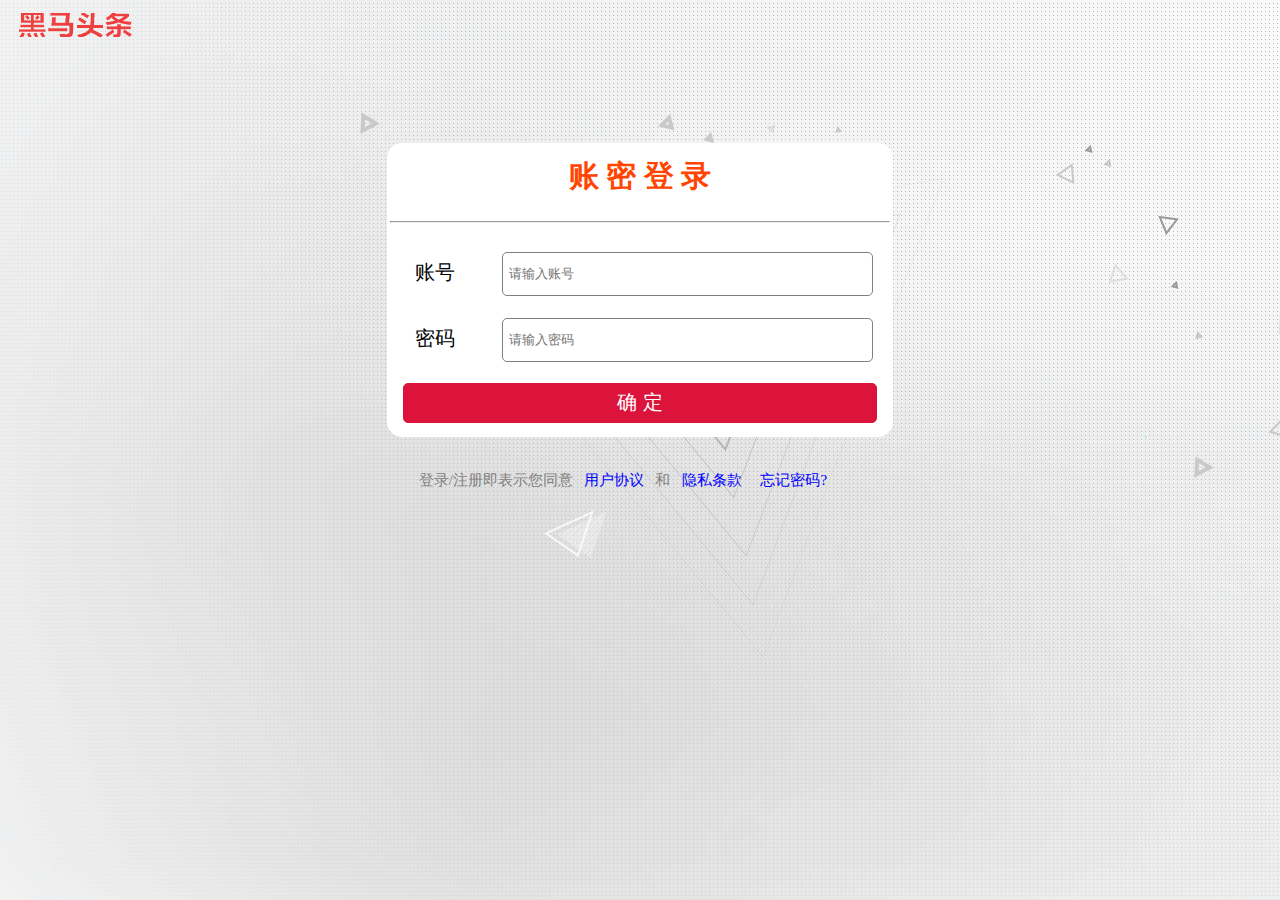
<file: JavaWeb核心/01-Tomcat和HTTP协议/资料/HTTP协议演示所需资源/login/login.html>
<!DOCTYPE html>
<html lang="en">
<head>
    <meta charset="UTF-8">
    <title>登录页面</title>
    <link rel="stylesheet" href="../css/login.css"/>
</head>
<body>
    <!--顶部公司图标-->
    <div>
        <img src="../img/logo.png"/>
    </div>

    <!--中间表单-->
    <div class="center">
        <form action="#" method="get" autocomplete="off">
            <table width="100%">
                <thead>
                    <tr>
                        <th colspan="2">账&nbsp;密&nbsp;登&nbsp;录<hr/></th>
                    </tr>
                </thead>

                <tbody>
                    <tr>
                        <td>
                            <label for="username">账号</label>
                        </td>
                        <td>
                            <input type="text" id="username" name="username" placeholder=" 请输入账号" required/>
                        </td>
                    </tr>
                    <tr>
                        <td>
                            <label for="password">密码</label>
                        </td>
                        <td>
                            <input type="password" id="password" name="password" placeholder=" 请输入密码" required/>
                        </td>
                    </tr>
                </tbody>

                <tfoot>
                    <tr>
                        <td colspan="2">
                            <button type="submit">确&nbsp;定</button>
                        </td>
                    </tr>
                </tfoot>
            </table>
        </form>
    </div>

    <!--底部页脚-->
    <div class="footer">
        <br/><br/>
        登录/注册即表示您同意&nbsp;&nbsp;
        <a href="#" target="_blank">用户协议</a>&nbsp;&nbsp;
        和&nbsp;&nbsp;
        <a href="#" target="_blank">隐私条款</a>&nbsp;&nbsp;&nbsp;&nbsp;
        <a href="#" target="_blank">忘记密码?</a>
    </div>
</body>
</html>
</file>
<file: JavaWeb核心/01-Tomcat和HTTP协议/资料/HTTP协议演示所需资源/css/login.css>
/*添加背景图片*/
body{
    background: url("../img/bg.png");
}

/*中间表单样式*/
.center{
    background-color: white;    /*背景色*/
    width: 40%;                 /*宽度*/
    margin: auto;               /*外边距*/
    margin-top: 100px;          /*上边距*/
    border-radius: 15px;        /*弧度*/
    text-align: center;         /*文本水平对齐*/
}

/*表头样式*/
thead th{
    font-size: 30px;    /*字体大小*/
    color: orangered;   /*颜色*/
}

/*表体提示样式*/
tbody label{
    font-size: 20px;    /*字体大小*/
}

/*表体输入框样式*/
tbody input{
    border: 1px solid gray; /*边框*/
    border-radius: 5px;     /*弧度*/
    width: 90%;             /*宽度*/
    height: 40px;           /*高度*/
    outline: none;          /*取消轮廓*/
}

/*表底按钮样式*/
tfoot button{
    border: 1px solid crimson;  /*边框*/
    border-radius: 5px;         /*弧度*/
    width: 95%;                 /*宽度*/
    height: 40px;               /*高度*/
    background: crimson;        /*背景色*/
    color: white;               /*文字颜色*/
    font-size: 20px;            /*文字大小*/
}

/*表行样式*/
tr{
    line-height: 60px;  /*行高*/
}

/*底部页脚样式*/
.footer{
    width: 35%;         /*宽度*/
    margin: auto;       /*外边距*/
    font-size: 15px;    /*字体大小*/
    color: gray;        /*颜色*/
}

/*超链接样式*/
a{
    text-decoration: none;  /*去除下划线*/
    color: blue;            /*超链接文字颜色*/
}
</file>
